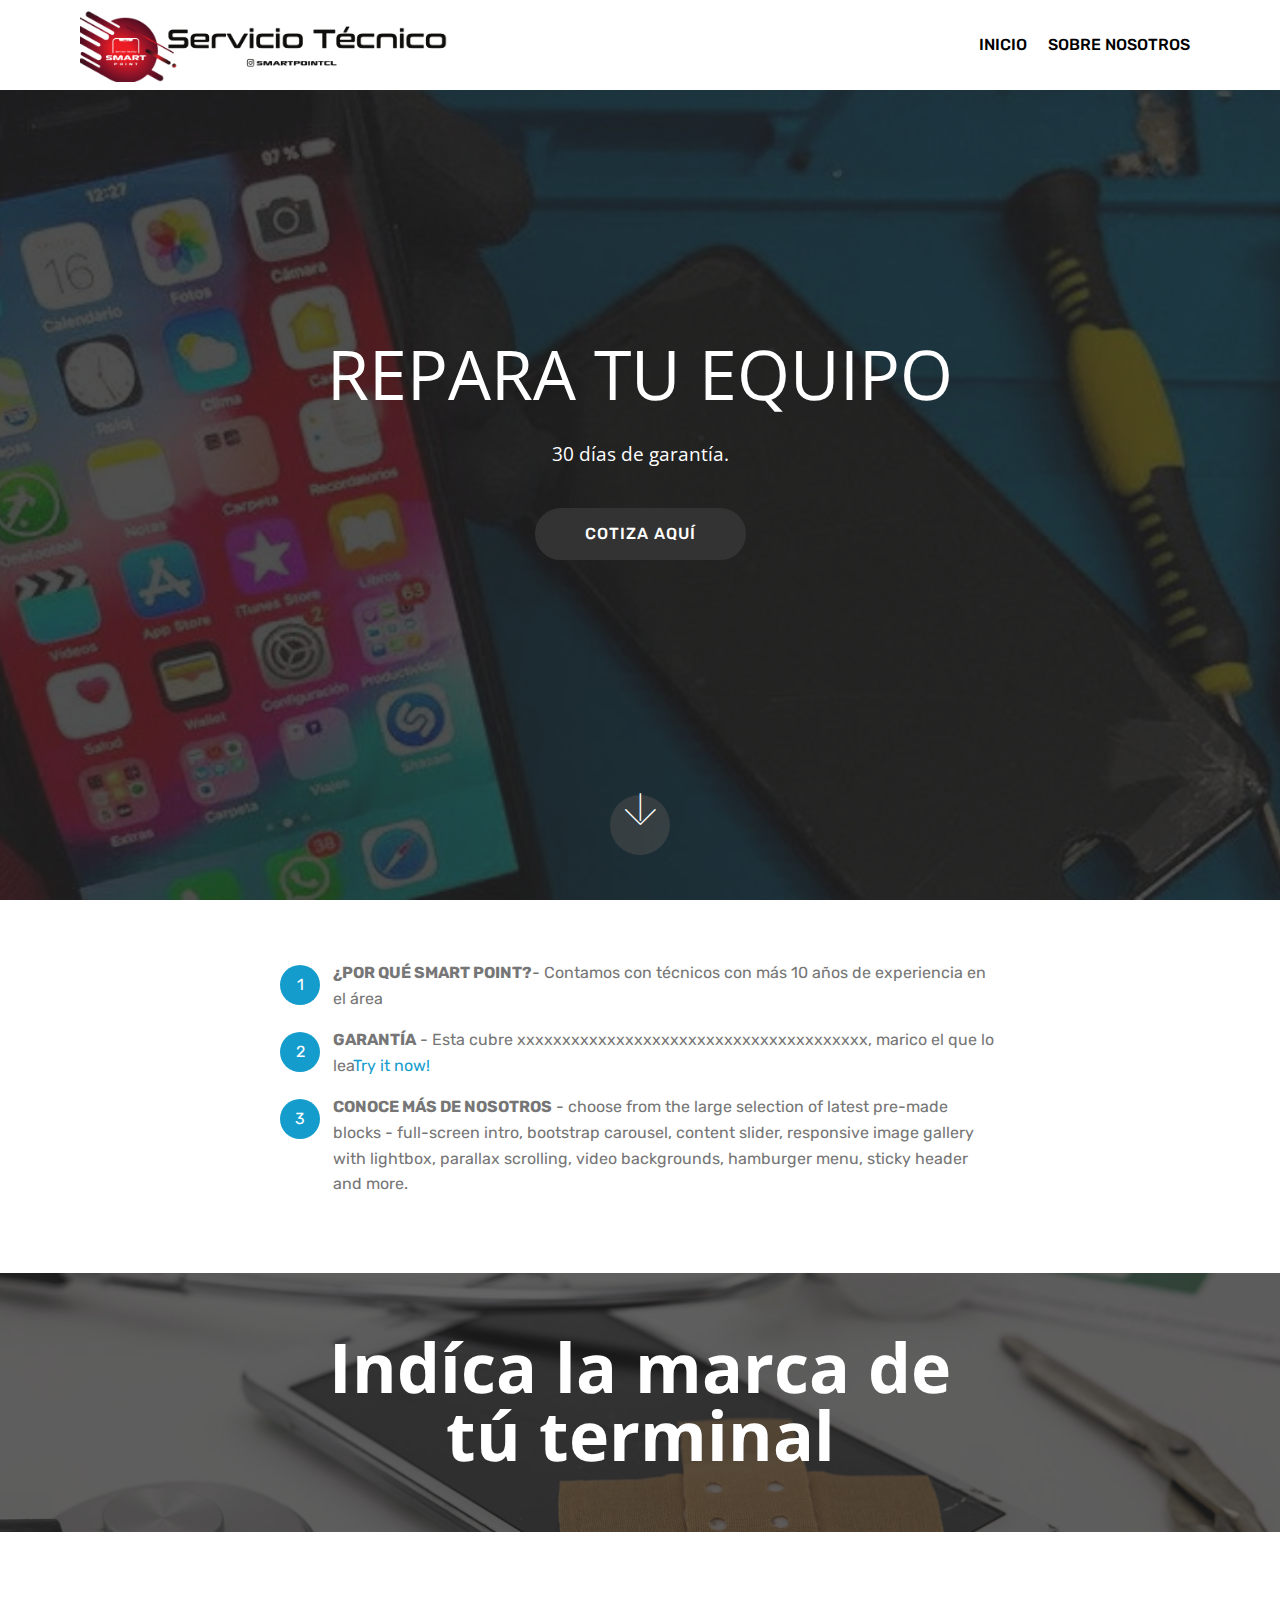
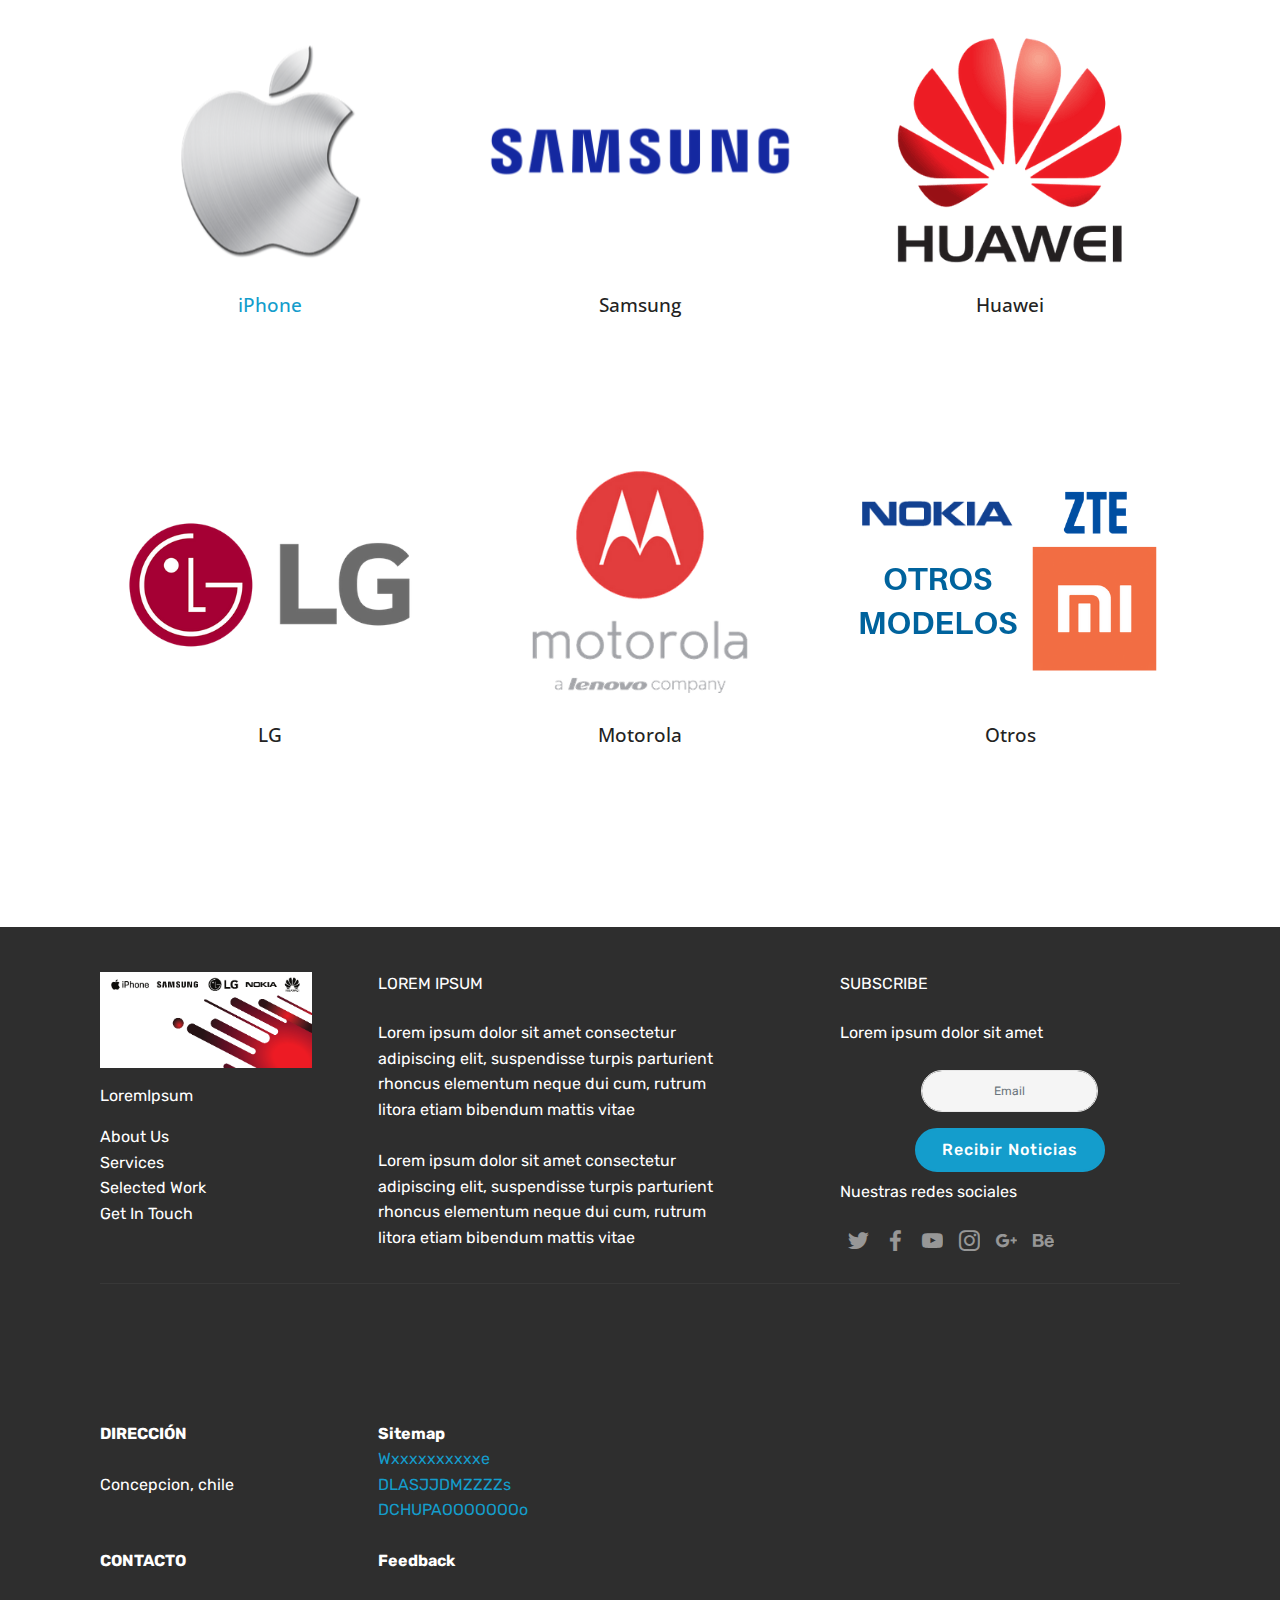
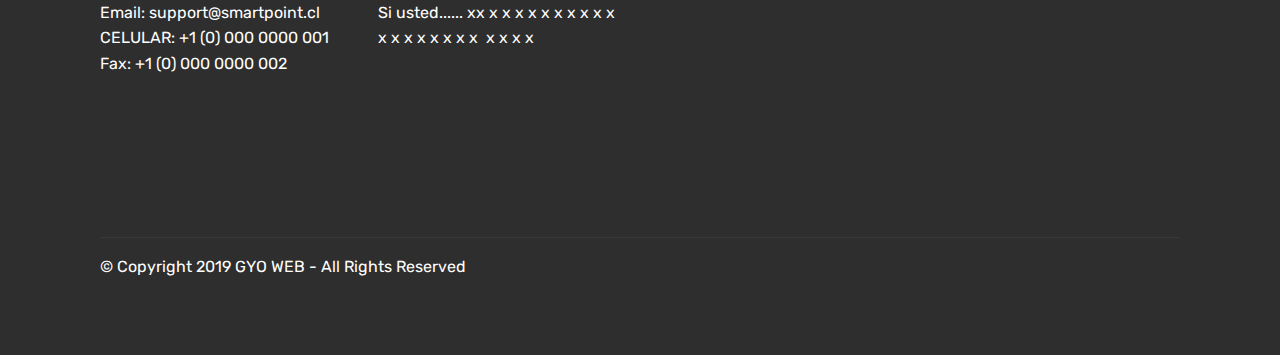
<file: index.html>
<!DOCTYPE html>
<html  >
<head>
  <!-- Site made with Mobirise Website Builder v4.10.7, https://mobirise.com -->
  <meta charset="UTF-8">
  <meta http-equiv="X-UA-Compatible" content="IE=edge">
  <meta name="generator" content="Mobirise v4.10.7, mobirise.com">
  <meta name="viewport" content="width=device-width, initial-scale=1, minimum-scale=1">
  <link rel="shortcut icon" href="assets/images/smartlogo-122x78.jpeg" type="image/x-icon">
  <meta name="description" content="">
  
  <title>Home</title>
  <link rel="stylesheet" href="assets/web/assets/mobirise-icons/mobirise-icons.css">
  <link rel="stylesheet" href="assets/tether/tether.min.css">
  <link rel="stylesheet" href="assets2/bootstrap/css/bootstrap.min.css">
  <link rel="stylesheet" href="assets/bootstrap/css/bootstrap-grid.min.css">
  <link rel="stylesheet" href="assets/bootstrap/css/bootstrap-reboot.min.css">
  <link rel="stylesheet" href="assets/dropdown/css/style.css">
  <link rel="stylesheet" href="assets/socicon/css/styles.css">
  <link rel="stylesheet" href="assets/theme/css/style.css">
  <link rel="stylesheet" href="assets/mobirise/css/mbr-additional.css" type="text/css">
  
  
  
</head>
<body>
  <section class="menu cid-rzJIKwTAzg" once="menu" id="menu2-0">

    

    <nav class="navbar navbar-expand beta-menu navbar-dropdown align-items-center navbar-fixed-top navbar-toggleable-sm">
        <button class="navbar-toggler navbar-toggler-right" type="button" data-toggle="collapse" data-target="#navbarSupportedContent" aria-controls="navbarSupportedContent" aria-expanded="false" aria-label="Toggle navigation">
            <div class="hamburger">
                <span></span>
                <span></span>
                <span></span>
                <span></span>
            </div>
        </button>
        <div class="menu-logo">
            <div class="navbar-brand">
                <span class="navbar-logo">
                    <a href="http://index.html">
                        <img src="assets/images/navbarlogo.png" alt="SmartPoint" title="" style="height: 4.6rem;">
                    </a>
                </span>
                <span class="navbar-caption-wrap"><a class="navbar-caption text-white" href="">
                        </a></span>
            </div>
        </div>
        <div class="collapse navbar-collapse" id="navbarSupportedContent">
            <ul class="navbar-nav nav-dropdown nav-right" data-app-modern-menu="true"><li class="nav-item">
                    <a class="nav-link link text-black display-4" href="">
                        INICIO</a>
                </li><li class="nav-item"><a class="nav-link link text-black display-4" href="index.html#content11-2">
                        SOBRE NOSOTROS</a></li></ul>
            
        </div>
    </nav>
</section>

<section class="engine"><a href="">
    
</a></section><section class="cid-rzJJjTAXMq mbr-fullscreen mbr-parallax-background" id="header2-1">

    

    <div class="mbr-overlay" style="opacity: 0.8; background-color: rgb(35, 35, 35);"></div>

    <div class="container align-center">
        <div class="row justify-content-md-center">
            <div class="mbr-white col-md-10">
                <h1 class="mbr-section-title mbr-bold pb-3 mbr-fonts-style display-1"><span style="font-weight: normal;">REPARA TU EQUIPO</span></h1>
                
                <p class="mbr-text pb-3 mbr-fonts-style display-5">30 días de garantía.</p>
                
                <div class="mbr-section-btn"><a class="btn btn-md btn-black display-4" href="#content5-3">COTIZA AQUÍ</a></div>
            </div>
        </div>
    </div>
    <div class="mbr-arrow hidden-sm-down" aria-hidden="true">
        <a href="#next">
            <i class="mbri-down mbr-iconfont"></i>
        </a>
    </div>
</section>

<section class="mbr-section article content11 cid-rzKgbdrT8L" id="content11-2">
     

    <div class="container">
        <div class="media-container-row">
            <div class="mbr-text counter-container col-12 col-md-8 mbr-fonts-style display-7">
                <ol>
                    <li>
                        <strong>¿POR QUÉ SMART POINT?</strong>- Contamos con técnicos con más 10 años de experiencia en el área<a href="">
                        </a></li>
                    <li> <strong>GARANTÍA</strong> - Esta cubre xxxxxxxxxxxxxxxxxxxxxxxxxxxxxxxxxxxxxxx, marico el que lo lea<a href="/">Try it now!</a></li>
                    <li><strong>CONOCE MÁS DE NOSOTROS</strong> - choose from the large selection of latest pre-made blocks - full-screen intro, bootstrap carousel, content slider, responsive image gallery with lightbox, parallax scrolling, video backgrounds, hamburger menu, sticky header and more. <a href=""></a></li>
                </ol>
            </div>
        </div>  
    </div>
</section>

<section class="mbr-section content5 cid-rzKgg1kh3E mbr-parallax-background" id="content5-3">

    

    <div class="mbr-overlay" style="opacity: 0.7; background-color: rgb(35, 35, 35);">
    </div>

    <div class="container">
        <div class="media-container-row">
            <div class="title col-12 col-md-8">
                <h2 class="align-center mbr-bold mbr-white pb-3 mbr-fonts-style display-1">Indíca la marca de tú terminal<br></h2>
                <h3 class="mbr-section-subtitle align-center mbr-light mbr-white pb-3 mbr-fonts-style display-5"></h3>
                
                
            </div>
        </div>
    </div>
</section>

<section class="features3 cid-rzKgkw76EJ" id="features3-4">

    

    
    <div class="container">
        <div class="media-container-row">
            <div class="card p-3 col-12 col-md-6 col-lg-4">
                <div class="card-wrapper">
                    <div class="card-img">
                       <a href="https://omivalera.github.io/SmartPoint/page1.html" target="_blank"><img src="assets/images/applelogocard-1-338x225.png" alt="Iphone" title="">
                    </div>
                    <div class="card-box">
                        <h4 class="card-title mbr-fonts-style display-5">iPhone</h4>
                        
                    </div>
                    
                </div>
            </div>
        </a> 
    

            <div class="card p-3 col-12 col-md-6 col-lg-4">
                <div class="card-wrapper">
                    <div class="card-img">
                        <img src="assets/images/samsunglogocard-338x225.png" alt="Samsung"title="Samsung">
                    <div class="card-box">
                        <h4 class="card-title mbr-fonts-style display-5">Samsung</h4>
                    </div>
                        
                    </div>
                    
                </div>
            </div>

            <div class="card p-3 col-12 col-md-6 col-lg-4">
                <div class="card-wrapper">
                    <div class="card-img">
                        <a href="index.html" target="_blank"><img src="assets/images/huaweilogocard-338x225.png" alt="Huawei" title="Huawei"></a>
                    </div>
                    <div class="card-box">
                        <h4 class="card-title mbr-fonts-style display-5">Huawei</h4>
                        
                    </div>
                    
                </div>
            </div>

            
        </div>
    </div>
</section>

<section class="features3 cid-rzKwrK8dYn" id="features3-5">

    

    
    <div class="container">
        <div class="media-container-row">
            <div class="card p-3 col-12 col-md-6 col-lg-4">
                <div class="card-wrapper">
                    <div class="card-img">
                        <img src="assets/images/lglogocard-338x225.png" alt="Iphone" title="">
                    </div>
                    <div class="card-box">
                        <h4 class="card-title mbr-fonts-style display-5">LG</h4>
                        
                    </div>
                    
                </div>
            </div>

            <div class="card p-3 col-12 col-md-6 col-lg-4">
                <div class="card-wrapper">
                    <div class="card-img">
                        <img src="assets/images/motorolalogocard-338x225.png" alt="Samsung" title="">
                    </div>
                    <div class="card-box">
                        <h4 class="card-title mbr-fonts-style display-5">Motorola</h4>
                        
                    </div>
                    
                </div>
            </div>

            <div class="card p-3 col-12 col-md-6 col-lg-4">
                <div class="card-wrapper">
                    <div class="card-img">
                        <img src="assets/images/otroslogocard-338x225.png" alt="smartpoint" title="">
                    </div>
                    <div class="card-box">
                        <h4 class="card-title mbr-fonts-style display-5">Otros</h4>
                        
                    </div>
                    
                </div>
            </div>

            
        </div>
    </div>
</section>

<section class="footer4 cid-rzL6qN2YWr" id="footer4-7">

    

    

    <div class="container">
        <div class="media-container-row content mbr-white">
            <div class="col-md-3 col-sm-4">
                <div class="mb-3 img-logo">
                    <a href="">
                        <img src="assets/images/imagefooter.png" alt="smartpoint" title="">
                    </a>
                </div>
                <p class="mb-3 mbr-fonts-style foot-title display-7">
                    LoremIpsum
                </p>
                <p class="mbr-text mbr-fonts-style mbr-links-column display-7">
                    <a href="#" class="text-white">About Us</a>
                    <br><a href="#" class="text-white">Services</a>
                    <br><a href="#" class="text-white">Selected Work</a>
                    <br><a href="#" class="text-white">Get In Touch</a>
                </p>
            </div>
            <div class="col-md-4 col-sm-8">
                <p class="mb-4 foot-title mbr-fonts-style display-7">
                    LOREM IPSUM
                </p>
                <p class="mbr-text mbr-fonts-style foot-text display-7">
                    Lorem ipsum dolor sit amet consectetur adipiscing elit, suspendisse turpis parturient rhoncus elementum neque dui cum, rutrum litora etiam bibendum mattis vitae
                    <br>
                    <br>Lorem ipsum dolor sit amet consectetur adipiscing elit, suspendisse turpis parturient rhoncus elementum neque dui cum, rutrum litora etiam bibendum mattis vitae
                </p>
            </div>
            <div class="col-md-4 offset-md-1 col-sm-12">
                <p class="mb-4 foot-title mbr-fonts-style display-7">
                    SUBSCRIBE
                </p>
                <p class="mbr-text mbr-fonts-style form-text display-7">
                    Lorem ipsum dolor sit amet 
                </p>
                <div class="media-container-column" data-form-type="formoid">
                    <!---Formbuilder Form--->
                    <form action="" method="POST" class="mbr-form form-with-styler" data-form-title="Mobirise Form"><input type="hidden" name="email" data-form-email="true" value="VQS6llK3fjtUjTVbAhDHyKsvlghNGSlGPEDWTY14jsbROD4G5YjgaoigwqztWCLJNBa+Odbi1CoPFTVlue3zRALdgqNFP86fdDF8mb+FxCBImXH7kBndXsgbVUcYnpHt">
                        <div class="row form-inline justify-content-center">
                            <div hidden="hidden" data-form-alert="" class="alert alert-success col-12">Lorem ipsum dolor sit amet consectetur adipiscing elit</div>
                            <div hidden="hidden" data-form-alert-danger="" class="alert alert-danger col-12">
                                                    </div>
                        </div>
                        <div class="dragArea row form-inline justify-content-center">
                            <div class="col-auto  form-group " data-for="email">
                                <input type="email" name="email" placeholder="Email" data-form-field="Email" required="required" class="form-control input-sm input-inverse my-2 display-7" id="email-footer4-7">
                            </div>
                            <div class="col-auto  input-group-btn  m-2">
                                <button type="submit" class="btn btn-primary m-0 display-4">Recibir Noticias</button>
                            </div>
                        </div>
                    </form><!---Formbuilder Form--->
                </div>
                <p class="mb-4 mbr-fonts-style foot-title display-7">
                    Nuestras redes sociales
                </p>
                <div class="social-list pl-0 mb-0">
                        <div class="soc-item">
                            <a href="" target="_blank">
                                <span class="socicon-twitter socicon mbr-iconfont mbr-iconfont-social"></span>
                            </a>
                        </div>
                        <div class="soc-item">
                            <a href="" target="_blank">
                                <span class="socicon-facebook socicon mbr-iconfont mbr-iconfont-social"></span>
                            </a>
                        </div>
                        <div class="soc-item">
                            <a href="" target="_blank">
                                <span class="socicon-youtube socicon mbr-iconfont mbr-iconfont-social"></span>
                            </a>
                        </div>
                        <div class="soc-item">
                            <a href="" target="_blank">
                                <span class="socicon-instagram socicon mbr-iconfont mbr-iconfont-social"></span>
                            </a>
                        </div>
                        <div class="soc-item">
                            <a href="" target="_blank">
                                <span class="socicon-googleplus socicon mbr-iconfont mbr-iconfont-social"></span>
                            </a>
                        </div>
                        <div class="soc-item">
                            <a href="" target="_blank">
                                <span class="socicon-behance socicon mbr-iconfont mbr-iconfont-social"></span>
                            </a>
                        </div>
                </div>
            </div>
        </div>
        <div class="footer-lower">
            <div class="media-container-row">
                <div class="col-sm-12">
                    <hr>
                </div>
            </div>
            <div class="media-container-row mbr-white">
                <div class="col-sm-12 copyright">
                    <p class="mbr-text mbr-fonts-style display-7">
                        
                    </p>
                </div>
            </div>
        </div>
    </div>
</section>

<section class="cid-rzKE70fhpK" id="footer2-6">

    

    

    <div class="container">
        <div class="media-container-row content mbr-white">
            <div class="col-12 col-md-3 mbr-fonts-style display-7">
                <p class="mbr-text"><strong>DIRECCIÓN</strong><br>
                    <br>Concepcion, chile<br>
                    <br>
                    <br><strong>CONTACTO</strong><br>
                    <br>Email: support@smartpoint.cl&nbsp;<br>CELULAR: +1 (0) 000 0000 001
                    <br>Fax: +1 (0) 000 0000 002
                </p>
            </div>
            <div class="col-12 col-md-3 mbr-fonts-style display-7">
                <p class="mbr-text"><strong>Sitemap</strong><br><a class="text-primary" href="">Wxxxxxxxxxxe</a><br><a class="text-primary" href="">DLASJJDMZZZZs</a>
                    <br><a class="text-primary" href="">DCHUPAOOOOOOOo</a><br>
                    <br><strong>Feedback</strong>
                    <br>
                    <br>Si usted...... xx x x x x x x x x x x x x x x x x x x &nbsp;x x x x&nbsp;</p>
            </div>
            <div class="col-12 col-md-6">
                <div class="google-map"><iframe frameborder="0" style="border:0" src="https://www.google.com/maps/embed/v1/place?key=AIzaSyAEIpgj38KyLFELm2bK9Y7krBkz1K-cMq8&amp;q=place_id:ChIJO8a70s21aZYRmCYhUrc3y0Q" allowfullscreen=""></iframe></div>
            </div>
        </div>
        <div class="footer-lower">
            <div class="media-container-row">
                <div class="col-sm-12">
                    <hr>
                </div>
            </div>
            <div class="media-container-row mbr-white">
                <div class="col-sm-6 copyright">
                    <p class="mbr-text mbr-fonts-style display-7">
                        © Copyright 2019 GYO WEB - All Rights Reserved
                    </p>
                </div>
                <div class="col-md-6">
                    
                </div>
            </div>
        </div>
    </div>
</section>


  <script src="assets/web/assets/jquery/jquery.min.js"></script>
  <script src="assets/popper/popper.min.js"></script>
  <script src="assets/tether/tether.min.js"></script>
  <script src="assets/bootstrap/js/bootstrap.min.js"></script>
  <script src="assets/smoothscroll/smooth-scroll.js"></script>
  <script src="assets/dropdown/js/nav-dropdown.js"></script>
  <script src="assets/dropdown/js/navbar-dropdown.js"></script>
  <script src="assets/touchswipe/jquery.touch-swipe.min.js"></script>
  <script src="assets/parallax/jarallax.min.js"></script>
  <script src="assets/theme/js/script.js"></script>
  <script src="assets/formoid/formoid.min.js"></script>
  
  
</body>
</html>
</file>
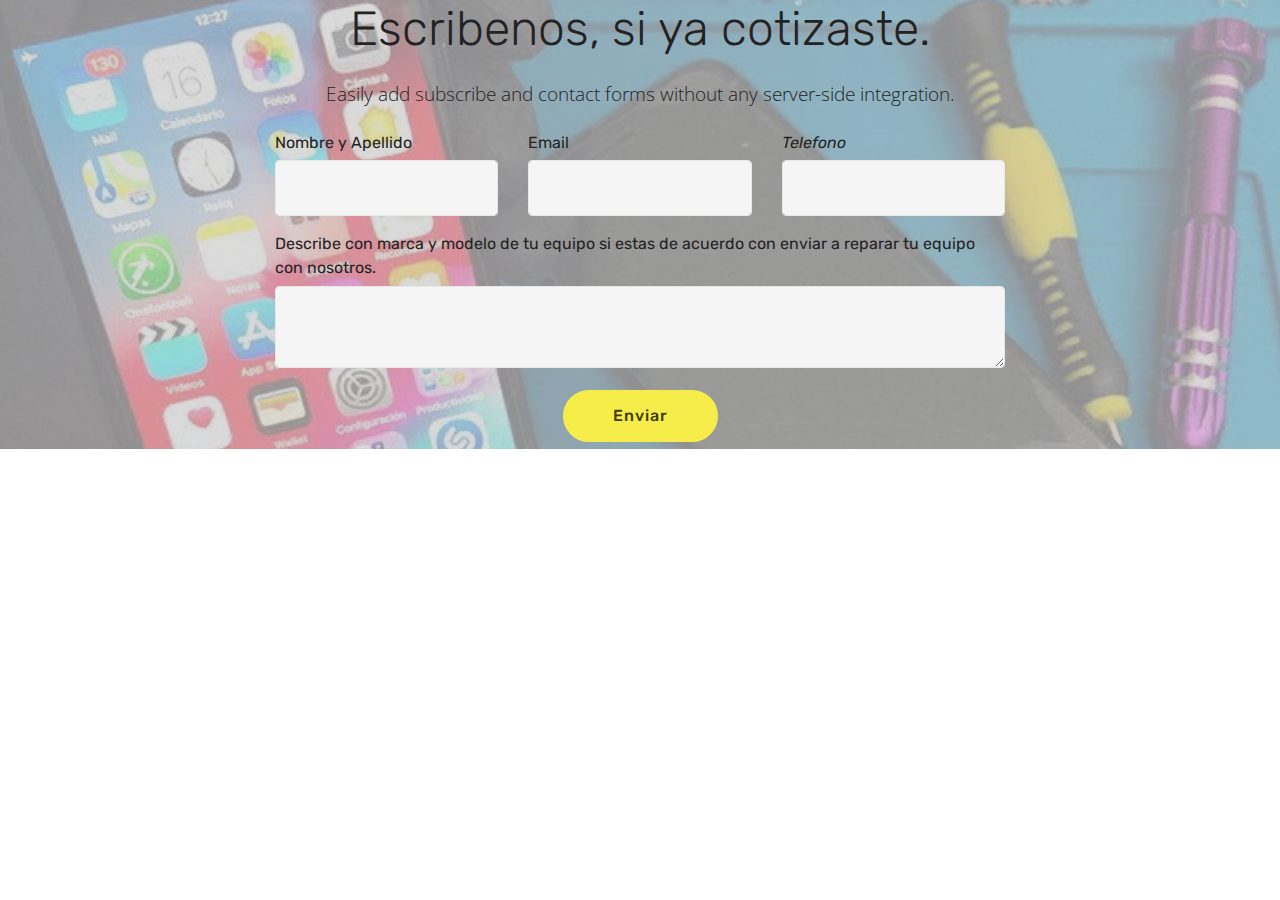
<file: formulario.html>
<!DOCTYPE html>
<html  >
<head>
  <!-- Site made with Mobirise Website Builder v4.10.7, https://mobirise.com -->
  <meta charset="UTF-8">
  <meta http-equiv="X-UA-Compatible" content="IE=edge">
  <meta name="generator" content="Mobirise v4.10.7, mobirise.com">
  <meta name="viewport" content="width=device-width, initial-scale=1, minimum-scale=1">
  <link rel="shortcut icon" href="assets/images/smartlogo-122x78.jpeg" type="image/x-icon">
  <meta name="description" content="Web Creator Description">
  
  <title>Page 5</title>
  <link rel="stylesheet" href="assets3/tether/tether.min.css">
  <link rel="stylesheet" href="assets3/bootstrap/css/bootstrap.min.css">
  <link rel="stylesheet" href="assets3/bootstrap/css/bootstrap-grid.min.css">
  <link rel="stylesheet" href="assets3/bootstrap/css/bootstrap-reboot.min.css">
  <link rel="stylesheet" href="assets3/theme/css/style.css">
  <link rel="stylesheet" href="assets3/mobirise/css/mbr-additional.css" type="text/css">
  
  
  
</head>
<body>
  <section class="mbr-section form1 cid-rByncMi9pz mbr-parallax-background" id="form1-1e" style="z-index: 0; background-image: url(assets/images/fondoheader1-750x750.jpeg); position: relative;"> 




    

    <div class="mbr-overlay" style="opacity: 0.7; background-color: rgb(204, 204, 204);">
    </div>
    <div class="container">
        <div class="row justify-content-center">
            <div class="title col-12 col-lg-8">
                <h2 class="mbr-section-title align-center pb-3 mbr-fonts-style display-2">Escribenos, si ya cotizaste.</h2>
                <h3 class="mbr-section-subtitle align-center mbr-light pb-3 mbr-fonts-style display-5">
                    Easily add subscribe and contact forms without any server-side integration.
                </h3>
            </div>
        </div>
    </div>
    <div class="container">
        <div class="row justify-content-center">
            <div class="media-container-column col-lg-8" data-form-type="formoid">
                <!---Formbuilder Form--->
                <form action="https://mobirise.com/" method="POST" class="mbr-form form-with-styler" data-form-title="Mobirise Form"><input type="hidden" name="email" data-form-email="true" value="5COeQbKXkknsugaCyl/79CX/NkFb2MmM2nIXSiImaEIwfY1BIft2WgLGnRRkWFHZWiIIk5f9dCpfhNDCJ23HqhoE2XOrsxpnxb/bFQQ/99286u8rtgNxsqypGtmDxDG5">
                    <div class="row">
                        <div hidden="hidden" data-form-alert="" class="alert alert-success col-12">Gracias, en las proximas 2 hrs. Nos pondremos en contacto contigo.</div>
                        <div hidden="hidden" data-form-alert-danger="" class="alert alert-danger col-12">
                        </div>
                    </div>
                    <div class="dragArea row">
                        <div class="col-md-4  form-group" data-for="name">
                            <label for="name-form1-1e" class="form-control-label mbr-fonts-style display-7">Nombre y Apellido</label>
                            <input type="text" name="name" data-form-field="Name" required="required" class="form-control display-7" id="name-form1-1e">
                        </div>
                        <div class="col-md-4  form-group" data-for="email">
                            <label for="email-form1-1e" class="form-control-label mbr-fonts-style display-7">Email</label>
                            <input type="email" name="email" data-form-field="Email" required="required" class="form-control display-7" id="email-form1-1e">
                        </div>
                        <div data-for="phone" class="col-md-4  form-group">
                            <label for="phone-form1-1e" class="form-control-label mbr-fonts-style display-7"><em>Telefono</em></label>
                            <input type="tel" name="phone" data-form-field="Phone" class="form-control display-7" id="phone-form1-1e">
                        </div>
                        <div data-for="message" class="col-md-12 form-group">
                            <label for="message-form1-1e" class="form-control-label mbr-fonts-style display-7">Describe con marca y modelo de tu equipo si estas de acuerdo con enviar a reparar tu equipo con nosotros.</label>
                            <textarea name="message" data-form-field="Message" class="form-control display-7" id="message-form1-1e"></textarea>
                        </div>
                        <div class="col-md-12 input-group-btn align-center"><button type="submit" class="btn btn-form btn-success display-4">Enviar</button></div>
                    </div>
                </form><!---Formbuilder Form--->
            </div>
        </div>
    </div>
</section>


  <section class="engine"><a href="https://mobirise.info/u">bootstrap responsive templates</a></section><script src="assets/web/assets/jquery/jquery.min.js"></script>
  <script src="assets/popper/popper.min.js"></script>
  <script src="assets/tether/tether.min.js"></script>
  <script src="assets/bootstrap/js/bootstrap.min.js"></script>
  <script src="assets/smoothscroll/smooth-scroll.js"></script>
  <script src="assets/parallax/jarallax.min.js"></script>
  <script src="assets/theme/js/script.js"></script>
  <script src="assets/formoid/formoid.min.js"></script>
  
  
</body>
</html>
</file>
<file: assets/web/assets/mobirise-icons/mobirise-icons.css>
@font-face {
  font-family: 'MobiriseIcons';
  src:  url('mobirise-icons.eot?spat4u');
  src:  url('mobirise-icons.eot?spat4u#iefix') format('embedded-opentype'),
    url('mobirise-icons.ttf?spat4u') format('truetype'),
    url('mobirise-icons.woff?spat4u') format('woff'),
    url('mobirise-icons.svg?spat4u#MobiriseIcons') format('svg');
  font-weight: normal;
  font-style: normal;
}

[class^="mbri-"], [class*=" mbri-"] {
  /* use !important to prevent issues with browser extensions that change fonts */
  font-family: MobiriseIcons !important;
  speak: none;
  font-style: normal;
  font-weight: normal;
  font-variant: normal;
  text-transform: none;
  line-height: 1;

  /* Better Font Rendering =========== */
  -webkit-font-smoothing: antialiased;
  -moz-osx-font-smoothing: grayscale;
}

.mbri-add-submenu:before {
  content: "\e900";
}
.mbri-alert:before {
  content: "\e901";
}
.mbri-align-center:before {
  content: "\e902";
}
.mbri-align-justify:before {
  content: "\e903";
}
.mbri-align-left:before {
  content: "\e904";
}
.mbri-align-right:before {
  content: "\e905";
}
.mbri-android:before {
  content: "\e906";
}
.mbri-apple:before {
  content: "\e907";
}
.mbri-arrow-down:before {
  content: "\e908";
}
.mbri-arrow-next:before {
  content: "\e909";
}
.mbri-arrow-prev:before {
  content: "\e90a";
}
.mbri-arrow-up:before {
  content: "\e90b";
}
.mbri-bold:before {
  content: "\e90c";
}
.mbri-bookmark:before {
  content: "\e90d";
}
.mbri-bootstrap:before {
  content: "\e90e";
}
.mbri-briefcase:before {
  content: "\e90f";
}
.mbri-browse:before {
  content: "\e910";
}
.mbri-bulleted-list:before {
  content: "\e911";
}
.mbri-calendar:before {
  content: "\e912";
}
.mbri-camera:before {
  content: "\e913";
}
.mbri-cart-add:before {
  content: "\e914";
}
.mbri-cart-full:before {
  content: "\e915";
}
.mbri-cash:before {
  content: "\e916";
}
.mbri-change-style:before {
  content: "\e917";
}
.mbri-chat:before {
  content: "\e918";
}
.mbri-clock:before {
  content: "\e919";
}
.mbri-close:before {
  content: "\e91a";
}
.mbri-cloud:before {
  content: "\e91b";
}
.mbri-code:before {
  content: "\e91c";
}
.mbri-contact-form:before {
  content: "\e91d";
}
.mbri-credit-card:before {
  content: "\e91e";
}
.mbri-cursor-click:before {
  content: "\e91f";
}
.mbri-cust-feedback:before {
  content: "\e920";
}
.mbri-database:before {
  content: "\e921";
}
.mbri-delivery:before {
  content: "\e922";
}
.mbri-desktop:before {
  content: "\e923";
}
.mbri-devices:before {
  content: "\e924";
}
.mbri-down:before {
  content: "\e925";
}
.mbri-download:before {
  content: "\e989";
}
.mbri-drag-n-drop:before {
  content: "\e927";
}
.mbri-drag-n-drop2:before {
  content: "\e928";
}
.mbri-edit:before {
  content: "\e929";
}
.mbri-edit2:before {
  content: "\e92a";
}
.mbri-error:before {
  content: "\e92b";
}
.mbri-extension:before {
  content: "\e92c";
}
.mbri-features:before {
  content: "\e92d";
}
.mbri-file:before {
  content: "\e92e";
}
.mbri-flag:before {
  content: "\e92f";
}
.mbri-folder:before {
  content: "\e930";
}
.mbri-gift:before {
  content: "\e931";
}
.mbri-github:before {
  content: "\e932";
}
.mbri-globe:before {
  content: "\e933";
}
.mbri-globe-2:before {
  content: "\e934";
}
.mbri-growing-chart:before {
  content: "\e935";
}
.mbri-hearth:before {
  content: "\e936";
}
.mbri-help:before {
  content: "\e937";
}
.mbri-home:before {
  content: "\e938";
}
.mbri-hot-cup:before {
  content: "\e939";
}
.mbri-idea:before {
  content: "\e93a";
}
.mbri-image-gallery:before {
  content: "\e93b";
}
.mbri-image-slider:before {
  content: "\e93c";
}
.mbri-info:before {
  content: "\e93d";
}
.mbri-italic:before {
  content: "\e93e";
}
.mbri-key:before {
  content: "\e93f";
}
.mbri-laptop:before {
  content: "\e940";
}
.mbri-layers:before {
  content: "\e941";
}
.mbri-left-right:before {
  content: "\e942";
}
.mbri-left:before {
  content: "\e943";
}
.mbri-letter:before {
  content: "\e944";
}
.mbri-like:before {
  content: "\e945";
}
.mbri-link:before {
  content: "\e946";
}
.mbri-lock:before {
  content: "\e947";
}
.mbri-login:before {
  content: "\e948";
}
.mbri-logout:before {
  content: "\e949";
}
.mbri-magic-stick:before {
  content: "\e94a";
}
.mbri-map-pin:before {
  content: "\e94b";
}
.mbri-menu:before {
  content: "\e94c";
}
.mbri-mobile:before {
  content: "\e94d";
}
.mbri-mobile2:before {
  content: "\e94e";
}
.mbri-mobirise:before {
  content: "\e94f";
}
.mbri-more-horizontal:before {
  content: "\e950";
}
.mbri-more-vertical:before {
  content: "\e951";
}
.mbri-music:before {
  content: "\e952";
}
.mbri-new-file:before {
  content: "\e953";
}
.mbri-numbered-list:before {
  content: "\e954";
}
.mbri-opened-folder:before {
  content: "\e955";
}
.mbri-pages:before {
  content: "\e956";
}
.mbri-paper-plane:before {
  content: "\e957";
}
.mbri-paperclip:before {
  content: "\e958";
}
.mbri-photo:before {
  content: "\e959";
}
.mbri-photos:before {
  content: "\e95a";
}
.mbri-pin:before {
  content: "\e95b";
}
.mbri-play:before {
  content: "\e95c";
}
.mbri-plus:before {
  content: "\e95d";
}
.mbri-preview:before {
  content: "\e95e";
}
.mbri-print:before {
  content: "\e95f";
}
.mbri-protect:before {
  content: "\e960";
}
.mbri-question:before {
  content: "\e961";
}
.mbri-quote-left:before {
  content: "\e962";
}
.mbri-quote-right:before {
  content: "\e963";
}
.mbri-refresh:before {
  content: "\e964";
}
.mbri-responsive:before {
  content: "\e965";
}
.mbri-right:before {
  content: "\e966";
}
.mbri-rocket:before {
  content: "\e967";
}
.mbri-sad-face:before {
  content: "\e968";
}
.mbri-sale:before {
  content: "\e969";
}
.mbri-save:before {
  content: "\e96a";
}
.mbri-search:before {
  content: "\e96b";
}
.mbri-setting:before {
  content: "\e96c";
}
.mbri-setting2:before {
  content: "\e96d";
}
.mbri-setting3:before {
  content: "\e96e";
}
.mbri-share:before {
  content: "\e96f";
}
.mbri-shopping-bag:before {
  content: "\e970";
}
.mbri-shopping-basket:before {
  content: "\e971";
}
.mbri-shopping-cart:before {
  content: "\e972";
}
.mbri-sites:before {
  content: "\e973";
}
.mbri-smile-face:before {
  content: "\e974";
}
.mbri-speed:before {
  content: "\e975";
}
.mbri-star:before {
  content: "\e976";
}
.mbri-success:before {
  content: "\e977";
}
.mbri-sun:before {
  content: "\e978";
}
.mbri-sun2:before {
  content: "\e979";
}
.mbri-tablet:before {
  content: "\e97a";
}
.mbri-tablet-vertical:before {
  content: "\e97b";
}
.mbri-target:before {
  content: "\e97c";
}
.mbri-timer:before {
  content: "\e97d";
}
.mbri-to-ftp:before {
  content: "\e97e";
}
.mbri-to-local-drive:before {
  content: "\e97f";
}
.mbri-touch-swipe:before {
  content: "\e980";
}
.mbri-touch:before {
  content: "\e981";
}
.mbri-trash:before {
  content: "\e982";
}
.mbri-underline:before {
  content: "\e983";
}
.mbri-unlink:before {
  content: "\e984";
}
.mbri-unlock:before {
  content: "\e985";
}
.mbri-up-down:before {
  content: "\e986";
}
.mbri-up:before {
  content: "\e987";
}
.mbri-update:before {
  content: "\e988";
}
.mbri-upload:before {
 content: "\e926"; 
}
.mbri-user:before {
  content: "\e98a";
}
.mbri-user2:before {
  content: "\e98b";
}
.mbri-users:before {
  content: "\e98c";
}
.mbri-video:before {
  content: "\e98d";
}
.mbri-video-play:before {
  content: "\e98e";
}
.mbri-watch:before {
  content: "\e98f";
}
.mbri-website-theme:before {
  content: "\e990";
}
.mbri-wifi:before {
  content: "\e991";
}
.mbri-windows:before {
  content: "\e992";
}
.mbri-zoom-out:before {
  content: "\e993";
}
.mbri-redo:before {
  content: "\e994";
}
.mbri-undo:before {
  content: "\e995";
}
</file>
<file: assets/dropdown/css/style.css>
.navbar-dropdown {
  left: 0;
  padding: 0;
  position: absolute;
  right: 0;
  top: 0;
  transition: all 0.45s ease;
  z-index: 1030;
  background: #282828; }
  .navbar-dropdown .navbar-logo {
    margin-right: 0.8rem;
    transition: margin 0.3s ease-in-out;
    vertical-align: middle; }
    .navbar-dropdown .navbar-logo img {
      height: 3.125rem;
      transition: all 0.3s ease-in-out; }
    .navbar-dropdown .navbar-logo.mbr-iconfont {
      font-size: 3.125rem;
      line-height: 3.125rem; }
  .navbar-dropdown .navbar-caption {
    font-weight: 700;
    white-space: normal;
    vertical-align: -4px;
    line-height: 3.125rem !important; }
    .navbar-dropdown .navbar-caption, .navbar-dropdown .navbar-caption:hover {
      color: inherit;
      text-decoration: none; }
  .navbar-dropdown .mbr-iconfont + .navbar-caption {
    vertical-align: -1px; }
  .navbar-dropdown.navbar-fixed-top {
    position: fixed; }
  .navbar-dropdown .navbar-brand span {
    vertical-align: -4px; }
  .navbar-dropdown.bg-color.transparent {
    background: none; }
  .navbar-dropdown.navbar-short .navbar-brand {
    padding: 0.625rem 0; }
    .navbar-dropdown.navbar-short .navbar-brand span {
      vertical-align: -1px; }
  .navbar-dropdown.navbar-short .navbar-caption {
    line-height: 2.375rem !important;
    vertical-align: -2px; }
  .navbar-dropdown.navbar-short .navbar-logo {
    margin-right: 0.5rem; }
    .navbar-dropdown.navbar-short .navbar-logo img {
      height: 2.375rem; }
    .navbar-dropdown.navbar-short .navbar-logo.mbr-iconfont {
      font-size: 2.375rem;
      line-height: 2.375rem; }
  .navbar-dropdown.navbar-short .mbr-table-cell {
    height: 3.625rem; }
  .navbar-dropdown .navbar-close {
    left: 0.6875rem;
    position: fixed;
    top: 0.75rem;
    z-index: 1000; }
  .navbar-dropdown .hamburger-icon {
    content: "";
    display: inline-block;
    vertical-align: middle;
    width: 16px;
    -webkit-box-shadow: 0 -6px 0 1px #282828,0 0 0 1px #282828,0 6px 0 1px #282828;
    -moz-box-shadow: 0 -6px 0 1px #282828,0 0 0 1px #282828,0 6px 0 1px #282828;
    box-shadow: 0 -6px 0 1px #282828,0 0 0 1px #282828,0 6px 0 1px #282828; }

.dropdown-menu .dropdown-toggle[data-toggle="dropdown-submenu"]::after {
  border-bottom: 0.35em solid transparent;
  border-left: 0.35em solid;
  border-right: 0;
  border-top: 0.35em solid transparent;
  margin-left: 0.3rem; }

.dropdown-menu .dropdown-item:focus {
  outline: 0; }

.nav-dropdown {
  font-size: 0.75rem;
  font-weight: 500;
  height: auto !important; }
  .nav-dropdown .nav-btn {
    padding-left: 1rem; }
  .nav-dropdown .link {
    margin: .667em 1.667em;
    font-weight: 500;
    padding: 0;
    transition: color .2s ease-in-out; }
    .nav-dropdown .link.dropdown-toggle {
      margin-right: 2.583em; }
      .nav-dropdown .link.dropdown-toggle::after {
        margin-left: .25rem;
        border-top: 0.35em solid;
        border-right: 0.35em solid transparent;
        border-left: 0.35em solid transparent;
        border-bottom: 0; }
      .nav-dropdown .link.dropdown-toggle[aria-expanded="true"] {
        margin: 0;
        padding: 0.667em 3.263em  0.667em 1.667em; }
  .nav-dropdown .link::after,
  .nav-dropdown .dropdown-item::after {
    color: inherit; }
  .nav-dropdown .btn {
    font-size: 0.75rem;
    font-weight: 700;
    letter-spacing: 0;
    margin-bottom: 0;
    padding-left: 1.25rem;
    padding-right: 1.25rem; }
  .nav-dropdown .dropdown-menu {
    border-radius: 0;
    border: 0;
    left: 0;
    margin: 0;
    padding-bottom: 1.25rem;
    padding-top: 1.25rem;
    position: relative; }
  .nav-dropdown .dropdown-submenu {
    margin-left: 0.125rem;
    top: 0; }
  .nav-dropdown .dropdown-item {
    font-weight: 500;
    line-height: 2;
    padding: 0.3846em 4.615em 0.3846em 1.5385em;
    position: relative;
    transition: color .2s ease-in-out, background-color .2s ease-in-out; }
    .nav-dropdown .dropdown-item::after {
      margin-top: -0.3077em;
      position: absolute;
      right: 1.1538em;
      top: 50%; }
    .nav-dropdown .dropdown-item:focus, .nav-dropdown .dropdown-item:hover {
      background: none; }

@media (max-width: 767px) {
  .nav-dropdown.navbar-toggleable-sm {
    bottom: 0;
    display: none;
    left: 0;
    overflow-x: hidden;
    position: fixed;
    top: 0;
    transform: translateX(-100%);
    -ms-transform: translateX(-100%);
    -webkit-transform: translateX(-100%);
    width: 18.75rem;
    z-index: 999; } }
.nav-dropdown.navbar-toggleable-xl {
  bottom: 0;
  display: none;
  left: 0;
  overflow-x: hidden;
  position: fixed;
  top: 0;
  transform: translateX(-100%);
  -ms-transform: translateX(-100%);
  -webkit-transform: translateX(-100%);
  width: 18.75rem;
  z-index: 999; }

.nav-dropdown-sm {
  display: block !important;
  overflow-x: hidden;
  overflow: auto;
  padding-top: 3.875rem; }
  .nav-dropdown-sm::after {
    content: "";
    display: block;
    height: 3rem;
    width: 100%; }
  .nav-dropdown-sm.collapse.in ~ .navbar-close {
    display: block !important; }
  .nav-dropdown-sm.collapsing, .nav-dropdown-sm.collapse.in {
    transform: translateX(0);
    -ms-transform: translateX(0);
    -webkit-transform: translateX(0);
    transition: all 0.25s ease-out;
    -webkit-transition: all 0.25s ease-out;
    background: #282828; }
  .nav-dropdown-sm.collapsing[aria-expanded="false"] {
    transform: translateX(-100%);
    -ms-transform: translateX(-100%);
    -webkit-transform: translateX(-100%); }
  .nav-dropdown-sm .nav-item {
    display: block;
    margin-left: 0 !important;
    padding-left: 0; }
  .nav-dropdown-sm .link,
  .nav-dropdown-sm .dropdown-item {
    border-top: 1px dotted rgba(255, 255, 255, 0.1);
    font-size: 0.8125rem;
    line-height: 1.6;
    margin: 0 !important;
    padding: 0.875rem 2.4rem 0.875rem 1.5625rem !important;
    position: relative;
    white-space: normal; }
    .nav-dropdown-sm .link:focus, .nav-dropdown-sm .link:hover,
    .nav-dropdown-sm .dropdown-item:focus,
    .nav-dropdown-sm .dropdown-item:hover {
      background: rgba(0, 0, 0, 0.2) !important;
      color: #c0a375; }
  .nav-dropdown-sm .nav-btn {
    position: relative;
    padding: 1.5625rem 1.5625rem 0 1.5625rem; }
    .nav-dropdown-sm .nav-btn::before {
      border-top: 1px dotted rgba(255, 255, 255, 0.1);
      content: "";
      left: 0;
      position: absolute;
      top: 0;
      width: 100%; }
    .nav-dropdown-sm .nav-btn + .nav-btn {
      padding-top: 0.625rem; }
      .nav-dropdown-sm .nav-btn + .nav-btn::before {
        display: none; }
  .nav-dropdown-sm .btn {
    padding: 0.625rem 0; }
  .nav-dropdown-sm .dropdown-toggle[data-toggle="dropdown-submenu"]::after {
    margin-left: .25rem;
    border-top: 0.35em solid;
    border-right: 0.35em solid transparent;
    border-left: 0.35em solid transparent;
    border-bottom: 0; }
  .nav-dropdown-sm .dropdown-toggle[data-toggle="dropdown-submenu"][aria-expanded="true"]::after {
    border-top: 0;
    border-right: 0.35em solid transparent;
    border-left: 0.35em solid transparent;
    border-bottom: 0.35em solid; }
  .nav-dropdown-sm .dropdown-menu {
    margin: 0;
    padding: 0;
    position: relative;
    top: 0;
    left: 0;
    width: 100%;
    border: 0;
    float: none;
    border-radius: 0;
    background: none; }
  .nav-dropdown-sm .dropdown-submenu {
    left: 100%;
    margin-left: 0.125rem;
    margin-top: -1.25rem;
    top: 0; }

.navbar-toggleable-sm .nav-dropdown .dropdown-menu {
  position: absolute; }

.navbar-toggleable-sm .nav-dropdown .dropdown-submenu {
  left: 100%;
  margin-left: 0.125rem;
  margin-top: -1.25rem;
  top: 0; }

.navbar-toggleable-sm.opened .nav-dropdown .dropdown-menu {
  position: relative; }

.navbar-toggleable-sm.opened .nav-dropdown .dropdown-submenu {
  left: 0;
  margin-left: 00rem;
  margin-top: 0rem;
  top: 0; }

.is-builder .nav-dropdown.collapsing {
  transition: none !important; }

/*# sourceMappingURL=style.css.map */
</file>
<file: assets/socicon/css/styles.css>
@charset "UTF-8";

@font-face {
  font-family: "socicon";
  src:url("../fonts/socicon.eot");
  src:url("../fonts/socicon.eot?#iefix") format("embedded-opentype"),
    url("../fonts/socicon.woff") format("woff"),
    url("../fonts/socicon.ttf") format("truetype"),
    url("../fonts/socicon.svg#socicon") format("svg");
  font-weight: normal;
  font-style: normal;

}

[data-icon]:before {
  font-family: "socicon" !important;
  content: attr(data-icon);
  font-style: normal !important;
  font-weight: normal !important;
  font-variant: normal !important;
  text-transform: none !important;
  speak: none;
  line-height: 1;
  -webkit-font-smoothing: antialiased;
  -moz-osx-font-smoothing: grayscale;
}

[class^="socicon-"]:before,
[class*=" socicon-"]:before {
  font-family: "socicon" !important;
  font-style: normal !important;
  font-weight: normal !important;
  font-variant: normal !important;
  text-transform: none !important;
  speak: none;
  line-height: 1;
  -webkit-font-smoothing: antialiased;
  -moz-osx-font-smoothing: grayscale;
}

.socicon-modelmayhem:before {
  content: "\e000";
}
.socicon-mixcloud:before {
  content: "\e001";
}
.socicon-drupal:before {
  content: "\e002";
}
.socicon-swarm:before {
  content: "\e003";
}
.socicon-istock:before {
  content: "\e004";
}
.socicon-yammer:before {
  content: "\e005";
}
.socicon-ello:before {
  content: "\e006";
}
.socicon-stackoverflow:before {
  content: "\e007";
}
.socicon-persona:before {
  content: "\e008";
}
.socicon-triplej:before {
  content: "\e009";
}
.socicon-houzz:before {
  content: "\e00a";
}
.socicon-rss:before {
  content: "\e00b";
}
.socicon-paypal:before {
  content: "\e00c";
}
.socicon-odnoklassniki:before {
  content: "\e00d";
}
.socicon-airbnb:before {
  content: "\e00e";
}
.socicon-periscope:before {
  content: "\e00f";
}
.socicon-outlook:before {
  content: "\e010";
}
.socicon-coderwall:before {
  content: "\e011";
}
.socicon-tripadvisor:before {
  content: "\e012";
}
.socicon-appnet:before {
  content: "\e013";
}
.socicon-goodreads:before {
  content: "\e014";
}
.socicon-tripit:before {
  content: "\e015";
}
.socicon-lanyrd:before {
  content: "\e016";
}
.socicon-slideshare:before {
  content: "\e017";
}
.socicon-buffer:before {
  content: "\e018";
}
.socicon-disqus:before {
  content: "\e019";
}
.socicon-vkontakte:before {
  content: "\e01a";
}
.socicon-whatsapp:before {
  content: "\e01b";
}
.socicon-patreon:before {
  content: "\e01c";
}
.socicon-storehouse:before {
  content: "\e01d";
}
.socicon-pocket:before {
  content: "\e01e";
}
.socicon-mail:before {
  content: "\e01f";
}
.socicon-blogger:before {
  content: "\e020";
}
.socicon-technorati:before {
  content: "\e021";
}
.socicon-reddit:before {
  content: "\e022";
}
.socicon-dribbble:before {
  content: "\e023";
}
.socicon-stumbleupon:before {
  content: "\e024";
}
.socicon-digg:before {
  content: "\e025";
}
.socicon-envato:before {
  content: "\e026";
}
.socicon-behance:before {
  content: "\e027";
}
.socicon-delicious:before {
  content: "\e028";
}
.socicon-deviantart:before {
  content: "\e029";
}
.socicon-forrst:before {
  content: "\e02a";
}
.socicon-play:before {
  content: "\e02b";
}
.socicon-zerply:before {
  content: "\e02c";
}
.socicon-wikipedia:before {
  content: "\e02d";
}
.socicon-apple:before {
  content: "\e02e";
}
.socicon-flattr:before {
  content: "\e02f";
}
.socicon-github:before {
  content: "\e030";
}
.socicon-renren:before {
  content: "\e031";
}
.socicon-friendfeed:before {
  content: "\e032";
}
.socicon-newsvine:before {
  content: "\e033";
}
.socicon-identica:before {
  content: "\e034";
}
.socicon-bebo:before {
  content: "\e035";
}
.socicon-zynga:before {
  content: "\e036";
}
.socicon-steam:before {
  content: "\e037";
}
.socicon-xbox:before {
  content: "\e038";
}
.socicon-windows:before {
  content: "\e039";
}
.socicon-qq:before {
  content: "\e03a";
}
.socicon-douban:before {
  content: "\e03b";
}
.socicon-meetup:before {
  content: "\e03c";
}
.socicon-playstation:before {
  content: "\e03d";
}
.socicon-android:before {
  content: "\e03e";
}
.socicon-snapchat:before {
  content: "\e03f";
}
.socicon-twitter:before {
  content: "\e040";
}
.socicon-facebook:before {
  content: "\e041";
}
.socicon-googleplus:before {
  content: "\e042";
}
.socicon-pinterest:before {
  content: "\e043";
}
.socicon-foursquare:before {
  content: "\e044";
}
.socicon-yahoo:before {
  content: "\e045";
}
.socicon-skype:before {
  content: "\e046";
}
.socicon-yelp:before {
  content: "\e047";
}
.socicon-feedburner:before {
  content: "\e048";
}
.socicon-linkedin:before {
  content: "\e049";
}
.socicon-viadeo:before {
  content: "\e04a";
}
.socicon-xing:before {
  content: "\e04b";
}
.socicon-myspace:before {
  content: "\e04c";
}
.socicon-soundcloud:before {
  content: "\e04d";
}
.socicon-spotify:before {
  content: "\e04e";
}
.socicon-grooveshark:before {
  content: "\e04f";
}
.socicon-lastfm:before {
  content: "\e050";
}
.socicon-youtube:before {
  content: "\e051";
}
.socicon-vimeo:before {
  content: "\e052";
}
.socicon-dailymotion:before {
  content: "\e053";
}
.socicon-vine:before {
  content: "\e054";
}
.socicon-flickr:before {
  content: "\e055";
}
.socicon-500px:before {
  content: "\e056";
}
.socicon-wordpress:before {
  content: "\e058";
}
.socicon-tumblr:before {
  content: "\e059";
}
.socicon-twitch:before {
  content: "\e05a";
}
.socicon-8tracks:before {
  content: "\e05b";
}
.socicon-amazon:before {
  content: "\e05c";
}
.socicon-icq:before {
  content: "\e05d";
}
.socicon-smugmug:before {
  content: "\e05e";
}
.socicon-ravelry:before {
  content: "\e05f";
}
.socicon-weibo:before {
  content: "\e060";
}
.socicon-baidu:before {
  content: "\e061";
}
.socicon-angellist:before {
  content: "\e062";
}
.socicon-ebay:before {
  content: "\e063";
}
.socicon-imdb:before {
  content: "\e064";
}
.socicon-stayfriends:before {
  content: "\e065";
}
.socicon-residentadvisor:before {
  content: "\e066";
}
.socicon-google:before {
  content: "\e067";
}
.socicon-yandex:before {
  content: "\e068";
}
.socicon-sharethis:before {
  content: "\e069";
}
.socicon-bandcamp:before {
  content: "\e06a";
}
.socicon-itunes:before {
  content: "\e06b";
}
.socicon-deezer:before {
  content: "\e06c";
}
.socicon-telegram:before {
  content: "\e06e";
}
.socicon-openid:before {
  content: "\e06f";
}
.socicon-amplement:before {
  content: "\e070";
}
.socicon-viber:before {
  content: "\e071";
}
.socicon-zomato:before {
  content: "\e072";
}
.socicon-draugiem:before {
  content: "\e074";
}
.socicon-endomodo:before {
  content: "\e075";
}
.socicon-filmweb:before {
  content: "\e076";
}
.socicon-stackexchange:before {
  content: "\e077";
}
.socicon-wykop:before {
  content: "\e078";
}
.socicon-teamspeak:before {
  content: "\e079";
}
.socicon-teamviewer:before {
  content: "\e07a";
}
.socicon-ventrilo:before {
  content: "\e07b";
}
.socicon-younow:before {
  content: "\e07c";
}
.socicon-raidcall:before {
  content: "\e07d";
}
.socicon-mumble:before {
  content: "\e07e";
}
.socicon-medium:before {
  content: "\e06d";
}
.socicon-bebee:before {
  content: "\e07f";
}
.socicon-hitbox:before {
  content: "\e080";
}
.socicon-reverbnation:before {
  content: "\e081";
}
.socicon-formulr:before {
  content: "\e082";
}
.socicon-instagram:before {
  content: "\e057";
}
.socicon-battlenet:before {
  content: "\e083";
}
.socicon-chrome:before {
  content: "\e084";
}
.socicon-discord:before {
  content: "\e086";
}
.socicon-issuu:before {
  content: "\e087";
}
.socicon-macos:before {
  content: "\e088";
}
.socicon-firefox:before {
  content: "\e089";
}
.socicon-opera:before {
  content: "\e08d";
}
.socicon-keybase:before {
  content: "\e090";
}
.socicon-alliance:before {
  content: "\e091";
}
.socicon-livejournal:before {
  content: "\e092";
}
.socicon-googlephotos:before {
  content: "\e093";
}
.socicon-horde:before {
  content: "\e094";
}
.socicon-etsy:before {
  content: "\e095";
}
.socicon-zapier:before {
  content: "\e096";
}
.socicon-google-scholar:before {
  content: "\e097";
}
.socicon-researchgate:before {
  content: "\e098";
}
.socicon-wechat:before {
  content: "\e099";
}
.socicon-strava:before {
  content: "\e09a";
}
.socicon-line:before {
  content: "\e09b";
}
.socicon-lyft:before {
  content: "\e09c";
}
.socicon-uber:before {
  content: "\e09d";
}
.socicon-songkick:before {
  content: "\e09e";
}
.socicon-viewbug:before {
  content: "\e09f";
}
.socicon-googlegroups:before {
  content: "\e0a0";
}
.socicon-quora:before {
  content: "\e073";
}
.socicon-diablo:before {
  content: "\e085";
}
.socicon-blizzard:before {
  content: "\e0a1";
}
.socicon-hearthstone:before {
  content: "\e08b";
}
.socicon-heroes:before {
  content: "\e08a";
}
.socicon-overwatch:before {
  content: "\e08c";
}
.socicon-warcraft:before {
  content: "\e08e";
}
.socicon-starcraft:before {
  content: "\e08f";
}
.socicon-beam:before {
  content: "\e0a2";
}
.socicon-curse:before {
  content: "\e0a3";
}
.socicon-player:before {
  content: "\e0a4";
}
.socicon-streamjar:before {
  content: "\e0a5";
}
.socicon-nintendo:before {
  content: "\e0a6";
}
.socicon-hellocoton:before {
  content: "\e0a7";
}
</file>
<file: assets/theme/css/style.css>
/*!
 * Mobirise v4 theme (https://mobirise.com/)
 * Copyright 2017 Mobirise
 */
section {
  background-color: #eeeeee;
}

section,
.container,
.container-fluid {
  position: relative;
  word-wrap: break-word;
}

a.mbr-iconfont:hover {
  text-decoration: none;
}

.article .lead p, .article .lead ul, .article .lead ol, .article .lead pre, .article .lead blockquote {
  margin-bottom: 0;
}

a {
  font-style: normal;
  font-weight: 400;
  cursor: pointer;
}

a, a:hover {
  text-decoration: none;
}

figure {
  margin-bottom: 0;
}

body {
  color: #232323;
}

h1, h2, h3, h4, h5, h6,
.h1, .h2, .h3, .h4, .h5, .h6,
.display-1, .display-2, .display-3, .display-4 {
  line-height: 1;
  word-break: break-word;
  word-wrap: break-word;
}

b, strong {
  font-weight: bold;
}

blockquote {
  padding: 10px 0 10px 20px;
  position: relative;
  border-left: 2px solid;
  border-color: #ff3366;
}

input:-webkit-autofill, input:-webkit-autofill:hover, input:-webkit-autofill:focus, input:-webkit-autofill:active {
  transition-delay: 9999s;
  transition-property: background-color, color;
}

textarea[type="hidden"] {
  display: none;
}

body {
  position: relative;
}

section {
  background-position: 50% 50%;
  background-repeat: no-repeat;
  background-size: cover;
}

section .mbr-background-video,
section .mbr-background-video-preview {
  position: absolute;
  bottom: 0;
  left: 0;
  right: 0;
  top: 0;
}

.hidden {
  visibility: hidden;
}

.mbr-z-index20 {
  z-index: 20;
}

/*! Base colors */
.mbr-white {
  color: #ffffff;
}

.mbr-black {
  color: #000000;
}

.mbr-bg-white {
  background-color: blue;
}

.mbr-bg-black {
  background-color: #000000;
}

/*! Text-aligns */
.align-left {
  text-align: left;
}

.align-center {
  text-align: center;
}

.align-right {
  text-align: right;
}

@media (max-width: 767px) {
  .align-left, .align-center, .align-right, .mbr-section-btn, .mbr-section-title {
    text-align: center;
  }
}

/*! Font-weight  */
.mbr-light {
  font-weight: 300;
}

.mbr-regular {
  font-weight: 400;
}

.mbr-semibold {
  font-weight: 500;
}

.mbr-bold {
  font-weight: 700;
}

/*! Media  */
.media-size-item {
  -webkit-flex: 1 1 auto;
  -moz-flex: 1 1 auto;
  -ms-flex: 1 1 auto;
  -o-flex: 1 1 auto;
  flex: 1 1 auto;
}

.media-content {
  -webkit-flex-basis: 100%;
  flex-basis: 100%;
}

.media-container-row {
  display: -ms-flexbox;
  display: -webkit-flex;
  display: flex;
  -webkit-flex-direction: row;
  -ms-flex-direction: row;
  flex-direction: row;
  -webkit-flex-wrap: wrap;
  -ms-flex-wrap: wrap;
  flex-wrap: wrap;
  -webkit-justify-content: center;
  -ms-flex-pack: center;
  justify-content: center;
  -webkit-align-content: center;
  -ms-flex-line-pack: center;
  align-content: center;
  -webkit-align-items: start;
  -ms-flex-align: start;
  align-items: start;
}

.media-container-row .media-size-item {
  width: 400px;
}

.media-container-column {
  display: -ms-flexbox;
  display: -webkit-flex;
  display: flex;
  -webkit-flex-direction: column;
  -ms-flex-direction: column;
  flex-direction: column;
  -webkit-flex-wrap: wrap;
  -ms-flex-wrap: wrap;
  flex-wrap: wrap;
  -webkit-justify-content: center;
  -ms-flex-pack: center;
  justify-content: center;
  -webkit-align-content: center;
  -ms-flex-line-pack: center;
  align-content: center;
  -webkit-align-items: stretch;
  -ms-flex-align: stretch;
  align-items: stretch;
}

.media-container-column > * {
  width: 100%;
}

@media (min-width: 992px) {
  .media-container-row {
    -webkit-flex-wrap: nowrap;
    -ms-flex-wrap: nowrap;
    flex-wrap: nowrap;
  }
}

figure {
  overflow: hidden;
}

figure[mbr-media-size] {
  transition: width 0.1s;
}

.mbr-figure img, .mbr-figure iframe {
  display: block;
  width: 100%;
}

.card {
  background-color: transparent;
  border: none;
}

.card-box {
  width: 100%;
}

.card-img {
  text-align: center;
  flex-shrink: 0;
  -webkit-flex-shrink: 0;
}

.media {
  max-width: 100%;
  margin: 0 auto;
}

.mbr-figure {
  -ms-flex-item-align: center;
  -ms-grid-row-align: center;
  -webkit-align-self: center;
  align-self: center;
}

.media-container > div {
  max-width: 100%;
}

.mbr-figure img, .card-img img {
  width: 100%;
}

@media (max-width: 991px) {
  .media-size-item {
    width: auto !important;
  }
  .media {
    width: auto;
  }
  .mbr-figure {
    width: 100% !important;
  }
}

/*! Buttons */
.mbr-section-btn {
  margin-left: -.25rem;
  margin-right: -.25rem;
  font-size: 0;
}

.mbr-section-btn2 {
  margin-left: 17rem;
  margin-right: -.25rem;
  font-size: 0;
  box-sizing: border-box;
  border-radius: 100px;
}

nav .mbr-section-btn {
  margin-left: 0rem;
  margin-right: 0rem;
}

/*! Btn icon margin */
.btn .mbr-iconfont, .btn.btn-sm .mbr-iconfont {
  cursor: pointer;
  margin-right: 0.5rem;
}

.btn.btn-md .mbr-iconfont, .btn.btn-md .mbr-iconfont {
  margin-right: 0.8rem;
}

.mbr-regular {
  font-weight: 400;
}

.mbr-semibold {
  font-weight: 500;
}

.mbr-bold {
  font-weight: 700;
}

[type="submit"] {
  -webkit-appearance: none;
}

/*! Full-screen */
.mbr-fullscreen .mbr-overlay {
  min-height: 100vh;
}

.mbr-fullscreen {
  display: flex;
  display: -webkit-flex;
  display: -moz-flex;
  display: -ms-flex;
  display: -o-flex;
  align-items: center;
  -webkit-align-items: center;
  min-height: 100vh;
  padding-top: 3rem;
  padding-bottom: 3rem;
}

/*! Map */
.map {
  height: 25rem;
  position: relative;
}

.map iframe {
  width: 100%;
  height: 100%;
}

/* Form */
.form-asterisk {
  font-family: initial;
  position: absolute;
  top: -2px;
  font-weight: normal;
}

/*! Scroll to top arrow */
.mbr-arrow-up {
  bottom: 25px;
  right: 90px;
  position: fixed;
  text-align: right;
  z-index: 5000;
  color: #ffffff;
  font-size: 32px;
  transform: rotate(180deg);
  -webkit-transform: rotate(180deg);
}

.mbr-arrow-up a {
  background: rgba(0, 0, 0, 0.2);
  border-radius: 3px;
  color: #fff;
  display: inline-block;
  height: 60px;
  width: 60px;
  outline-style: none !important;
  position: relative;
  text-decoration: none;
  transition: all .3s ease-in-out;
  cursor: pointer;
  text-align: center;
}

.mbr-arrow-up a:hover {
  background-color: rgba(0, 0, 0, 0.4);
}

.mbr-arrow-up a i {
  line-height: 60px;
}

.mbr-arrow-up-icon {
  display: block;
  color: #fff;
}

.mbr-arrow-up-icon::before {
  content: "\203a";
  display: inline-block;
  font-family: serif;
  font-size: 32px;
  line-height: 1;
  font-style: normal;
  position: relative;
  top: 6px;
  left: -4px;
  -webkit-transform: rotate(-90deg);
  transform: rotate(-90deg);
}

/*! Arrow Down */
.mbr-arrow {
  position: absolute;
  bottom: 45px;
  left: 50%;
  width: 60px;
  height: 60px;
  cursor: pointer;
  background-color: rgba(80, 80, 80, 0.5);
  border-radius: 50%;
  -webkit-transform: translateX(-50%);
  transform: translateX(-50%);
}

.mbr-arrow > a {
  display: inline-block;
  text-decoration: none;
  outline-style: none;
  -webkit-animation: arrowdown 1.7s ease-in-out infinite;
  animation: arrowdown 1.7s ease-in-out infinite;
}

.mbr-arrow > a > i {
  position: absolute;
  top: -2px;
  left: 15px;
  font-size: 2rem;
}

@keyframes arrowdown {
  0% {
    transform: translateY(0px);
    -webkit-transform: translateY(0px);
  }
  50% {
    transform: translateY(-5px);
    -webkit-transform: translateY(-5px);
  }
  100% {
    transform: translateY(0px);
    -webkit-transform: translateY(0px);
  }
}

@-webkit-keyframes arrowdown {
  0% {
    transform: translateY(0px);
    -webkit-transform: translateY(0px);
  }
  50% {
    transform: translateY(-5px);
    -webkit-transform: translateY(-5px);
  }
  100% {
    transform: translateY(0px);
    -webkit-transform: translateY(0px);
  }
}

@media (max-width: 500px) {
  .mbr-arrow-up {
    left: 50%;
    right: auto;
    transform: translateX(-50%) rotate(180deg);
    -webkit-transform: translateX(-50%) rotate(180deg);
  }
}

/*Gradients animation*/
@keyframes gradient-animation {
  from {
    background-position: 0% 100%;
    animation-timing-function: ease-in-out;
  }
  to {
    background-position: 100% 0%;
    animation-timing-function: ease-in-out;
  }
}

@-webkit-keyframes gradient-animation {
  from {
    background-position: 0% 100%;
    animation-timing-function: ease-in-out;
  }
  to {
    background-position: 100% 0%;
    animation-timing-function: ease-in-out;
  }
}

.bg-gradient {
  background-size: 200% 200%;
  animation: gradient-animation 5s infinite alternate;
  -webkit-animation: gradient-animation 5s infinite alternate;
}

.menu .navbar-brand {
  display: -webkit-flex;
}

.menu .navbar-brand span {
  display: flex;
  display: -webkit-flex;
}

.menu .navbar-brand .navbar-caption-wrap {
  display: -webkit-flex;
}

.menu .navbar-brand .navbar-logo img {
  display: -webkit-flex;
}

@media (min-width: 768px) and (max-width: 1023px) {
  .menu .navbar-toggleable-sm .navbar-nav {
    display: -webkit-box;
    display: -webkit-flex;
    display: -ms-flexbox;
  }
}

@media (max-width: 1023px) {
  .menu .navbar-collapse {
    max-height: 93.5vh;
  }
  .menu .navbar-collapse.show {
    overflow: auto;
  }
}

@media (min-width: 1024px) {
  .menu .navbar-nav.nav-dropdown {
    display: -webkit-flex;
  }
  .menu .navbar-toggleable-sm .navbar-collapse {
    display: -webkit-flex !important;
  }
  .menu .collapsed .navbar-collapse {
    max-height: 93.5vh;
  }
  .menu .collapsed .navbar-collapse.show {
    overflow: auto;
  }
}

@media (max-width: 767px) {
  .menu .navbar-collapse {
    max-height: 80vh;
  }
}

.navbar {
  display: -webkit-flex;
  -webkit-flex-wrap: wrap;
  -webkit-align-items: center;
  -webkit-justify-content: space-between;
}

.navbar-collapse {
  -webkit-flex-basis: 100%;
  -webkit-flex-grow: 1;
  -webkit-align-items: center;
}

.nav-dropdown .link {
  padding: .667em 1.667em !important;
  margin: 0 !important;
}

.nav {
  display: -webkit-flex;
  -webkit-flex-wrap: wrap;
}

.row {
  display: -webkit-flex;
  -webkit-flex-wrap: wrap;
}

.justify-content-center {
  -webkit-justify-content: center;
}

.form-inline {
  display: -webkit-flex;
  -webkit-flex-flow: row wrap;
  -webkit-align-items: center;
}

.card-wrapper {
  -webkit-flex: 1;
}

.carousel-control {
  z-index: 10;
  display: -webkit-flex;
  -webkit-align-items: center;
  -webkit-justify-content: center;
}

.carousel-controls {
  display: -webkit-flex;
}

.media {
  display: -webkit-flex;
}

.form-group:focus {
  outline: none;
}

.jq-selectbox__select {
  padding: 1.07em .5em;
  position: absolute;
  top: 0;
  left: 0;
  width: 100%;
}

.jq-selectbox__dropdown {
  position: absolute;
  top: 100% !important;
  left: 0 !important;
  width: 100% !important;
}

.jq-selectbox__trigger-arrow {
  transform: translateY(-50%);
}

.jq-selectbox li {
  padding: 1.07em .5em;
}

input[type="range"] {
  padding-left: 0 !important;
  padding-right: 0 !important;
}

.modal-dialog, .modal-content {
  height: 100%;
}

.modal-dialog .carousel-inner {
  height: 100%;
  height: -webkit-fill-available;
  height: fill-available;
}

.carousel-item {
  text-align: center;
}

.carousel-item img {
  margin: auto;
}
.engine {
	position: absolute;
	text-indent: -2400px;
	text-align: center;
	padding: 0;
	top: 0;
	left: -2400px;
}


/**/
</file>
<file: assets/mobirise/css/mbr-additional.css>
@import url(https://fonts.googleapis.com/css?family=Open+Sans:300,300i,400,400i,600,600i,700,700i,800,800i);
@import url(https://fonts.googleapis.com/css?family=Rubik:300,300i,400,400i,500,500i,700,700i,900,900i);





body {
  font-style: normal;
  line-height: 1.5;
}
.mbr-section-title {
  font-style: normal;
  line-height: 1.2;
}
.mbr-section-subtitle {
  line-height: 1.3;
}
.mbr-text {
  font-style: normal;
  line-height: 1.6;
}
.display-1 {
  font-family: 'Open Sans', sans-serif;
  font-size: 4.25rem;
}
.display-1 > .mbr-iconfont {
  font-size: 6.8rem;
}
.display-2 {
  font-family: 'Rubik', sans-serif;
  font-size: 3rem;
}
.display-2 > .mbr-iconfont {
  font-size: 4.8rem;
}
.display-4 {
  font-family: 'Rubik', sans-serif;
  font-size: 1rem;
}
.display-4 > .mbr-iconfont {
  font-size: 1.6rem;
}
.display-5 {
  font-family: 'Open Sans', sans-serif;
  font-size: 1.2rem;
}
.display-5 > .mbr-iconfont {
  font-size: 1.92rem;
}
.display-7 {
  font-family: 'Rubik', sans-serif;
  font-size: 1rem;
}
.display-7 > .mbr-iconfont {
  font-size: 0.96rem;
}
/* ---- Fluid typography for mobile devices ---- */
/* 1.4 - font scale ratio ( bootstrap == 1.42857 ) */
/* 100vw - current viewport width */
/* (48 - 20)  48 == 48rem == 768px, 20 == 20rem == 320px(minimal supported viewport) */
/* 0.65 - min scale variable, may vary */
@media (max-width: 768px) {
  .display-1 {
    font-size: 3.4rem;
    font-size: calc( 2.1374999999999997rem + (4.25 - 2.1374999999999997) * ((100vw - 20rem) / (48 - 20)));
    line-height: calc( 1.4 * (2.1374999999999997rem + (4.25 - 2.1374999999999997) * ((100vw - 20rem) / (48 - 20))));
  }
  .display-2 {
    font-size: 2.4rem;
    font-size: calc( 1.7rem + (3 - 1.7) * ((100vw - 20rem) / (48 - 20)));
    line-height: calc( 1.4 * (1.7rem + (3 - 1.7) * ((100vw - 20rem) / (48 - 20))));
  }
  .display-4 {
    font-size: 0.8rem;
    font-size: calc( 1rem + (1 - 1) * ((100vw - 20rem) / (48 - 20)));
    line-height: calc( 1.4 * (1rem + (1 - 1) * ((100vw - 20rem) / (48 - 20))));
  }
  .display-5 {
    font-size: 0.96rem;
    font-size: calc( 1.07rem + (1.2 - 1.07) * ((100vw - 20rem) / (48 - 20)));
    line-height: calc( 1.4 * (1.07rem + (1.2 - 1.07) * ((100vw - 20rem) / (48 - 20))));
  }
}
/* Buttons */
.btn {
  font-weight: 500;
  border-width: 2px;
  font-style: normal;
  letter-spacing: 1px;
  margin: .4rem .8rem;
  white-space: normal;
  -webkit-transition: all 0.3s ease-in-out;
  -moz-transition: all 0.3s ease-in-out;
  transition: all 0.3s ease-in-out;
  display: inline-flex;
  align-items: center;
  justify-content: center;
  word-break: break-word;
  -webkit-align-items: center;
  -webkit-justify-content: center;
  display: -webkit-inline-flex;
  padding: 1rem 3rem;
  border-radius: 3px;
}
.btn-sm {
  font-weight: 500;
  letter-spacing: 1px;
  -webkit-transition: all 0.3s ease-in-out;
  -moz-transition: all 0.3s ease-in-out;
  transition: all 0.3s ease-in-out;
  padding: 0.6rem 1.5rem;
  border-radius: 3px;
}
.btn-md {
  font-weight: 500;
  letter-spacing: 1px;
  margin: .4rem .8rem !important;
  -webkit-transition: all 0.3s ease-in-out;
  -moz-transition: all 0.3s ease-in-out;
  transition: all 0.3s ease-in-out;
  padding: 1rem 3rem;
  border-radius: 3px;
}
.btn-lg {
  font-weight: 500;
  letter-spacing: 1px;
  margin: .4rem .8rem !important;
  -webkit-transition: all 0.3s ease-in-out;
  -moz-transition: all 0.3s ease-in-out;
  transition: all 0.3s ease-in-out;
  padding: 1.2rem 3.2rem;
  border-radius: 3px;
}
.bg-primary {
  background-color: #149dcc !important;
}
.bg-success {
  background-color: #f7ed4a !important;
}
.bg-info {
  background-color: #232323 !important;
}
.bg-warning {
  background-color: #149dcc !important;
}
.bg-danger {
  background-color: #b1a374 !important;
}
.btn-primary,
.btn-primary:active {
  background-color: #149dcc !important;
  border-color: #149dcc !important;
  color: #ffffff !important;
}
.btn-primary:hover,
.btn-primary:focus,
.btn-primary.focus,
.btn-primary.active {
  color: #ffffff !important;
  background-color: #0d6786 !important;
  border-color: #0d6786 !important;
}
.btn-primary.disabled,
.btn-primary:disabled {
  color: #ffffff !important;
  background-color: #0d6786 !important;
  border-color: #0d6786 !important;
}
.btn-secondary,
.btn-secondary:active {
  background-color: #ff3366 !important;
  border-color: #ff3366 !important;
  color: #ffffff !important;
}
.btn-secondary:hover,
.btn-secondary:focus,
.btn-secondary.focus,
.btn-secondary.active {
  color: #ffffff !important;
  background-color: #e50039 !important;
  border-color: #e50039 !important;
}
.btn-secondary.disabled,
.btn-secondary:disabled {
  color: #ffffff !important;
  background-color: #e50039 !important;
  border-color: #e50039 !important;
}
.btn-info,
.btn-info:active {
  background-color: #232323 !important;
  border-color: #232323 !important;
  color: #ffffff !important;
}
.btn-info:hover,
.btn-info:focus,
.btn-info.focus,
.btn-info.active {
  color: #ffffff !important;
  background-color: #000000 !important;
  border-color: #000000 !important;
}
.btn-info.disabled,
.btn-info:disabled {
  color: #ffffff !important;
  background-color: #000000 !important;
  border-color: #000000 !important;
}
.btn-success,
.btn-success:active {
  background-color: #f7ed4a !important;
  border-color: #f7ed4a !important;
  color: #3f3c03 !important;
}
.btn-success:hover,
.btn-success:focus,
.btn-success.focus,
.btn-success.active {
  color: #3f3c03 !important;
  background-color: #eadd0a !important;
  border-color: #eadd0a !important;
}
.btn-success.disabled,
.btn-success:disabled {
  color: #3f3c03 !important;
  background-color: #eadd0a !important;
  border-color: #eadd0a !important;
}
.btn-warning,
.btn-warning:active {
  background-color: #149dcc !important;
  border-color: #149dcc !important;
  color: #ffffff !important;
}
.btn-warning:hover,
.btn-warning:focus,
.btn-warning.focus,
.btn-warning.active {
  color: #ffffff !important;
  background-color: #0d6786 !important;
  border-color: #0d6786 !important;
}
.btn-warning.disabled,
.btn-warning:disabled {
  color: #ffffff !important;
  background-color: #0d6786 !important;
  border-color: #0d6786 !important;
}
.btn-danger,
.btn-danger:active {
  background-color: #b1a374 !important;
  border-color: #b1a374 !important;
  color: #ffffff !important;
}
.btn-danger:hover,
.btn-danger:focus,
.btn-danger.focus,
.btn-danger.active {
  color: #ffffff !important;
  background-color: #8b7d4e !important;
  border-color: #8b7d4e !important;
}
.btn-danger.disabled,
.btn-danger:disabled {
  color: #ffffff !important;
  background-color: #8b7d4e !important;
  border-color: #8b7d4e !important;
}
.btn-white {
  color: #333333 !important;
}
.btn-white,
.btn-white:active {
  background-color: #ffffff !important;
  border-color: #ffffff !important;
  color: #808080 !important;
}
.btn-white:hover,
.btn-white:focus,
.btn-white.focus,
.btn-white.active {
  color: #808080 !important;
  background-color: #d9d9d9 !important;
  border-color: #d9d9d9 !important;
}
.btn-white.disabled,
.btn-white:disabled {
  color: #808080 !important;
  background-color: #d9d9d9 !important;
  border-color: #d9d9d9 !important;
}
.btn-black,
.btn-black:active {
  background-color: #333333 !important;
  border-color: #333333 !important;
  color: #ffffff !important;
}
.btn-black:hover,
.btn-black:focus,
.btn-black.focus,
.btn-black.active {
  color: #ffffff !important;
  background-color: #0d0d0d !important;
  border-color: #0d0d0d !important;
}
.btn-black.disabled,
.btn-black:disabled {
  color: #ffffff !important;
  background-color: #0d0d0d !important;
  border-color: #0d0d0d !important;
}
.btn-primary-outline,
.btn-primary-outline:active {
  background: none;
  border-color: #0b566f;
  color: #0b566f;
}
.btn-primary-outline:hover,
.btn-primary-outline:focus,
.btn-primary-outline.focus,
.btn-primary-outline.active {
  color: #ffffff;
  background-color: #149dcc;
  border-color: #149dcc;
}
.btn-primary-outline.disabled,
.btn-primary-outline:disabled {
  color: #ffffff !important;
  background-color: #149dcc !important;
  border-color: #149dcc !important;
}
.btn-secondary-outline,
.btn-secondary-outline:active {
  background: none;
  border-color: #cc0033;
  color: #cc0033;
}
.btn-secondary-outline:hover,
.btn-secondary-outline:focus,
.btn-secondary-outline.focus,
.btn-secondary-outline.active {
  color: #ffffff;
  background-color: #ff3366;
  border-color: #ff3366;
}
.btn-secondary-outline.disabled,
.btn-secondary-outline:disabled {
  color: #ffffff !important;
  background-color: #ff3366 !important;
  border-color: #ff3366 !important;
}
.btn-info-outline,
.btn-info-outline:active {
  background: none;
  border-color: #000000;
  color: #000000;
}
.btn-info-outline:hover,
.btn-info-outline:focus,
.btn-info-outline.focus,
.btn-info-outline.active {
  color: #ffffff;
  background-color: #232323;
  border-color: #232323;
}
.btn-info-outline.disabled,
.btn-info-outline:disabled {
  color: #ffffff !important;
  background-color: #232323 !important;
  border-color: #232323 !important;
}
.btn-success-outline,
.btn-success-outline:active {
  background: none;
  border-color: #d2c609;
  color: #d2c609;
}
.btn-success-outline:hover,
.btn-success-outline:focus,
.btn-success-outline.focus,
.btn-success-outline.active {
  color: #3f3c03;
  background-color: #f7ed4a;
  border-color: #f7ed4a;
}
.btn-success-outline.disabled,
.btn-success-outline:disabled {
  color: #3f3c03 !important;
  background-color: #f7ed4a !important;
  border-color: #f7ed4a !important;
}
.btn-warning-outline,
.btn-warning-outline:active {
  background: none;
  border-color: #0b566f;
  color: #0b566f;
}
.btn-warning-outline:hover,
.btn-warning-outline:focus,
.btn-warning-outline.focus,
.btn-warning-outline.active {
  color: #ffffff;
  background-color: #149dcc;
  border-color: #149dcc;
}
.btn-warning-outline.disabled,
.btn-warning-outline:disabled {
  color: #ffffff !important;
  background-color: #149dcc !important;
  border-color: #149dcc !important;
}
.btn-danger-outline,
.btn-danger-outline:active {
  background: none;
  border-color: #7a6e45;
  color: #7a6e45;
}
.btn-danger-outline:hover,
.btn-danger-outline:focus,
.btn-danger-outline.focus,
.btn-danger-outline.active {
  color: #ffffff;
  background-color: #b1a374;
  border-color: #b1a374;
}
.btn-danger-outline.disabled,
.btn-danger-outline:disabled {
  color: #ffffff !important;
  background-color: #b1a374 !important;
  border-color: #b1a374 !important;
}
.btn-black-outline,
.btn-black-outline:active {
  background: none;
  border-color: #000000;
  color: #000000;
}
.btn-black-outline:hover,
.btn-black-outline:focus,
.btn-black-outline.focus,
.btn-black-outline.active {
  color: #ffffff;
  background-color: #333333;
  border-color: #333333;
}
.btn-black-outline.disabled,
.btn-black-outline:disabled {
  color: #ffffff !important;
  background-color: #333333 !important;
  border-color: #333333 !important;
}
.btn-white-outline,
.btn-white-outline:active,
.btn-white-outline.active {
  background: none;
  border-color: #ffffff;
  color: #ffffff;
}
.btn-white-outline:hover,
.btn-white-outline:focus,
.btn-white-outline.focus {
  color: #333333;
  background-color: #ffffff;
  border-color: #ffffff;
}

/*clase por cada color de los textos*/
.text-primary {
  color: #149dcc !important;
}
.text-secondary {
  color: #ff3366 !important;
}
.text-success {
  color: #f7ed4a !important;
}
.text-info {
  color: #232323 !important;
}
.text-warning {
  color: #149dcc !important;
}
.text-danger {
  color: #b1a374 !important;
}
.text-white {
  color: #ffffff !important;
}
.text-black {
  color: #000000 !important;
}
a.text-primary:hover,
a.text-primary:focus {
  color: #0b566f !important;
}
a.text-secondary:hover,
a.text-secondary:focus {
  color: #cc0033 !important;
}
a.text-success:hover,
a.text-success:focus {
  color: #d2c609 !important;
}
a.text-info:hover,
a.text-info:focus {
  color: #000000 !important;
}
a.text-warning:hover,
a.text-warning:focus {
  color: #0b566f !important;
}
a.text-danger:hover,
a.text-danger:focus {
  color: #7a6e45 !important;
}
a.text-white:hover,
a.text-white:focus {
  color: #b3b3b3 !important;
}
a.text-black:hover,
a.text-black:focus {
  color: #4d4d4d !important;
}
.alert-success {
  background-color: #70c770;
}
.alert-info {
  background-color: #232323;
}
.alert-warning {
  background-color: #149dcc;
}
.alert-danger {
  background-color: #b1a374;
}
.mbr-section-btn a.btn:not(.btn-form) {
  border-radius: 100px;
}
.mbr-section-btn a.btn:not(.btn-form):hover,
.mbr-section-btn a.btn:not(.btn-form):focus {
  box-shadow: none !important;
}
.mbr-section-btn a.btn:not(.btn-form):hover,
.mbr-section-btn a.btn:not(.btn-form):focus {
  box-shadow: 0 10px 40px 0 rgba(0, 0, 0, 0.2) !important;
  -webkit-box-shadow: 0 10px 40px 0 rgba(0, 0, 0, 0.2) !important;
}
.mbr-gallery-filter li a {
  border-radius: 100px !important;
}
.mbr-gallery-filter li.active .btn {
  background-color: #149dcc;
  border-color: #149dcc;
  color: #ffffff;
}
.mbr-gallery-filter li.active .btn:focus {
  box-shadow: none;
}
.nav-tabs .nav-link {
  border-radius: 100px !important;
}
.btn-form {
  border-radius: 0;
}
.btn-form:hover {
  cursor: pointer;
}
a,
a:hover {
  color: #149dcc;
}
.mbr-plan-header.bg-primary .mbr-plan-subtitle,
.mbr-plan-header.bg-primary .mbr-plan-price-desc {
  color: #b4e6f8;
}
.mbr-plan-header.bg-success .mbr-plan-subtitle,
.mbr-plan-header.bg-success .mbr-plan-price-desc {
  color: #ffffff;
}
.mbr-plan-header.bg-info .mbr-plan-subtitle,
.mbr-plan-header.bg-info .mbr-plan-price-desc {
  color: #d5d5d5;
}
.mbr-plan-header.bg-warning .mbr-plan-subtitle,
.mbr-plan-header.bg-warning .mbr-plan-price-desc {
  color: #b4e6f8;
}
.mbr-plan-header.bg-danger .mbr-plan-subtitle,
.mbr-plan-header.bg-danger .mbr-plan-price-desc {
  color: #dfd9c6;
}
/* Scroll to top button*/
.scrollToTop_wraper {
  display: none;
}
#scrollToTop a i:before {
  content: '';
  position: absolute;
  height: 40%;
  top: 25%;
  background: #fff;
  width: 2px;
  left: calc(50% - 1px);
}
#scrollToTop a i:after {
  content: '';
  position: absolute;
  display: block;
  border-top: 2px solid #fff;
  border-right: 2px solid #fff;
  width: 40%;
  height: 40%;
  left: 30%;
  bottom: 30%;
  transform: rotate(135deg);
  -webkit-transform: rotate(135deg);
  /*Final de Scroll*/
}
/* Others*/
.note-check a[data-value=Rubik] {
  font-style: normal;
}
.mbr-arrow a {
  color: #ffffff;
}
@media (max-width: 767px) {
  .mbr-arrow {
    display: none;
  }
}
.form-control-label {
  position: relative;
  cursor: pointer;
  margin-bottom: .357em;
  padding: 0;
}
.alert {
  color: #ffffff;
  border-radius: 0;
  border: 0;
  font-size: .875rem;
  line-height: 1.5;
  margin-bottom: 1.875rem;
  padding: 1.25rem;
  position: relative;
}
.alert.alert-form::after {
  background-color: inherit;
  bottom: -7px;
  content: "";
  display: block;
  height: 14px;
  left: 50%;
  margin-left: -7px;
  position: absolute;
  transform: rotate(45deg);
  width: 14px;
  -webkit-transform: rotate(45deg);
}
.form-control {
  background-color: #f5f5f5;
  box-shadow: none;
  color: #565656;
  font-family: 'Rubik', sans-serif;
  font-size: 0.6rem;
  line-height: 1.43;
  min-height: 3.5em;
  padding: 1.07em .5em;
}
.form-control > .mbr-iconfont {
  font-size: 0.96rem;
}
.form-control,
.form-control:focus {
  border: 1px solid #e8e8e8;
}
.form-active .form-control:invalid {
  border-color: red;
}
.mbr-overlay {
  background-color: #000;
  bottom: 0;
  left: 0;
  opacity: .5;
  position: absolute;
  right: 0;
  top: 0;
  z-index: 0;
  pointer-events: none;
}
blockquote {
  font-style: italic;
  padding: 10px 0 10px 20px;
  font-size: 1.09rem;
  position: relative;
  border-color: #149dcc;
  border-width: 3px;
}
ul,
ol,
pre,
blockquote {
  margin-bottom: 2.3125rem;
}
pre {
  background: #f4f4f4;
  padding: 10px 24px;
  white-space: pre-wrap;
}
.inactive {
  -webkit-user-select: none;
  -moz-user-select: none;
  -ms-user-select: none;
  user-select: none;
  pointer-events: none;
  -webkit-user-drag: none;
  user-drag: none;
}
.mbr-section__comments .row {
  justify-content: center;
  -webkit-justify-content: center;
}
/* Forms */
.mbr-form .btn {
  margin: .4rem 0;
}
.mbr-form .input-group-btn a.btn {
  border-radius: 100px !important;
}
.mbr-form .input-group-btn a.btn:hover {
  box-shadow: 0 10px 40px 0 rgba(0, 0, 0, 0.2);
}
.mbr-form .input-group-btn button[type="submit"] {
  border-radius: 100px !important;
  padding: 1rem 3rem;
}
.mbr-form .input-group-btn button[type="submit"]:hover {
  box-shadow: 0 10px 40px 0 rgba(0, 0, 0, 0.2);
}
.form2 .form-control {
  border-top-left-radius: 100px;
  border-bottom-left-radius: 100px;
}
.form2 .input-group-btn a.btn {
  border-top-left-radius: 0 !important;
  border-bottom-left-radius: 0 !important;
}
.form2 .input-group-btn button[type="submit"] {
  border-top-left-radius: 0 !important;
  border-bottom-left-radius: 0 !important;
}
.form3 input[type="email"] {
  border-radius: 100px !important;
}
@media (max-width: 349px) {
  .form2 input[type="email"] {
    border-radius: 100px !important;
  }
  .form2 .input-group-btn a.btn {
    border-radius: 100px !important;
  }
  .form2 .input-group-btn button[type="submit"] {
    border-radius: 100px !important;
  }
}
@media (max-width: 767px) {
  .btn {
    font-size: .75rem !important;
  }
  .btn .mbr-iconfont {
    font-size: 1rem !important;
  }
}
/* Social block */
.btn-social {
  font-size: 20px;
  border-radius: 50%;
  padding: 0;
  width: 44px;
  height: 44px;
  line-height: 44px;
  text-align: center;
  position: relative;
  border: 2px solid #c0a375;
  border-color: #149dcc;
  color: #232323;
  cursor: pointer;
}
.btn-social i {
  top: 0;
  line-height: 44px;
  width: 44px;
}
.btn-social:hover {
  color: #fff;
  background: #149dcc;
}
.btn-social + .btn {
  margin-left: .1rem;
}
/* Footer */
.mbr-footer-content li::before,
.mbr-footer .mbr-contacts li::before {
  background: #149dcc;
}
.mbr-footer-content li a:hover,
.mbr-footer .mbr-contacts li a:hover {
  color: #149dcc;
}
.footer3 input[type="email"],
.footer4 input[type="email"] {
  border-radius: 100px !important;
}
.footer3 .input-group-btn a.btn,
.footer4 .input-group-btn a.btn {
  border-radius: 100px !important;
}
.footer3 .input-group-btn button[type="submit"],
.footer4 .input-group-btn button[type="submit"] {
  border-radius: 100px !important;
}
/* Headers*/
.header13 .form-inline input[type="email"],
.header14 .form-inline input[type="email"] {
  border-radius: 100px;
}
.header13 .form-inline input[type="text"],
.header14 .form-inline input[type="text"] {
  border-radius: 100px;
}
.header13 .form-inline input[type="tel"],
.header14 .form-inline input[type="tel"] {
  border-radius: 100px;
}
.header13 .form-inline a.btn,
.header14 .form-inline a.btn {
  border-radius: 100px;
}
.header13 .form-inline button,
.header14 .form-inline button {
  border-radius: 100px !important;
}
.offset-1 {
  margin-left: 8.33333%;
}
.offset-2 {
  margin-left: 16.66667%;
}
.offset-3 {
  margin-left: 25%;
}
.offset-4 {
  margin-left: 33.33333%;
}
.offset-5 {
  margin-left: 41.66667%;
}
.offset-6 {
  margin-left: 50%;
}
.offset-7 {
  margin-left: 58.33333%;
}
.offset-8 {
  margin-left: 66.66667%;
}
.offset-9 {
  margin-left: 75%;
}
.offset-10 {
  margin-left: 83.33333%;
}
.offset-11 {
  margin-left: 91.66667%;
}
@media (min-width: 576px) {
  .offset-sm-0 {
    margin-left: 0%;
  }
  .offset-sm-1 {
    margin-left: 8.33333%;
  }
  .offset-sm-2 {
    margin-left: 16.66667%;
  }
  .offset-sm-3 {
    margin-left: 25%;
  }
  .offset-sm-4 {
    margin-left: 33.33333%;
  }
  .offset-sm-5 {
    margin-left: 41.66667%;
  }
  .offset-sm-6 {
    margin-left: 50%;
  }
  .offset-sm-7 {
    margin-left: 58.33333%;
  }
  .offset-sm-8 {
    margin-left: 66.66667%;
  }
  .offset-sm-9 {
    margin-left: 75%;
  }
  .offset-sm-10 {
    margin-left: 83.33333%;
  }
  .offset-sm-11 {
    margin-left: 91.66667%;
  }
}
@media (min-width: 768px) {
  .offset-md-0 {
    margin-left: 0%;
  }
  .offset-md-1 {
    margin-left: 8.33333%;
  }
  .offset-md-2 {
    margin-left: 16.66667%;
  }
  .offset-md-3 {
    margin-left: 25%;
  }
  .offset-md-4 {
    margin-left: 33.33333%;
  }
  .offset-md-5 {
    margin-left: 41.66667%;
  }
  .offset-md-6 {
    margin-left: 50%;
  }
  .offset-md-7 {
    margin-left: 58.33333%;
  }
  .offset-md-8 {
    margin-left: 66.66667%;
  }
  .offset-md-9 {
    margin-left: 75%;
  }
  .offset-md-10 {
    margin-left: 83.33333%;
  }
  .offset-md-11 {
    margin-left: 91.66667%;
  }
}
@media (min-width: 992px) {
  .offset-lg-0 {
    margin-left: 0%;
  }
  .offset-lg-1 {
    margin-left: 8.33333%;
  }
  .offset-lg-2 {
    margin-left: 16.66667%;
  }
  .offset-lg-3 {
    margin-left: 25%;
  }
  .offset-lg-4 {
    margin-left: 33.33333%;
  }
  .offset-lg-5 {
    margin-left: 41.66667%;
  }
  .offset-lg-6 {
    margin-left: 50%;
  }
  .offset-lg-7 {
    margin-left: 58.33333%;
  }
  .offset-lg-8 {
    margin-left: 66.66667%;
  }
  .offset-lg-9 {
    margin-left: 75%;
  }
  .offset-lg-10 {
    margin-left: 83.33333%;
  }
  .offset-lg-11 {
    margin-left: 91.66667%;
  }
}
@media (min-width: 1200px) {
  .offset-xl-0 {
    margin-left: 0%;
  }
  .offset-xl-1 {
    margin-left: 8.33333%;
  }
  .offset-xl-2 {
    margin-left: 16.66667%;
  }
  .offset-xl-3 {
    margin-left: 25%;
  }
  .offset-xl-4 {
    margin-left: 33.33333%;
  }
  .offset-xl-5 {
    margin-left: 41.66667%;
  }
  .offset-xl-6 {
    margin-left: 50%;
  }
  .offset-xl-7 {
    margin-left: 58.33333%;
  }
  .offset-xl-8 {
    margin-left: 66.66667%;
  }
  .offset-xl-9 {
    margin-left: 75%;
  }
  .offset-xl-10 {
    margin-left: 83.33333%;
  }
  .offset-xl-11 {
    margin-left: 91.66667%;
  }
}
.navbar-toggler {
  -webkit-align-self: flex-start;
  -ms-flex-item-align: start;
  align-self: flex-start;
  padding: 0.25rem 0.75rem;
  font-size: 1.25rem;
  line-height: 1;
  background: transparent;
  border: 1px solid transparent;
  -webkit-border-radius: 0.25rem;
  border-radius: 0.25rem;
}
.navbar-toggler:focus,
.navbar-toggler:hover {
  text-decoration: none;
}
.navbar-toggler-icon {
  display: inline-block;
  width: 1.5em;
  height: 1.5em;
  vertical-align: middle;
  content: "";
  background: no-repeat center center;
  -webkit-background-size: 100% 100%;
  -o-background-size: 100% 100%;
  background-size: 100% 100%;
}
.navbar-toggler-left {
  position: absolute;
  left: 1rem;
}
.navbar-toggler-right {
  position: absolute;
  right: 1rem;
}
@media (max-width: 575px) {
  .navbar-toggleable .navbar-nav .dropdown-menu {
    position: static;
    float: none;
  }
  .navbar-toggleable > .container {
    padding-right: 0;
    padding-left: 0;
  }
}
@media (min-width: 576px) {
  .navbar-toggleable {
    -webkit-box-orient: horizontal;
    -webkit-box-direction: normal;
    -webkit-flex-direction: row;
    -ms-flex-direction: row;
    flex-direction: row;
    -webkit-flex-wrap: nowrap;
    -ms-flex-wrap: nowrap;
    flex-wrap: nowrap;
    -webkit-box-align: center;
    -webkit-align-items: center;
    -ms-flex-align: center;
    align-items: center;
  }
  .navbar-toggleable .navbar-nav {
    -webkit-box-orient: horizontal;
    -webkit-box-direction: normal;
    -webkit-flex-direction: row;
    -ms-flex-direction: row;
    flex-direction: row;
  }
  .navbar-toggleable .navbar-nav .nav-link {
    padding-right: .5rem;
    padding-left: .5rem;
  }
  .navbar-toggleable > .container {
    display: -webkit-box;
    display: -webkit-flex;
    display: -ms-flexbox;
    display: flex;
    -webkit-flex-wrap: nowrap;
    -ms-flex-wrap: nowrap;
    flex-wrap: nowrap;
    -webkit-box-align: center;
    -webkit-align-items: center;
    -ms-flex-align: center;
    align-items: center;
  }
  .navbar-toggleable .navbar-collapse {
    display: -webkit-box !important;
    display: -webkit-flex !important;
    display: -ms-flexbox !important;
    display: flex !important;
    width: 100%;
  }
  .navbar-toggleable .navbar-toggler {
    display: none;
  }
}
@media (max-width: 767px) {
  .navbar-toggleable-sm .navbar-nav .dropdown-menu {
    position: static;
    float: none;
  }
  .navbar-toggleable-sm > .container {
    padding-right: 0;
    padding-left: 0;
  }
}
@media (min-width: 768px) {
  .navbar-toggleable-sm {
    -webkit-box-orient: horizontal;
    -webkit-box-direction: normal;
    -webkit-flex-direction: row;
    -ms-flex-direction: row;
    flex-direction: row;
    -webkit-flex-wrap: nowrap;
    -ms-flex-wrap: nowrap;
    flex-wrap: nowrap;
    -webkit-box-align: center;
    -webkit-align-items: center;
    -ms-flex-align: center;
    align-items: center;
  }
  .navbar-toggleable-sm .navbar-nav {
    -webkit-box-orient: horizontal;
    -webkit-box-direction: normal;
    -webkit-flex-direction: row;
    -ms-flex-direction: row;
    flex-direction: row;
  }
  .navbar-toggleable-sm .navbar-nav .nav-link {
    padding-right: .5rem;
    padding-left: .5rem;
  }
  .navbar-toggleable-sm > .container {
    display: -webkit-box;
    display: -webkit-flex;
    display: -ms-flexbox;
    display: flex;
    -webkit-flex-wrap: nowrap;
    -ms-flex-wrap: nowrap;
    flex-wrap: nowrap;
    -webkit-box-align: center;
    -webkit-align-items: center;
    -ms-flex-align: center;
    align-items: center;
  }
  .navbar-toggleable-sm .navbar-collapse {
    display: none;
    width: 100%;
  }
  .navbar-toggleable-sm .navbar-toggler {
    display: none;
  }
}
@media (max-width: 1023px) {
  .navbar-toggleable-md .navbar-nav .dropdown-menu {
    position: static;
    float: none;
  }
  .navbar-toggleable-md > .container {
    padding-right: 0;
    padding-left: 0;
  }
}
@media (min-width: 1024px) {
  .navbar-toggleable-md {
    -webkit-box-orient: horizontal;
    -webkit-box-direction: normal;
    -webkit-flex-direction: row;
    -ms-flex-direction: row;
    flex-direction: row;
    -webkit-flex-wrap: nowrap;
    -ms-flex-wrap: nowrap;
    flex-wrap: nowrap;
    -webkit-box-align: center;
    -webkit-align-items: center;
    -ms-flex-align: center;
    align-items: center;
  }
  .navbar-toggleable-md .navbar-nav {
    -webkit-box-orient: horizontal;
    -webkit-box-direction: normal;
    -webkit-flex-direction: row;
    -ms-flex-direction: row;
    flex-direction: row;
  }
  .navbar-toggleable-md .navbar-nav .nav-link {
    padding-right: .5rem;
    padding-left: .5rem;
  }
  .navbar-toggleable-md > .container {
    display: -webkit-box;
    display: -webkit-flex;
    display: -ms-flexbox;
    display: flex;
    -webkit-flex-wrap: nowrap;
    -ms-flex-wrap: nowrap;
    flex-wrap: nowrap;
    -webkit-box-align: center;
    -webkit-align-items: center;
    -ms-flex-align: center;
    align-items: center;
  }
  .navbar-toggleable-md .navbar-collapse {
    display: -webkit-box !important;
    display: -webkit-flex !important;
    display: -ms-flexbox !important;
    display: flex !important;
    width: 100%;
  }
  .navbar-toggleable-md .navbar-toggler {
    display: none;
  }
}
@media (max-width: 1199px) {
  .navbar-toggleable-lg .navbar-nav .dropdown-menu {
    position: static;
    float: none;
  }
  .navbar-toggleable-lg > .container {
    padding-right: 0;
    padding-left: 0;
  }
}
@media (min-width: 1200px) {
  .navbar-toggleable-lg {
    -webkit-box-orient: horizontal;
    -webkit-box-direction: normal;
    -webkit-flex-direction: row;
    -ms-flex-direction: row;
    flex-direction: row;
    -webkit-flex-wrap: nowrap;
    -ms-flex-wrap: nowrap;
    flex-wrap: nowrap;
    -webkit-box-align: center;
    -webkit-align-items: center;
    -ms-flex-align: center;
    align-items: center;
  }
  .navbar-toggleable-lg .navbar-nav {
    -webkit-box-orient: horizontal;
    -webkit-box-direction: normal;
    -webkit-flex-direction: row;
    -ms-flex-direction: row;
    flex-direction: row;
  }
  .navbar-toggleable-lg .navbar-nav .nav-link {
    padding-right: .5rem;
    padding-left: .5rem;
  }
  .navbar-toggleable-lg > .container {
    display: -webkit-box;
    display: -webkit-flex;
    display: -ms-flexbox;
    display: flex;
    -webkit-flex-wrap: nowrap;
    -ms-flex-wrap: nowrap;
    flex-wrap: nowrap;
    -webkit-box-align: center;
    -webkit-align-items: center;
    -ms-flex-align: center;
    align-items: center;
  }
  .navbar-toggleable-lg .navbar-collapse {
    display: -webkit-box !important;
    display: -webkit-flex !important;
    display: -ms-flexbox !important;
    display: flex !important;
    width: 100%;
  }
  .navbar-toggleable-lg .navbar-toggler {
    display: none;
  }
}
.navbar-toggleable-xl {
  -webkit-box-orient: horizontal;
  -webkit-box-direction: normal;
  -webkit-flex-direction: row;
  -ms-flex-direction: row;
  flex-direction: row;
  -webkit-flex-wrap: nowrap;
  -ms-flex-wrap: nowrap;
  flex-wrap: nowrap;
  -webkit-box-align: center;
  -webkit-align-items: center;
  -ms-flex-align: center;
  align-items: center;
}
.navbar-toggleable-xl .navbar-nav .dropdown-menu {
  position: static;
  float: none;
}
.navbar-toggleable-xl > .container {
  padding-right: 0;
  padding-left: 0;
}
.navbar-toggleable-xl .navbar-nav {
  -webkit-box-orient: horizontal;
  -webkit-box-direction: normal;
  -webkit-flex-direction: row;
  -ms-flex-direction: row;
  flex-direction: row;
}
.navbar-toggleable-xl .navbar-nav .nav-link {
  padding-right: .5rem;
  padding-left: .5rem;
}
.navbar-toggleable-xl > .container {
  display: -webkit-box;
  display: -webkit-flex;
  display: -ms-flexbox;
  display: flex;
  -webkit-flex-wrap: nowrap;
  -ms-flex-wrap: nowrap;
  flex-wrap: nowrap;
  -webkit-box-align: center;
  -webkit-align-items: center;
  -ms-flex-align: center;
  align-items: center;
}
.navbar-toggleable-xl .navbar-collapse {
  display: -webkit-box !important;
  display: -webkit-flex !important;
  display: -ms-flexbox !important;
  display: flex !important;
  width: 100%;
}
.navbar-toggleable-xl .navbar-toggler {
  display: none;
}
.card-img {
  width: auto;
}
.menu .navbar.collapsed:not(.beta-menu) {
  flex-direction: column;
  -webkit-flex-direction: column;
}
.carousel-item.active,
.carousel-item-next,
.carousel-item-prev {
  display: -webkit-box;
  display: -webkit-flex;
  display: -ms-flexbox;
  display: flex;
}
.note-air-layout .dropup .dropdown-menu,
.note-air-layout .navbar-fixed-bottom .dropdown .dropdown-menu {
  bottom: initial !important;
}
html,
body {
  height: auto;
  min-height: 100vh;
}
.dropup .dropdown-toggle::after {
  display: none;
}
@media screen and (-ms-high-contrast: active), (-ms-high-contrast: none) {
  .card-wrapper {
    flex: auto!important;
  }
}
.jq-selectbox li:hover,
.jq-selectbox li.selected {
  background-color: #149dcc;
  color: #ffffff;
}
.jq-selectbox .jq-selectbox__trigger-arrow,
.jq-number__spin.minus:after,
.jq-number__spin.plus:after {
  transition: 0.4s;
  border-top-color: currentColor;
  border-bottom-color: currentColor;
}
.jq-selectbox:hover .jq-selectbox__trigger-arrow,
.jq-number__spin.minus:hover:after,
.jq-number__spin.plus:hover:after {
  border-top-color: #149dcc;
  border-bottom-color: #149dcc;
}
.xdsoft_datetimepicker .xdsoft_calendar td.xdsoft_default,
.xdsoft_datetimepicker .xdsoft_calendar td.xdsoft_current,
.xdsoft_datetimepicker .xdsoft_timepicker .xdsoft_time_box > div > div.xdsoft_current {
  color: #ffffff !important;
  background-color: #149dcc !important;
  box-shadow: none!important;
}
.xdsoft_datetimepicker .xdsoft_calendar td:hover,
.xdsoft_datetimepicker .xdsoft_timepicker .xdsoft_time_box > div > div:hover {
  color: #ffffff !important;
  background: #ff3366 !important;
  box-shadow: none !important;
}
.cid-rzJIKwTAzg .navbar {
  background: #ffffff;
  transition: none;
  min-height: 77px;
  padding: .5rem 0;
}
.cid-rzJIKwTAzg .navbar-dropdown.bg-color.transparent.opened {
  background: #ffffff;
}
.cid-rzJIKwTAzg a {
  font-style: normal;
}
.cid-rzJIKwTAzg .nav-item span {
  padding-right: 0.4em;
  line-height: 0.5em;
  vertical-align: text-bottom;
  position: relative;
  text-decoration: none;
}
.cid-rzJIKwTAzg .nav-item a {
  display: -webkit-flex;
  align-items: center;
  justify-content: center;
  padding: 0.7rem 0 !important;
  margin: 0rem .65rem !important;
  -webkit-align-items: center;
  -webkit-justify-content: center;
}
.cid-rzJIKwTAzg .nav-item:focus,
.cid-rzJIKwTAzg .nav-link:focus {
  outline: none;
}
.cid-rzJIKwTAzg .btn {
  padding: 0.4rem 1.5rem;
  display: -webkit-inline-flex;
  align-items: center;
  -webkit-align-items: center;
}
.cid-rzJIKwTAzg .btn .mbr-iconfont {
  font-size: 1.6rem;
}
.cid-rzJIKwTAzg .menu-logo {
  margin-right: auto;
}
.cid-rzJIKwTAzg .menu-logo .navbar-brand {
  display: flex;
  margin-left: 5rem;
  padding: 0;
  transition: padding .2s;
  min-height: 3.8rem;
  -webkit-align-items: center;
  align-items: center;
}
.cid-rzJIKwTAzg .menu-logo .navbar-brand .navbar-caption-wrap {
  display: flex;
  -webkit-align-items: center;
  align-items: center;
  word-break: break-word;
  min-width: 7rem;
  margin: .3rem 0;
}
.cid-rzJIKwTAzg .menu-logo .navbar-brand .navbar-caption-wrap .navbar-caption {
  line-height: 1.2rem !important;
  padding-right: 2rem;
}
.cid-rzJIKwTAzg .menu-logo .navbar-brand .navbar-logo {
  font-size: 4rem;
  transition: font-size 0.25s;
}
.cid-rzJIKwTAzg .menu-logo .navbar-brand .navbar-logo img {
  display: flex;
}
.cid-rzJIKwTAzg .menu-logo .navbar-brand .navbar-logo .mbr-iconfont {
  transition: font-size 0.25s;
}
.cid-rzJIKwTAzg .menu-logo .navbar-brand .navbar-logo a {
  display: inline-flex;
}
.cid-rzJIKwTAzg .navbar-toggleable-sm .navbar-collapse {
  justify-content: flex-end;
  -webkit-justify-content: flex-end;
  padding-right: 5rem;
  width: auto;
}
.cid-rzJIKwTAzg .navbar-toggleable-sm .navbar-collapse .navbar-nav {
  flex-wrap: wrap;
  -webkit-flex-wrap: wrap;
  padding-left: 0;
}
.cid-rzJIKwTAzg .navbar-toggleable-sm .navbar-collapse .navbar-nav .nav-item {
  -webkit-align-self: center;
  align-self: center;
}
.cid-rzJIKwTAzg .navbar-toggleable-sm .navbar-collapse .navbar-buttons {
  padding-left: 0;
  padding-bottom: 0;
}
.cid-rzJIKwTAzg .dropdown .dropdown-menu {
  background: #ffffff;
  display: none;
  position: absolute;
  min-width: 5rem;
  padding-top: 1.4rem;
  padding-bottom: 1.4rem;
  text-align: left;
}
.cid-rzJIKwTAzg .dropdown .dropdown-menu .dropdown-item {
  width: auto;
  padding: 0.235em 1.5385em 0.235em 1.5385em !important;
}
.cid-rzJIKwTAzg .dropdown .dropdown-menu .dropdown-item::after {
  right: 0.5rem;
}
.cid-rzJIKwTAzg .dropdown .dropdown-menu .dropdown-submenu {
  margin: 0;
}
.cid-rzJIKwTAzg .dropdown.open > .dropdown-menu {
  display: block;
}
.cid-rzJIKwTAzg .navbar-toggleable-sm.opened:after {
  position: absolute;
  width: 100vw;
  height: 100vh;
  content: '';
  background-color: rgba(0, 0, 0, 0.1);
  left: 0;
  bottom: 0;
  transform: translateY(100%);
  -webkit-transform: translateY(100%);
  z-index: 1000;
}
.cid-rzJIKwTAzg .navbar.navbar-short {
  min-height: 60px;
  transition: all .2s;
}
.cid-rzJIKwTAzg .navbar.navbar-short .navbar-toggler-right {
  top: 20px;
}
.cid-rzJIKwTAzg .navbar.navbar-short .navbar-logo a {
  font-size: 2.5rem !important;
  line-height: 2.5rem;
  transition: font-size 0.25s;
}
.cid-rzJIKwTAzg .navbar.navbar-short .navbar-logo a .mbr-iconfont {
  font-size: 2.5rem !important;
}
.cid-rzJIKwTAzg .navbar.navbar-short .navbar-logo a img {
  height: 3rem !important;
}
.cid-rzJIKwTAzg .navbar.navbar-short .navbar-brand {
  min-height: 3rem;
}
.cid-rzJIKwTAzg button.navbar-toggler {
  width: 31px;
  height: 18px;
  cursor: pointer;
  transition: all .2s;
  top: 1.5rem;
  right: 1rem;
}
.cid-rzJIKwTAzg button.navbar-toggler:focus {
  outline: none;
}
.cid-rzJIKwTAzg button.navbar-toggler .hamburger span {
  position: absolute;
  right: 0;
  width: 30px;
  height: 2px;
  border-right: 5px;
  background-color: #333333;
}
.cid-rzJIKwTAzg button.navbar-toggler .hamburger span:nth-child(1) {
  top: 0;
  transition: all .2s;
}
.cid-rzJIKwTAzg button.navbar-toggler .hamburger span:nth-child(2) {
  top: 8px;
  transition: all .15s;
}
.cid-rzJIKwTAzg button.navbar-toggler .hamburger span:nth-child(3) {
  top: 8px;
  transition: all .15s;
}
.cid-rzJIKwTAzg button.navbar-toggler .hamburger span:nth-child(4) {
  top: 16px;
  transition: all .2s;
}
.cid-rzJIKwTAzg nav.opened .hamburger span:nth-child(1) {
  top: 8px;
  width: 0;
  opacity: 0;
  right: 50%;
  transition: all .2s;
}
.cid-rzJIKwTAzg nav.opened .hamburger span:nth-child(2) {
  -webkit-transform: rotate(45deg);
  transform: rotate(45deg);
  transition: all .25s;
}
.cid-rzJIKwTAzg nav.opened .hamburger span:nth-child(3) {
  -webkit-transform: rotate(-45deg);
  transform: rotate(-45deg);
  transition: all .25s;
}
.cid-rzJIKwTAzg nav.opened .hamburger span:nth-child(4) {
  top: 8px;
  width: 0;
  opacity: 0;
  right: 50%;
  transition: all .2s;
}
.cid-rzJIKwTAzg .collapsed.navbar-expand {
  flex-direction: column;
  -webkit-flex-direction: column;
}
.cid-rzJIKwTAzg .collapsed .btn {
  display: -webkit-flex;
}
.cid-rzJIKwTAzg .collapsed .navbar-collapse {
  display: none !important;
  padding-right: 0 !important;
}
.cid-rzJIKwTAzg .collapsed .navbar-collapse.collapsing,
.cid-rzJIKwTAzg .collapsed .navbar-collapse.show {
  display: block !important;
}
.cid-rzJIKwTAzg .collapsed .navbar-collapse.collapsing .navbar-nav,
.cid-rzJIKwTAzg .collapsed .navbar-collapse.show .navbar-nav {
  display: block;
  text-align: center;
}
.cid-rzJIKwTAzg .collapsed .navbar-collapse.collapsing .navbar-nav .nav-item,
.cid-rzJIKwTAzg .collapsed .navbar-collapse.show .navbar-nav .nav-item {
  clear: both;
}
.cid-rzJIKwTAzg .collapsed .navbar-collapse.collapsing .navbar-nav .nav-item:last-child,
.cid-rzJIKwTAzg .collapsed .navbar-collapse.show .navbar-nav .nav-item:last-child {
  margin-bottom: 1rem;
}
.cid-rzJIKwTAzg .collapsed .navbar-collapse.collapsing .navbar-buttons,
.cid-rzJIKwTAzg .collapsed .navbar-collapse.show .navbar-buttons {
  text-align: center;
}
.cid-rzJIKwTAzg .collapsed .navbar-collapse.collapsing .navbar-buttons:last-child,
.cid-rzJIKwTAzg .collapsed .navbar-collapse.show .navbar-buttons:last-child {
  margin-bottom: 1rem;
}
@media (min-width: 1024px) {
  .cid-rzJIKwTAzg .collapsed:not(.navbar-short) .navbar-collapse {
    max-height: calc(98.5vh - 6rem);
  }
}
.cid-rzJIKwTAzg .collapsed button.navbar-toggler {
  display: block;
}
.cid-rzJIKwTAzg .collapsed .navbar-brand {
  margin-left: 1rem !important;
}
.cid-rzJIKwTAzg .collapsed .navbar-toggleable-sm {
  flex-direction: column;
  -webkit-flex-direction: column;
}
.cid-rzJIKwTAzg .collapsed .dropdown .dropdown-menu {
  width: 100%;
  text-align: center;
  position: relative;
  opacity: 0;
  overflow: hidden;
  display: block;
  height: 0;
  visibility: hidden;
  padding: 0;
  transition-duration: .5s;
  transition-property: opacity,padding,height;
}
.cid-rzJIKwTAzg .collapsed .dropdown.open > .dropdown-menu {
  position: relative;
  opacity: 1;
  height: auto;
  padding: 1.4rem 0;
  visibility: visible;
}
.cid-rzJIKwTAzg .collapsed .dropdown .dropdown-submenu {
  left: 0;
  text-align: center;
  width: 100%;
}
.cid-rzJIKwTAzg .collapsed .dropdown .dropdown-toggle[data-toggle="dropdown-submenu"]::after {
  margin-top: 0;
  position: inherit;
  right: 0;
  top: 50%;
  display: inline-block;
  width: 0;
  height: 0;
  margin-left: .3em;
  vertical-align: middle;
  content: "";
  border-top: .30em solid;
  border-right: .30em solid transparent;
  border-left: .30em solid transparent;
}
@media (max-width: 1023px) {
  .cid-rzJIKwTAzg.navbar-expand {
    flex-direction: column;
    -webkit-flex-direction: column;
  }
  .cid-rzJIKwTAzg img {
    height: 3.8rem !important;
  }
  .cid-rzJIKwTAzg .btn {
    display: -webkit-flex;
  }
  .cid-rzJIKwTAzg button.navbar-toggler {
    display: block;
  }
  .cid-rzJIKwTAzg .navbar-brand {
    margin-left: 1rem !important;
  }
  .cid-rzJIKwTAzg .navbar-toggleable-sm {
    flex-direction: column;
    -webkit-flex-direction: column;
  }
  .cid-rzJIKwTAzg .navbar-collapse {
    display: none !important;
    padding-right: 0 !important;
  }
  .cid-rzJIKwTAzg .navbar-collapse.collapsing,
  .cid-rzJIKwTAzg .navbar-collapse.show {
    display: block !important;
  }
  .cid-rzJIKwTAzg .navbar-collapse.collapsing .navbar-nav,
  .cid-rzJIKwTAzg .navbar-collapse.show .navbar-nav {
    display: block;
    text-align: center;
  }
  .cid-rzJIKwTAzg .navbar-collapse.collapsing .navbar-nav .nav-item,
  .cid-rzJIKwTAzg .navbar-collapse.show .navbar-nav .nav-item {
    clear: both;
  }
  .cid-rzJIKwTAzg .navbar-collapse.collapsing .navbar-nav .nav-item:last-child,
  .cid-rzJIKwTAzg .navbar-collapse.show .navbar-nav .nav-item:last-child {
    margin-bottom: 1rem;
  }
  .cid-rzJIKwTAzg .navbar-collapse.collapsing .navbar-buttons,
  .cid-rzJIKwTAzg .navbar-collapse.show .navbar-buttons {
    text-align: center;
  }
  .cid-rzJIKwTAzg .navbar-collapse.collapsing .navbar-buttons:last-child,
  .cid-rzJIKwTAzg .navbar-collapse.show .navbar-buttons:last-child {
    margin-bottom: 1rem;
  }
  .cid-rzJIKwTAzg .dropdown .dropdown-menu {
    width: 100%;
    text-align: center;
    position: relative;
    opacity: 0;
    overflow: hidden;
    display: block;
    height: 0;
    visibility: hidden;
    padding: 0;
    transition-duration: .5s;
    transition-property: opacity,padding,height;
  }
  .cid-rzJIKwTAzg .dropdown.open > .dropdown-menu {
    position: relative;
    opacity: 1;
    height: auto;
    padding: 1.4rem 0;
    visibility: visible;
  }
  .cid-rzJIKwTAzg .dropdown .dropdown-submenu {
    left: 0;
    text-align: center;
    width: 100%;
  }
  .cid-rzJIKwTAzg .dropdown .dropdown-toggle[data-toggle="dropdown-submenu"]::after {
    margin-top: 0;
    position: inherit;
    right: 0;
    top: 50%;
    display: inline-block;
    width: 0;
    height: 0;
    margin-left: .3em;
    vertical-align: middle;
    content: "";
    border-top: .30em solid;
    border-right: .30em solid transparent;
    border-left: .30em solid transparent;
  }
}
@media (min-width: 767px) {
  .cid-rzJIKwTAzg .menu-logo {
    flex-shrink: 0;
    -webkit-flex-shrink: 0;
  }
}
.cid-rzJIKwTAzg .navbar-collapse {
  flex-basis: auto;
  -webkit-flex-basis: auto;
}
.cid-rzJIKwTAzg .nav-link:hover,
.cid-rzJIKwTAzg .dropdown-item:hover {
  color: #767676 !important;
}
.cid-rzJJjTAXMq {
  background-image: url("../../../assets/images/fondoheader1-750x750.jpeg");
}
.cid-rzKgbdrT8L {
  padding-top: 60px;
  padding-bottom: 60px;
  background-color: #ffffff;
}
.cid-rzKgbdrT8L .counter-container {
  color: #767676;
}
.cid-rzKgbdrT8L .counter-container ol {
  margin-bottom: 0;
  counter-reset: myCounter;
}
.cid-rzKgbdrT8L .counter-container ol li {
  margin-bottom: 1rem;
}
.cid-rzKgbdrT8L .counter-container ol li {
  list-style: none;
  padding-left: .5rem;
}
.cid-rzKgbdrT8L .counter-container ol li:before {
  position: absolute;
  left: 0px;
  margin-top: -10px;
  counter-increment: myCounter;
  content: counter(myCounter);
  display: inline-block;
  text-align: center;
  margin: 5px 10px;
  line-height: 40px;
  transition: all .2s;
  color: #ffffff;
  background: #149dcc;
  width: 40px;
  height: 40px;
  border-radius: 50%;
}
.cid-rzKgg1kh3E {
  padding-top: 60px;
  padding-bottom: 15px;
  background-image: url("../../../assets/images/mbr-1920x1280.jpg");
}
.cid-rzKgg1kh3E H2 {
  color: #ffffff;
}
.cid-rzKgkw76EJ {
  padding-top: 90px;
  padding-bottom: 0px;
  background-color: #ffffff;
}
.cid-rzKgkw76EJ .card-box {
  padding: 0 2rem;
}
.cid-rzKgkw76EJ .mbr-section-btn {
  padding-top: 1rem;
}
.cid-rzKgkw76EJ .mbr-section-btn a {
  margin-top: 1rem;
  margin-bottom: 0;
}
.cid-rzKgkw76EJ h4 {
  font-weight: 500;
  margin-bottom: 0;
  text-align: left;
  padding-top: 2rem;
}
.cid-rzKgkw76EJ p {
  margin-bottom: 0;
  text-align: left;
  padding-top: 1.5rem;
}
.cid-rzKgkw76EJ .mbr-text {
  color: #767676;
}
.cid-rzKgkw76EJ .card-wrapper {
  height: 100%;
  padding-bottom: 2rem;
  background: #ffffff;
  box-shadow: 0px 0px 0px 0px rgba(0, 0, 0, 0);
  transition: box-shadow 0.3s;
}
.cid-rzKgkw76EJ .card-wrapper:hover {
  box-shadow: 0px 0px 30px 0px rgba(0, 0, 0, 0.05);
  transition: box-shadow 0.3s;
}
.cid-rzKgkw76EJ .card-title {
  text-align: center;
}
.cid-rzKwrK8dYn {
  padding-top: 90px;
  padding-bottom: 135px;
  background-color: #ffffff;
}
.cid-rzKwrK8dYn .card-box {
  padding: 0 2rem;
}
.cid-rzKwrK8dYn .mbr-section-btn {
  padding-top: 1rem;
}
.cid-rzKwrK8dYn .mbr-section-btn a {
  margin-top: 1rem;
  margin-bottom: 0;
}
.cid-rzKwrK8dYn h4 {
  font-weight: 500;
  margin-bottom: 0;
  text-align: left;
  padding-top: 2rem;
}
.cid-rzKwrK8dYn p {
  margin-bottom: 0;
  text-align: left;
  padding-top: 1.5rem;
}
.cid-rzKwrK8dYn .mbr-text {
  color: #767676;
}
.cid-rzKwrK8dYn .card-wrapper {
  height: 100%;
  padding-bottom: 2rem;
  background: #ffffff;
  box-shadow: 0px 0px 0px 0px rgba(0, 0, 0, 0);
  transition: box-shadow 0.3s;
}
.cid-rzKwrK8dYn .card-wrapper:hover {
  box-shadow: 0px 0px 30px 0px rgba(0, 0, 0, 0.05);
  transition: box-shadow 0.3s;
}
.cid-rzKwrK8dYn .card-title {
  text-align: center;
}
.cid-rzL6qN2YWr {
  padding-top: 45px;
  padding-bottom: 45px;
  background-color: #2e2e2e;
}
@media (max-width: 767px) {
  .cid-rzL6qN2YWr .content {
    text-align: center;
  }
  .cid-rzL6qN2YWr .content > div:not(:last-child) {
    margin-bottom: 2rem;
  }
}
.cid-rzL6qN2YWr .img-logo img {
  height: 6rem;
}
.cid-rzL6qN2YWr .form-group,
.cid-rzL6qN2YWr .input-group-btn {
  padding: 0;
}
.cid-rzL6qN2YWr .form-control {
  font-size: .75rem;
  text-align: center;
  min-width: 150px;
}
.cid-rzL6qN2YWr .input-group-btn .btn {
  padding: .75rem 1.5625rem !important;
  margin-left: .625rem;
  text-transform: none;
  color: #fff;
  text-align: center;
}
.cid-rzL6qN2YWr .social-list {
  padding-left: 0;
  margin-bottom: 0;
  list-style: none;
  display: flex;
  -webkit-flex-wrap: wrap;
  flex-wrap: wrap;
}
.cid-rzL6qN2YWr .social-list .mbr-iconfont-social {
  font-size: 1.3rem;
  color: #fff;
}
.cid-rzL6qN2YWr .social-list .soc-item {
  margin: 0 .5rem;
}
.cid-rzL6qN2YWr .social-list a {
  margin: 0;
  opacity: .5;
  -webkit-transition: .2s linear;
  transition: .2s linear;
}
.cid-rzL6qN2YWr .social-list a:hover {
  opacity: 1;
}
@media (max-width: 767px) {
  .cid-rzL6qN2YWr .social-list {
    -webkit-justify-content: center;
    justify-content: center;
  }
}
@media (max-width: 767px) {
  .cid-rzL6qN2YWr .footer-lower .copyright {
    margin-bottom: 1rem;
    text-align: center;
  }
}
.cid-rzL6qN2YWr .footer-lower hr {
  margin: 1rem 0;
  border-color: #fff;
  opacity: .05;
}
.cid-rzL6qN2YWr .form-group {
  margin: 0;
}
@media (max-width: 767px) {
  .cid-rzL6qN2YWr .foot-logo {
    text-align: center !important;
  }
  .cid-rzL6qN2YWr .foot-title {
    text-align: center !important;
  }
  .cid-rzL6qN2YWr .mbr-text {
    text-align: center !important;
  }
  .cid-rzL6qN2YWr .form-group {
    margin: 0;
  }
}
.cid-rzKE70fhpK {
  padding-top: 60px;
  padding-bottom: 60px;
  background-color: #2e2e2e;
}
@media (max-width: 767px) {
  .cid-rzKE70fhpK .content {
    text-align: center;
  }
  .cid-rzKE70fhpK .content > div:not(:last-child) {
    margin-bottom: 2rem;
  }
}
.cid-rzKE70fhpK .map {
  height: 18.75rem;
}
@media (max-width: 767px) {
  .cid-rzKE70fhpK .footer-lower .copyright {
    margin-bottom: 1rem;
    text-align: center;
  }
}
.cid-rzKE70fhpK .footer-lower hr {
  margin: 1rem 0;
  border-color: #fff;
  opacity: .05;
}
.cid-rzKE70fhpK .footer-lower .social-list {
  padding-left: 0;
  margin-bottom: 0;
  list-style: none;
  display: flex;
  -webkit-justify-content: flex-end;
  justify-content: flex-end;
  -webkit-flex-wrap: wrap;
  flex-wrap: wrap;
}
.cid-rzKE70fhpK .footer-lower .social-list .mbr-iconfont-social {
  font-size: 1.3rem;
  color: #fff;
}
.cid-rzKE70fhpK .footer-lower .social-list .soc-item {
  margin: 0 .5rem;
}
.cid-rzKE70fhpK .footer-lower .social-list a {
  margin: 0;
  opacity: .5;
  -webkit-transition: .2s linear;
  transition: .2s linear;
}
.cid-rzKE70fhpK .footer-lower .social-list a:hover {
  opacity: 1;
}
@media (max-width: 767px) {
  .cid-rzKE70fhpK .footer-lower .social-list {
    -webkit-justify-content: center;
    justify-content: center;
  }
}
.cid-rzKE70fhpK .google-map {
  height: 25rem;
  position: relative;
}
.cid-rzKE70fhpK .google-map iframe {
  height: 100%;
  width: 100%;
}
.cid-rzKE70fhpK .google-map [data-state-details] {
  color: #6b6763;
  font-family: Montserrat;
  height: 1.5em;
  margin-top: -0.75em;
  padding-left: 1.25rem;
  padding-right: 1.25rem;
  position: absolute;
  text-align: center;
  top: 50%;
  width: 100%;
}
.cid-rzKE70fhpK .google-map[data-state] {
  background: #e9e5dc;
}
.cid-rzKE70fhpK .google-map[data-state="loading"] [data-state-details] {
  display: none;
}

/*Transparencia antes del scroll*/
.cid-rzJIKwTAzg .navbar {
  background: #ffffff;
  transition: none;
  min-height: 77px;
  padding: .5rem 0;
}
.cid-rzJIKwTAzg .navbar-dropdown.bg-color.transparent.opened {
  background: #ffffff;
}
.cid-rzJIKwTAzg a {
  font-style: normal;
}
.cid-rzJIKwTAzg .nav-item span {
  padding-right: 0.4em;
  line-height: 0.5em;
  vertical-align: text-bottom;
  position: relative;
  text-decoration: none;
}
.cid-rzJIKwTAzg .nav-item a {
  display: -webkit-flex;
  align-items: center;
  justify-content: center;
  padding: 0.7rem 0 !important;
  margin: 0rem .65rem !important;
  -webkit-align-items: center;
  -webkit-justify-content: center;
}
.cid-rzJIKwTAzg .nav-item:focus,
.cid-rzJIKwTAzg .nav-link:focus {
  outline: none;
}
.cid-rzJIKwTAzg .btn {
  padding: 0.4rem 1.5rem;
  display: -webkit-inline-flex;
  align-items: center;
  -webkit-align-items: center;
}
.cid-rzJIKwTAzg .btn .mbr-iconfont {
  font-size: 1.6rem;
}
.cid-rzJIKwTAzg .menu-logo {
  margin-right: auto;
}
.cid-rzJIKwTAzg .menu-logo .navbar-brand {
  display: flex;
  margin-left: 5rem;
  padding: 0;
  transition: padding .2s;
  min-height: 3.8rem;
  -webkit-align-items: center;
  align-items: center;
}
.cid-rzJIKwTAzg .menu-logo .navbar-brand .navbar-caption-wrap {
  display: flex;
  -webkit-align-items: center;
  align-items: center;
  word-break: break-word;
  min-width: 7rem;
  margin: .3rem 0;
}
.cid-rzJIKwTAzg .menu-logo .navbar-brand .navbar-caption-wrap .navbar-caption {
  line-height: 1.2rem !important;
  padding-right: 2rem;
}
.cid-rzJIKwTAzg .menu-logo .navbar-brand .navbar-logo {
  font-size: 4rem;
  transition: font-size 0.25s;
}
.cid-rzJIKwTAzg .menu-logo .navbar-brand .navbar-logo img {
  display: flex;
}
.cid-rzJIKwTAzg .menu-logo .navbar-brand .navbar-logo .mbr-iconfont {
  transition: font-size 0.25s;
}
.cid-rzJIKwTAzg .menu-logo .navbar-brand .navbar-logo a {
  display: inline-flex;
}
.cid-rzJIKwTAzg .navbar-toggleable-sm .navbar-collapse {
  justify-content: flex-end;
  -webkit-justify-content: flex-end;
  padding-right: 5rem;
  width: auto;
}
.cid-rzJIKwTAzg .navbar-toggleable-sm .navbar-collapse .navbar-nav {
  flex-wrap: wrap;
  -webkit-flex-wrap: wrap;
  padding-left: 0;
}
.cid-rzJIKwTAzg .navbar-toggleable-sm .navbar-collapse .navbar-nav .nav-item {
  -webkit-align-self: center;
  align-self: center;
}
.cid-rzJIKwTAzg .navbar-toggleable-sm .navbar-collapse .navbar-buttons {
  padding-left: 0;
  padding-bottom: 0;
}
.cid-rzJIKwTAzg .dropdown .dropdown-menu {
  background: #ffffff;
  display: none;
  position: absolute;
  min-width: 5rem;
  padding-top: 1.4rem;
  padding-bottom: 1.4rem;
  text-align: left;
}
.cid-rzJIKwTAzg .dropdown .dropdown-menu .dropdown-item {
  width: auto;
  padding: 0.235em 1.5385em 0.235em 1.5385em !important;
}
.cid-rzJIKwTAzg .dropdown .dropdown-menu .dropdown-item::after {
  right: 0.5rem;
}
.cid-rzJIKwTAzg .dropdown .dropdown-menu .dropdown-submenu {
  margin: 0;
}
.cid-rzJIKwTAzg .dropdown.open > .dropdown-menu {
  display: block;
}
.cid-rzJIKwTAzg .navbar-toggleable-sm.opened:after {
  position: absolute;
  width: 100vw;
  height: 100vh;
  content: '';
  background-color: rgba(0, 0, 0, 0.1);
  left: 0;
  bottom: 0;
  transform: translateY(100%);
  -webkit-transform: translateY(100%);
  z-index: 1000;
}

/* color del menu despues del scrol.... Marico el que lo lea XDDD*/
.cid-rzJIKwTAzg .navbar.navbar-short{
  min-height: 60px;
  transition: all .2s;
  background: white;
}
.cid-rzJIKwTAzg .navbar.navbar-short .navbar-toggler-right {
  top: 20px;
}
.cid-rzJIKwTAzg .navbar.navbar-short .navbar-logo a {
  font-size: 2.5rem !important;
  line-height: 2.5rem;
  transition: font-size 0.25s;
}
.cid-rzJIKwTAzg .navbar.navbar-short .navbar-logo a .mbr-iconfont {
  font-size: 2.5rem !important;
}
.cid-rzJIKwTAzg .navbar.navbar-short .navbar-logo a img {
  height: 3rem !important;
}
.cid-rzJIKwTAzg .navbar.navbar-short .navbar-brand {
  min-height: 3rem;
}
.cid-rzJIKwTAzg button.navbar-toggler {
  width: 31px;
  height: 18px;
  cursor: pointer;
  transition: all .2s;
  top: 1.5rem;
  right: 1rem;
}
.cid-rzJIKwTAzg button.navbar-toggler:focus {
  outline: none;
}
.cid-rzJIKwTAzg button.navbar-toggler .hamburger span {
  position: absolute;
  right: 0;
  width: 30px;
  height: 2px;
  border-right: 5px;
  background-color: #333333;
}
.cid-rzJIKwTAzg button.navbar-toggler .hamburger span:nth-child(1) {
  top: 0;
  transition: all .2s;
}
.cid-rzJIKwTAzg button.navbar-toggler .hamburger span:nth-child(2) {
  top: 8px;
  transition: all .15s;
}
.cid-rzJIKwTAzg button.navbar-toggler .hamburger span:nth-child(3) {
  top: 8px;
  transition: all .15s;
}
.cid-rzJIKwTAzg button.navbar-toggler .hamburger span:nth-child(4) {
  top: 16px;
  transition: all .2s;
}
.cid-rzJIKwTAzg nav.opened .hamburger span:nth-child(1) {
  top: 8px;
  width: 0;
  opacity: 0;
  right: 50%;
  transition: all .2s;
}
.cid-rzJIKwTAzg nav.opened .hamburger span:nth-child(2) {
  -webkit-transform: rotate(45deg);
  transform: rotate(45deg);
  transition: all .25s;
}
.cid-rzJIKwTAzg nav.opened .hamburger span:nth-child(3) {
  -webkit-transform: rotate(-45deg);
  transform: rotate(-45deg);
  transition: all .25s;
}
.cid-rzJIKwTAzg nav.opened .hamburger span:nth-child(4) {
  top: 8px;
  width: 0;
  opacity: 0;
  right: 50%;
  transition: all .2s;
}
.cid-rzJIKwTAzg .collapsed.navbar-expand {
  flex-direction: column;
  -webkit-flex-direction: column;
}
.cid-rzJIKwTAzg .collapsed .btn {
  display: -webkit-flex;
}
.cid-rzJIKwTAzg .collapsed .navbar-collapse {
  display: none !important;
  padding-right: 0 !important;
}
.cid-rzJIKwTAzg .collapsed .navbar-collapse.collapsing,
.cid-rzJIKwTAzg .collapsed .navbar-collapse.show {
  display: block !important;
}
.cid-rzJIKwTAzg .collapsed .navbar-collapse.collapsing .navbar-nav,
.cid-rzJIKwTAzg .collapsed .navbar-collapse.show .navbar-nav {
  display: block;
  text-align: center;
}
.cid-rzJIKwTAzg .collapsed .navbar-collapse.collapsing .navbar-nav .nav-item,
.cid-rzJIKwTAzg .collapsed .navbar-collapse.show .navbar-nav .nav-item {
  clear: both;
}
.cid-rzJIKwTAzg .collapsed .navbar-collapse.collapsing .navbar-nav .nav-item:last-child,
.cid-rzJIKwTAzg .collapsed .navbar-collapse.show .navbar-nav .nav-item:last-child {
  margin-bottom: 1rem;
}
.cid-rzJIKwTAzg .collapsed .navbar-collapse.collapsing .navbar-buttons,
.cid-rzJIKwTAzg .collapsed .navbar-collapse.show .navbar-buttons {
  text-align: center;
}
.cid-rzJIKwTAzg .collapsed .navbar-collapse.collapsing .navbar-buttons:last-child,
.cid-rzJIKwTAzg .collapsed .navbar-collapse.show .navbar-buttons:last-child {
  margin-bottom: 1rem;
}
@media (min-width: 1024px) {
  .cid-rzJIKwTAzg .collapsed:not(.navbar-short) .navbar-collapse {
    max-height: calc(98.5vh - 6rem);
  }
}
.cid-rzJIKwTAzg .collapsed button.navbar-toggler {
  display: block;
}
.cid-rzJIKwTAzg .collapsed .navbar-brand {
  margin-left: 1rem !important;
}
.cid-rzJIKwTAzg .collapsed .navbar-toggleable-sm {
  flex-direction: column;
  -webkit-flex-direction: column;
}
.cid-rzJIKwTAzg .collapsed .dropdown .dropdown-menu {
  width: 100%;
  text-align: center;
  position: relative;
  opacity: 0;
  overflow: hidden;
  display: block;
  height: 0;
  visibility: hidden;
  padding: 0;
  transition-duration: .5s;
  transition-property: opacity,padding,height;
}
.cid-rzJIKwTAzg .collapsed .dropdown.open > .dropdown-menu {
  position: relative;
  opacity: 1;
  height: auto;
  padding: 1.4rem 0;
  visibility: visible;
}
.cid-rzJIKwTAzg .collapsed .dropdown .dropdown-submenu {
  left: 0;
  text-align: center;
  width: 100%;
}
.cid-rzJIKwTAzg .collapsed .dropdown .dropdown-toggle[data-toggle="dropdown-submenu"]::after {
  margin-top: 0;
  position: inherit;
  right: 0;
  top: 50%;
  display: inline-block;
  width: 0;
  height: 0;
  margin-left: .3em;
  vertical-align: middle;
  content: "";
  border-top: .30em solid;
  border-right: .30em solid transparent;
  border-left: .30em solid transparent;
}
@media (max-width: 1023px) {
  .cid-rzJIKwTAzg.navbar-expand {
    flex-direction: column;
    -webkit-flex-direction: column;
  }
  .cid-rzJIKwTAzg img {
    height: 3.8rem !important;
  }
  .cid-rzJIKwTAzg .btn {
    display: -webkit-flex;
  }
  .cid-rzJIKwTAzg button.navbar-toggler {
    display: block;
  }
  .cid-rzJIKwTAzg .navbar-brand {
    margin-left: 1rem !important;
  }
  .cid-rzJIKwTAzg .navbar-toggleable-sm {
    flex-direction: column;
    -webkit-flex-direction: column;
  }
  .cid-rzJIKwTAzg .navbar-collapse {
    display: none !important;
    padding-right: 0 !important;
  }
  .cid-rzJIKwTAzg .navbar-collapse.collapsing,
  .cid-rzJIKwTAzg .navbar-collapse.show {
    display: block !important;
  }
  .cid-rzJIKwTAzg .navbar-collapse.collapsing .navbar-nav,
  .cid-rzJIKwTAzg .navbar-collapse.show .navbar-nav {
    display: block;
    text-align: center;
  }
  .cid-rzJIKwTAzg .navbar-collapse.collapsing .navbar-nav .nav-item,
  .cid-rzJIKwTAzg .navbar-collapse.show .navbar-nav .nav-item {
    clear: both;
  }
  .cid-rzJIKwTAzg .navbar-collapse.collapsing .navbar-nav .nav-item:last-child,
  .cid-rzJIKwTAzg .navbar-collapse.show .navbar-nav .nav-item:last-child {
    margin-bottom: 1rem;
  }
  .cid-rzJIKwTAzg .navbar-collapse.collapsing .navbar-buttons,
  .cid-rzJIKwTAzg .navbar-collapse.show .navbar-buttons {
    text-align: center;
  }
  .cid-rzJIKwTAzg .navbar-collapse.collapsing .navbar-buttons:last-child,
  .cid-rzJIKwTAzg .navbar-collapse.show .navbar-buttons:last-child {
    margin-bottom: 1rem;
  }
  .cid-rzJIKwTAzg .dropdown .dropdown-menu {
    width: 100%;
    text-align: center;
    position: relative;
    opacity: 0;
    overflow: hidden;
    display: block;
    height: 0;
    visibility: hidden;
    padding: 0;
    transition-duration: .5s;
    transition-property: opacity,padding,height;
  }
  .cid-rzJIKwTAzg .dropdown.open > .dropdown-menu {
    position: relative;
    opacity: 1;
    height: auto;
    padding: 1.4rem 0;
    visibility: visible;
  }
  .cid-rzJIKwTAzg .dropdown .dropdown-submenu {
    left: 0;
    text-align: center;
    width: 100%;
  }
  .cid-rzJIKwTAzg .dropdown .dropdown-toggle[data-toggle="dropdown-submenu"]::after {
    margin-top: 0;
    position: inherit;
    right: 0;
    top: 50%;
    display: inline-block;
    width: 0;
    height: 0;
    margin-left: .3em;
    vertical-align: middle;
    content: "";
    border-top: .30em solid;
    border-right: .30em solid transparent;
    border-left: .30em solid transparent;
  }
}
@media (min-width: 767px) {
  .cid-rzJIKwTAzg .menu-logo {
    flex-shrink: 0;
    -webkit-flex-shrink: 0;
  }
}
.cid-rzJIKwTAzg .navbar-collapse {
  flex-basis: auto;
  -webkit-flex-basis: auto;
}
.cid-rzJIKwTAzg .nav-link:hover,
.cid-rzJIKwTAzg .dropdown-item:hover {
  color: #767676 !important;
}
.cid-rzL9fCScMp {
  padding-top: 90px;
  padding-bottom: 0px;
  background-color: #ffffff;
}
.cid-rzL9fCScMp .mbr-section-subtitle {
  color: #767676;
}
.cid-rzL9fCScMp H2 {
  text-align: left;
}
.cid-rzLa9hImVZ {
  padding-top: 0px;
  padding-bottom: 0px;
  background-color: #ffffff;
}
.cid-rzLa9hImVZ .mbr-text {
  color: #232323;
}
.cid-rzLa9hImVZ .mbr-text P {
  text-align: left;
}
.cid-rzLe6bNh1i {
  padding-top: 120px;
  padding-bottom: 120px;
  background-color: #ffffff;
}
.cid-rzLe6bNh1i .mbr-text {
  color: #232323;
  text-align: center;
}
.cid-rzLe6bNh1i .mbr-text P {
  text-align: center;
}
.cid-rzRevz7SLI {
  padding-top: 15px;
  padding-bottom: 15px;
  background-color: #ffffff;
}
.cid-rzRevz7SLI .mbr-section-subtitle,
.cid-rzRevz7SLI .mbr-text {
  color: #767676;
}
.cid-rzRevz7SLI .card {
  display: -webkit-flex;
  position: relative;
  justify-content: center;
  -webkit-justify-content: center;
}
.cid-rzRevz7SLI .card-wrapper {
  height: 100%;
  box-shadow: 0px 0px 0px 0px rgba(0, 0, 0, 0);
  transition: box-shadow 0.3s;
}
.cid-rzRevz7SLI .card-wrapper .card-img {
  display: -webkit-flex;
  flex-direction: column;
  align-items: center;
  justify-content: center;
  position: relative;
  overflow: hidden;
  border-bottom-right-radius: 0;
  border-bottom-left-radius: 0;
  -webkit-flex-direction: column;
  -webkit-align-items: center;
  -webkit-justify-content: center;
}
.cid-rzRevz7SLI .card-wrapper .card-img .mbr-overlay {
  background-color: #ffffff;
  display: none;
  transition: opacity .3s;
}
.cid-rzRevz7SLI .card-wrapper .card-img img {
  width: 100%;
}
.cid-rzRevz7SLI .card-wrapper .card-box {
  background-color: #ffffff;
  padding: 0 2rem 2rem 2rem;
  border-bottom-left-radius: 0;
  border-bottom-right-radius: 0;
}
.cid-rzRevz7SLI .card-wrapper .card-box h4 {
  font-weight: 500;
  margin-bottom: 0;
  padding-top: 2rem;
}
.cid-rzRevz7SLI .card-wrapper .card-box p {
  margin-bottom: 0;
  padding-top: 1.5rem;
}
.cid-rzRevz7SLI .card-wrapper:hover {
  box-shadow: 0px 0px 30px 0px rgba(0, 0, 0, 0.05);
}
.cid-rzRevz7SLI .card-img .mbr-overlay {
  display: block !important;
  opacity: 0;
}
.cid-rzRevz7SLI .card-img:hover .mbr-overlay {
  opacity: .5;
}
.cid-rA8ipzzY60 {
  padding-top: 15px;
  padding-bottom: 15px;
  background-color: #ffffff;
}
.cid-rA8ipzzY60 .mbr-section-subtitle,
.cid-rA8ipzzY60 .mbr-text {
  color: #767676;
}
.cid-rA8ipzzY60 .card {
  display: -webkit-flex;
  position: relative;
  justify-content: center;
  -webkit-justify-content: center;
}
.cid-rA8ipzzY60 .card-wrapper {
  height: 100%;
  box-shadow: 0px 0px 0px 0px rgba(0, 0, 0, 0);
  transition: box-shadow 0.3s;
}
.cid-rA8ipzzY60 .card-wrapper .card-img {
  display: -webkit-flex;
  flex-direction: column;
  align-items: center;
  justify-content: center;
  position: relative;
  overflow: hidden;
  border-bottom-right-radius: 0;
  border-bottom-left-radius: 0;
  -webkit-flex-direction: column;
  -webkit-align-items: center;
  -webkit-justify-content: center;
}
.cid-rA8ipzzY60 .card-wrapper .card-img .mbr-overlay {
  background-color: #ffffff;
  display: none;
  transition: opacity .3s;
}
.cid-rA8ipzzY60 .card-wrapper .card-img img {
  width: 100%;
}
.cid-rA8ipzzY60 .card-wrapper .card-box {
  background-color: #ffffff;
  padding: 0 2rem 2rem 2rem;
  border-bottom-left-radius: 0;
  border-bottom-right-radius: 0;
}
.cid-rA8ipzzY60 .card-wrapper .card-box h4 {
  font-weight: 500;
  margin-bottom: 0;
  padding-top: 2rem;
}
.cid-rA8ipzzY60 .card-wrapper .card-box p {
  margin-bottom: 0;
  padding-top: 1.5rem;
}
.cid-rA8ipzzY60 .card-wrapper:hover {
  box-shadow: 0px 0px 30px 0px rgba(0, 0, 0, 0.05);
}
.cid-rA8ipzzY60 .card-img .mbr-overlay {
  display: block !important;
  opacity: 0;
}
.cid-rA8ipzzY60 .card-img:hover .mbr-overlay {
  opacity: .5;
}
.cid-rAciHe5DFG {
  padding-top: 15px;
  padding-bottom: 15px;
  background-color: #ffffff;
}
.cid-rAciHe5DFG .mbr-section-subtitle,
.cid-rAciHe5DFG .mbr-text {
  color: #767676;
}
.cid-rAciHe5DFG .card {
  display: -webkit-flex;
  position: relative;
  justify-content: center;
  -webkit-justify-content: center;
}
.cid-rAciHe5DFG .card-wrapper {
  height: 100%;
  box-shadow: 0px 0px 0px 0px rgba(0, 0, 0, 0);
  transition: box-shadow 0.3s;
}
.cid-rAciHe5DFG .card-wrapper .card-img {
  display: -webkit-flex;
  flex-direction: column;
  align-items: center;
  justify-content: center;
  position: relative;
  overflow: hidden;
  border-bottom-right-radius: 0;
  border-bottom-left-radius: 0;
  -webkit-flex-direction: column;
  -webkit-align-items: center;
  -webkit-justify-content: center;
}
.cid-rAciHe5DFG .card-wrapper .card-img .mbr-overlay {
  background-color: #ffffff;
  display: none;
  transition: opacity .3s;
}
.cid-rAciHe5DFG .card-wrapper .card-img img {
  width: 100%;
}
.cid-rAciHe5DFG .card-wrapper .card-box {
  background-color: #ffffff;
  padding: 0 2rem 2rem 2rem;
  border-bottom-left-radius: 0;
  border-bottom-right-radius: 0;
}
.cid-rAciHe5DFG .card-wrapper .card-box h4 {
  font-weight: 500;
  margin-bottom: 0;
  padding-top: 2rem;
}
.cid-rAciHe5DFG .card-wrapper .card-box p {
  margin-bottom: 0;
  padding-top: 1.5rem;
}
.cid-rAciHe5DFG .card-wrapper:hover {
  box-shadow: 0px 0px 30px 0px rgba(0, 0, 0, 0.05);
}
.cid-rAciHe5DFG .card-img .mbr-overlay {
  display: block !important;
  opacity: 0;
}
.cid-rAciHe5DFG .card-img:hover .mbr-overlay {
  opacity: .5;
}
</file>
<file: assets3/theme/css/style.css>
/*!
 * Mobirise v4 theme (https://mobirise.com/)
 * Copyright 2017 Mobirise
 */
section {
  background-color: #eeeeee;
}

section,
.container,
.container-fluid {
  position: relative;
  word-wrap: break-word;
}

a.mbr-iconfont:hover {
  text-decoration: none;
}

.article .lead p, .article .lead ul, .article .lead ol, .article .lead pre, .article .lead blockquote {
  margin-bottom: 0;
}

a {
  font-style: normal;
  font-weight: 400;
  cursor: pointer;
}

a, a:hover {
  text-decoration: none;
}

figure {
  margin-bottom: 0;
}

body {
  color: #232323;
}

h1, h2, h3, h4, h5, h6,
.h1, .h2, .h3, .h4, .h5, .h6,
.display-1, .display-2, .display-3, .display-4 {
  line-height: 1;
  word-break: break-word;
  word-wrap: break-word;
}

b, strong {
  font-weight: bold;
}

blockquote {
  padding: 10px 0 10px 20px;
  position: relative;
  border-left: 2px solid;
  border-color: #ff3366;
}

input:-webkit-autofill, input:-webkit-autofill:hover, input:-webkit-autofill:focus, input:-webkit-autofill:active {
  transition-delay: 9999s;
  transition-property: background-color, color;
}

textarea[type="hidden"] {
  display: none;
}

body {
  position: relative;
}

section {
  background-position: 50% 50%;
  background-repeat: no-repeat;
  background-size: cover;
}

section .mbr-background-video,
section .mbr-background-video-preview {
  position: absolute;
  bottom: 0;
  left: 0;
  right: 0;
  top: 0;
}

.hidden {
  visibility: hidden;
}

.mbr-z-index20 {
  z-index: 20;
}

/*! Base colors */
.mbr-white {
  color: #ffffff;
}

.mbr-black {
  color: #000000;
}

.mbr-bg-white {
  background-color: #ffffff;
}

.mbr-bg-black {
  background-color: #000000;
}

/*! Text-aligns */
.align-left {
  text-align: left;
}

.align-center {
  text-align: center;
}

.align-right {
  text-align: right;
}

@media (max-width: 767px) {
  .align-left, .align-center, .align-right, .mbr-section-btn, .mbr-section-title {
    text-align: center;
  }
}

/*! Font-weight  */
.mbr-light {
  font-weight: 300;
}

.mbr-regular {
  font-weight: 400;
}

.mbr-semibold {
  font-weight: 500;
}

.mbr-bold {
  font-weight: 700;
}

/*! Media  */
.media-size-item {
  -webkit-flex: 1 1 auto;
  -moz-flex: 1 1 auto;
  -ms-flex: 1 1 auto;
  -o-flex: 1 1 auto;
  flex: 1 1 auto;
}

.media-content {
  -webkit-flex-basis: 100%;
  flex-basis: 100%;
}

.media-container-row {
  display: -ms-flexbox;
  display: -webkit-flex;
  display: flex;
  -webkit-flex-direction: row;
  -ms-flex-direction: row;
  flex-direction: row;
  -webkit-flex-wrap: wrap;
  -ms-flex-wrap: wrap;
  flex-wrap: wrap;
  -webkit-justify-content: center;
  -ms-flex-pack: center;
  justify-content: center;
  -webkit-align-content: center;
  -ms-flex-line-pack: center;
  align-content: center;
  -webkit-align-items: start;
  -ms-flex-align: start;
  align-items: start;
}

.media-container-row .media-size-item {
  width: 400px;
}

.media-container-column {
  display: -ms-flexbox;
  display: -webkit-flex;
  display: flex;
  -webkit-flex-direction: column;
  -ms-flex-direction: column;
  flex-direction: column;
  -webkit-flex-wrap: wrap;
  -ms-flex-wrap: wrap;
  flex-wrap: wrap;
  -webkit-justify-content: center;
  -ms-flex-pack: center;
  justify-content: center;
  -webkit-align-content: center;
  -ms-flex-line-pack: center;
  align-content: center;
  -webkit-align-items: stretch;
  -ms-flex-align: stretch;
  align-items: stretch;
}

.media-container-column > * {
  width: 100%;
}

@media (min-width: 992px) {
  .media-container-row {
    -webkit-flex-wrap: nowrap;
    -ms-flex-wrap: nowrap;
    flex-wrap: nowrap;
  }
}

figure {
  overflow: hidden;
}

figure[mbr-media-size] {
  transition: width 0.1s;
}

.mbr-figure img, .mbr-figure iframe {
  display: block;
  width: 100%;
}

.card {
  background-color: transparent;
  border: none;
}

.card-box {
  width: 100%;
}

.card-img {
  text-align: center;
  flex-shrink: 0;
  -webkit-flex-shrink: 0;
}

.media {
  max-width: 100%;
  margin: 0 auto;
}

.mbr-figure {
  -ms-flex-item-align: center;
  -ms-grid-row-align: center;
  -webkit-align-self: center;
  align-self: center;
}

.media-container > div {
  max-width: 100%;
}

.mbr-figure img, .card-img img {
  width: 100%;
}

@media (max-width: 991px) {
  .media-size-item {
    width: auto !important;
  }
  .media {
    width: auto;
  }
  .mbr-figure {
    width: 100% !important;
  }
}

/*! Buttons */
.mbr-section-btn {
  margin-left: -.25rem;
  margin-right: -.25rem;
  font-size: 0;
}

nav .mbr-section-btn {
  margin-left: 0rem;
  margin-right: 0rem;
}

/*! Btn icon margin */
.btn .mbr-iconfont, .btn.btn-sm .mbr-iconfont {
  cursor: pointer;
  margin-right: 0.5rem;
}

.btn.btn-md .mbr-iconfont, .btn.btn-md .mbr-iconfont {
  margin-right: 0.8rem;
}

.mbr-regular {
  font-weight: 400;
}

.mbr-semibold {
  font-weight: 500;
}

.mbr-bold {
  font-weight: 700;
}

[type="submit"] {
  -webkit-appearance: none;
}

/*! Full-screen */
.mbr-fullscreen .mbr-overlay {
  min-height: 100vh;
}

.mbr-fullscreen {
  display: flex;
  display: -webkit-flex;
  display: -moz-flex;
  display: -ms-flex;
  display: -o-flex;
  align-items: center;
  -webkit-align-items: center;
  min-height: 100vh;
  padding-top: 3rem;
  padding-bottom: 3rem;
}

/*! Map */
.map {
  height: 25rem;
  position: relative;
}

.map iframe {
  width: 100%;
  height: 100%;
}

/* Form */
.form-asterisk {
  font-family: initial;
  position: absolute;
  top: -2px;
  font-weight: normal;
}

/*! Scroll to top arrow */
.mbr-arrow-up {
  bottom: 25px;
  right: 90px;
  position: fixed;
  text-align: right;
  z-index: 5000;
  color: #ffffff;
  font-size: 32px;
  transform: rotate(180deg);
  -webkit-transform: rotate(180deg);
}

.mbr-arrow-up a {
  background: rgba(0, 0, 0, 0.2);
  border-radius: 3px;
  color: #fff;
  display: inline-block;
  height: 60px;
  width: 60px;
  outline-style: none !important;
  position: relative;
  text-decoration: none;
  transition: all .3s ease-in-out;
  cursor: pointer;
  text-align: center;
}

.mbr-arrow-up a:hover {
  background-color: rgba(0, 0, 0, 0.4);
}

.mbr-arrow-up a i {
  line-height: 60px;
}

.mbr-arrow-up-icon {
  display: block;
  color: #fff;
}

.mbr-arrow-up-icon::before {
  content: "\203a";
  display: inline-block;
  font-family: serif;
  font-size: 32px;
  line-height: 1;
  font-style: normal;
  position: relative;
  top: 6px;
  left: -4px;
  -webkit-transform: rotate(-90deg);
  transform: rotate(-90deg);
}

/*! Arrow Down */
.mbr-arrow {
  position: absolute;
  bottom: 45px;
  left: 50%;
  width: 60px;
  height: 60px;
  cursor: pointer;
  background-color: rgba(80, 80, 80, 0.5);
  border-radius: 50%;
  -webkit-transform: translateX(-50%);
  transform: translateX(-50%);
}

.mbr-arrow > a {
  display: inline-block;
  text-decoration: none;
  outline-style: none;
  -webkit-animation: arrowdown 1.7s ease-in-out infinite;
  animation: arrowdown 1.7s ease-in-out infinite;
}

.mbr-arrow > a > i {
  position: absolute;
  top: -2px;
  left: 15px;
  font-size: 2rem;
}

@keyframes arrowdown {
  0% {
    transform: translateY(0px);
    -webkit-transform: translateY(0px);
  }
  50% {
    transform: translateY(-5px);
    -webkit-transform: translateY(-5px);
  }
  100% {
    transform: translateY(0px);
    -webkit-transform: translateY(0px);
  }
}

@-webkit-keyframes arrowdown {
  0% {
    transform: translateY(0px);
    -webkit-transform: translateY(0px);
  }
  50% {
    transform: translateY(-5px);
    -webkit-transform: translateY(-5px);
  }
  100% {
    transform: translateY(0px);
    -webkit-transform: translateY(0px);
  }
}

@media (max-width: 500px) {
  .mbr-arrow-up {
    left: 50%;
    right: auto;
    transform: translateX(-50%) rotate(180deg);
    -webkit-transform: translateX(-50%) rotate(180deg);
  }
}

/*Gradients animation*/
@keyframes gradient-animation {
  from {
    background-position: 0% 100%;
    animation-timing-function: ease-in-out;
  }
  to {
    background-position: 100% 0%;
    animation-timing-function: ease-in-out;
  }
}

@-webkit-keyframes gradient-animation {
  from {
    background-position: 0% 100%;
    animation-timing-function: ease-in-out;
  }
  to {
    background-position: 100% 0%;
    animation-timing-function: ease-in-out;
  }
}

.bg-gradient {
  background-size: 200% 200%;
  animation: gradient-animation 5s infinite alternate;
  -webkit-animation: gradient-animation 5s infinite alternate;
}

.menu .navbar-brand {
  display: -webkit-flex;
}

.menu .navbar-brand span {
  display: flex;
  display: -webkit-flex;
}

.menu .navbar-brand .navbar-caption-wrap {
  display: -webkit-flex;
}

.menu .navbar-brand .navbar-logo img {
  display: -webkit-flex;
}

@media (min-width: 768px) and (max-width: 1023px) {
  .menu .navbar-toggleable-sm .navbar-nav {
    display: -webkit-box;
    display: -webkit-flex;
    display: -ms-flexbox;
  }
}

@media (max-width: 1023px) {
  .menu .navbar-collapse {
    max-height: 93.5vh;
  }
  .menu .navbar-collapse.show {
    overflow: auto;
  }
}

@media (min-width: 1024px) {
  .menu .navbar-nav.nav-dropdown {
    display: -webkit-flex;
  }
  .menu .navbar-toggleable-sm .navbar-collapse {
    display: -webkit-flex !important;
  }
  .menu .collapsed .navbar-collapse {
    max-height: 93.5vh;
  }
  .menu .collapsed .navbar-collapse.show {
    overflow: auto;
  }
}

@media (max-width: 767px) {
  .menu .navbar-collapse {
    max-height: 80vh;
  }
}

.navbar {
  display: -webkit-flex;
  -webkit-flex-wrap: wrap;
  -webkit-align-items: center;
  -webkit-justify-content: space-between;
}

.navbar-collapse {
  -webkit-flex-basis: 100%;
  -webkit-flex-grow: 1;
  -webkit-align-items: center;
}

.nav-dropdown .link {
  padding: .667em 1.667em !important;
  margin: 0 !important;
}

.nav {
  display: -webkit-flex;
  -webkit-flex-wrap: wrap;
}

.row {
  display: -webkit-flex;
  -webkit-flex-wrap: wrap;
}

.justify-content-center {
  -webkit-justify-content: center;
}

.form-inline {
  display: -webkit-flex;
  -webkit-flex-flow: row wrap;
  -webkit-align-items: center;
}

.card-wrapper {
  -webkit-flex: 1;
}

.carousel-control {
  z-index: 10;
  display: -webkit-flex;
  -webkit-align-items: center;
  -webkit-justify-content: center;
}

.carousel-controls {
  display: -webkit-flex;
}

.media {
  display: -webkit-flex;
}

.form-group:focus {
  outline: none;
}

.jq-selectbox__select {
  padding: 1.07em .5em;
  position: absolute;
  top: 0;
  left: 0;
  width: 100%;
}

.jq-selectbox__dropdown {
  position: absolute;
  top: 100% !important;
  left: 0 !important;
  width: 100% !important;
}

.jq-selectbox__trigger-arrow {
  transform: translateY(-50%);
}

.jq-selectbox li {
  padding: 1.07em .5em;
}

input[type="range"] {
  padding-left: 0 !important;
  padding-right: 0 !important;
}

.modal-dialog, .modal-content {
  height: 100%;
}

.modal-dialog .carousel-inner {
  height: 100%;
  height: -webkit-fill-available;
  height: fill-available;
}

.carousel-item {
  text-align: center;
}

.carousel-item img {
  margin: auto;
}
.engine {
	position: absolute;
	text-indent: -2400px;
	text-align: center;
	padding: 0;
	top: 0;
	left: -2400px;
}
</file>
<file: assets3/mobirise/css/mbr-additional.css>
@import url(https://fonts.googleapis.com/css?family=Open+Sans:300,300i,400,400i,600,600i,700,700i,800,800i);
@import url(https://fonts.googleapis.com/css?family=Rubik:300,300i,400,400i,500,500i,700,700i,900,900i);





body {
  font-style: normal;
  line-height: 1.5;
}
.mbr-section-title {
  font-style: normal;
  line-height: 1.2;
}
.mbr-section-subtitle {
  line-height: 1.3;
}
.mbr-text {
  font-style: normal;
  line-height: 1.6;
}
.display-1 {
  font-family: 'Open Sans', sans-serif;
  font-size: 4.25rem;
}
.display-1 > .mbr-iconfont {
  font-size: 6.8rem;
}
.display-2 {
  font-family: 'Rubik', sans-serif;
  font-size: 3rem;
}
.display-2 > .mbr-iconfont {
  font-size: 4.8rem;
}
.display-4 {
  font-family: 'Rubik', sans-serif;
  font-size: 1rem;
}
.display-4 > .mbr-iconfont {
  font-size: 1.6rem;
}
.display-5 {
  font-family: 'Open Sans', sans-serif;
  font-size: 1.2rem;
}
.display-5 > .mbr-iconfont {
  font-size: 1.92rem;
}
.display-7 {
  font-family: 'Rubik', sans-serif;
  font-size: 1rem;
}
.display-7 > .mbr-iconfont {
  font-size: 1.6rem;
}
/* ---- Fluid typography for mobile devices ---- */
/* 1.4 - font scale ratio ( bootstrap == 1.42857 ) */
/* 100vw - current viewport width */
/* (48 - 20)  48 == 48rem == 768px, 20 == 20rem == 320px(minimal supported viewport) */
/* 0.65 - min scale variable, may vary */
@media (max-width: 768px) {
  .display-1 {
    font-size: 3.4rem;
    font-size: calc( 2.1374999999999997rem + (4.25 - 2.1374999999999997) * ((100vw - 20rem) / (48 - 20)));
    line-height: calc( 1.4 * (2.1374999999999997rem + (4.25 - 2.1374999999999997) * ((100vw - 20rem) / (48 - 20))));
  }
  .display-2 {
    font-size: 2.4rem;
    font-size: calc( 1.7rem + (3 - 1.7) * ((100vw - 20rem) / (48 - 20)));
    line-height: calc( 1.4 * (1.7rem + (3 - 1.7) * ((100vw - 20rem) / (48 - 20))));
  }
  .display-4 {
    font-size: 0.8rem;
    font-size: calc( 1rem + (1 - 1) * ((100vw - 20rem) / (48 - 20)));
    line-height: calc( 1.4 * (1rem + (1 - 1) * ((100vw - 20rem) / (48 - 20))));
  }
  .display-5 {
    font-size: 0.96rem;
    font-size: calc( 1.07rem + (1.2 - 1.07) * ((100vw - 20rem) / (48 - 20)));
    line-height: calc( 1.4 * (1.07rem + (1.2 - 1.07) * ((100vw - 20rem) / (48 - 20))));
  }
}
/* Buttons */
.btn {
  font-weight: 500;
  border-width: 2px;
  font-style: normal;
  letter-spacing: 1px;
  margin: .4rem .8rem;
  white-space: normal;
  -webkit-transition: all 0.3s ease-in-out;
  -moz-transition: all 0.3s ease-in-out;
  transition: all 0.3s ease-in-out;
  display: inline-flex;
  align-items: center;
  justify-content: center;
  word-break: break-word;
  -webkit-align-items: center;
  -webkit-justify-content: center;
  display: -webkit-inline-flex;
  padding: 1rem 3rem;
  border-radius: 3px;
}
.btn-sm {
  font-weight: 500;
  letter-spacing: 1px;
  -webkit-transition: all 0.3s ease-in-out;
  -moz-transition: all 0.3s ease-in-out;
  transition: all 0.3s ease-in-out;
  padding: 0.6rem 1.5rem;
  border-radius: 3px;
}
.btn-md {
  font-weight: 500;
  letter-spacing: 1px;
  margin: .4rem .8rem !important;
  -webkit-transition: all 0.3s ease-in-out;
  -moz-transition: all 0.3s ease-in-out;
  transition: all 0.3s ease-in-out;
  padding: 1rem 3rem;
  border-radius: 3px;
}
.btn-lg {
  font-weight: 500;
  letter-spacing: 1px;
  margin: .4rem .8rem !important;
  -webkit-transition: all 0.3s ease-in-out;
  -moz-transition: all 0.3s ease-in-out;
  transition: all 0.3s ease-in-out;
  padding: 1.2rem 3.2rem;
  border-radius: 3px;
}
.bg-primary {
  background-color: #cccccc !important;
}
.bg-success {
  background-color: #f7ed4a !important;
}
.bg-info {
  background-color: #232323 !important;
}
.bg-warning {
  background-color: #c1c1c1 !important;
}
.bg-danger {
  background-color: #b1a374 !important;
}
.btn-primary,
.btn-primary:active {
  background-color: #cccccc !important;
  border-color: #cccccc !important;
  color: #4d4d4d !important;
}
.btn-primary:hover,
.btn-primary:focus,
.btn-primary.focus,
.btn-primary.active {
  color: #4d4d4d !important;
  background-color: #a6a6a6 !important;
  border-color: #a6a6a6 !important;
}
.btn-primary.disabled,
.btn-primary:disabled {
  color: #4d4d4d !important;
  background-color: #a6a6a6 !important;
  border-color: #a6a6a6 !important;
}
.btn-secondary,
.btn-secondary:active {
  background-color: #ff3366 !important;
  border-color: #ff3366 !important;
  color: #ffffff !important;
}
.btn-secondary:hover,
.btn-secondary:focus,
.btn-secondary.focus,
.btn-secondary.active {
  color: #ffffff !important;
  background-color: #e50039 !important;
  border-color: #e50039 !important;
}
.btn-secondary.disabled,
.btn-secondary:disabled {
  color: #ffffff !important;
  background-color: #e50039 !important;
  border-color: #e50039 !important;
}
.btn-info,
.btn-info:active {
  background-color: #232323 !important;
  border-color: #232323 !important;
  color: #ffffff !important;
}
.btn-info:hover,
.btn-info:focus,
.btn-info.focus,
.btn-info.active {
  color: #ffffff !important;
  background-color: #000000 !important;
  border-color: #000000 !important;
}
.btn-info.disabled,
.btn-info:disabled {
  color: #ffffff !important;
  background-color: #000000 !important;
  border-color: #000000 !important;
}
.btn-success,
.btn-success:active {
  background-color: #f7ed4a !important;
  border-color: #f7ed4a !important;
  color: #3f3c03 !important;
}
.btn-success:hover,
.btn-success:focus,
.btn-success.focus,
.btn-success.active {
  color: #3f3c03 !important;
  background-color: #eadd0a !important;
  border-color: #eadd0a !important;
}
.btn-success.disabled,
.btn-success:disabled {
  color: #3f3c03 !important;
  background-color: #eadd0a !important;
  border-color: #eadd0a !important;
}
.btn-warning,
.btn-warning:active {
  background-color: #c1c1c1 !important;
  border-color: #c1c1c1 !important;
  color: #ffffff !important;
}
.btn-warning:hover,
.btn-warning:focus,
.btn-warning.focus,
.btn-warning.active {
  color: #ffffff !important;
  background-color: #9b9b9b !important;
  border-color: #9b9b9b !important;
}
.btn-warning.disabled,
.btn-warning:disabled {
  color: #ffffff !important;
  background-color: #9b9b9b !important;
  border-color: #9b9b9b !important;
}
.btn-danger,
.btn-danger:active {
  background-color: #b1a374 !important;
  border-color: #b1a374 !important;
  color: #ffffff !important;
}
.btn-danger:hover,
.btn-danger:focus,
.btn-danger.focus,
.btn-danger.active {
  color: #ffffff !important;
  background-color: #8b7d4e !important;
  border-color: #8b7d4e !important;
}
.btn-danger.disabled,
.btn-danger:disabled {
  color: #ffffff !important;
  background-color: #8b7d4e !important;
  border-color: #8b7d4e !important;
}
.btn-white {
  color: #333333 !important;
}
.btn-white,
.btn-white:active {
  background-color: #ffffff !important;
  border-color: #ffffff !important;
  color: #808080 !important;
}
.btn-white:hover,
.btn-white:focus,
.btn-white.focus,
.btn-white.active {
  color: #808080 !important;
  background-color: #d9d9d9 !important;
  border-color: #d9d9d9 !important;
}
.btn-white.disabled,
.btn-white:disabled {
  color: #808080 !important;
  background-color: #d9d9d9 !important;
  border-color: #d9d9d9 !important;
}
.btn-black,
.btn-black:active {
  background-color: #333333 !important;
  border-color: #333333 !important;
  color: #ffffff !important;
}
.btn-black:hover,
.btn-black:focus,
.btn-black.focus,
.btn-black.active {
  color: #ffffff !important;
  background-color: #0d0d0d !important;
  border-color: #0d0d0d !important;
}
.btn-black.disabled,
.btn-black:disabled {
  color: #ffffff !important;
  background-color: #0d0d0d !important;
  border-color: #0d0d0d !important;
}
.btn-primary-outline,
.btn-primary-outline:active {
  background: none;
  border-color: #999999;
  color: #999999;
}
.btn-primary-outline:hover,
.btn-primary-outline:focus,
.btn-primary-outline.focus,
.btn-primary-outline.active {
  color: #4d4d4d;
  background-color: #cccccc;
  border-color: #cccccc;
}
.btn-primary-outline.disabled,
.btn-primary-outline:disabled {
  color: #4d4d4d !important;
  background-color: #cccccc !important;
  border-color: #cccccc !important;
}
.btn-secondary-outline,
.btn-secondary-outline:active {
  background: none;
  border-color: #cc0033;
  color: #cc0033;
}
.btn-secondary-outline:hover,
.btn-secondary-outline:focus,
.btn-secondary-outline.focus,
.btn-secondary-outline.active {
  color: #ffffff;
  background-color: #ff3366;
  border-color: #ff3366;
}
.btn-secondary-outline.disabled,
.btn-secondary-outline:disabled {
  color: #ffffff !important;
  background-color: #ff3366 !important;
  border-color: #ff3366 !important;
}
.btn-info-outline,
.btn-info-outline:active {
  background: none;
  border-color: #000000;
  color: #000000;
}
.btn-info-outline:hover,
.btn-info-outline:focus,
.btn-info-outline.focus,
.btn-info-outline.active {
  color: #ffffff;
  background-color: #232323;
  border-color: #232323;
}
.btn-info-outline.disabled,
.btn-info-outline:disabled {
  color: #ffffff !important;
  background-color: #232323 !important;
  border-color: #232323 !important;
}
.btn-success-outline,
.btn-success-outline:active {
  background: none;
  border-color: #d2c609;
  color: #d2c609;
}
.btn-success-outline:hover,
.btn-success-outline:focus,
.btn-success-outline.focus,
.btn-success-outline.active {
  color: #3f3c03;
  background-color: #f7ed4a;
  border-color: #f7ed4a;
}
.btn-success-outline.disabled,
.btn-success-outline:disabled {
  color: #3f3c03 !important;
  background-color: #f7ed4a !important;
  border-color: #f7ed4a !important;
}
.btn-warning-outline,
.btn-warning-outline:active {
  background: none;
  border-color: #8e8e8e;
  color: #8e8e8e;
}
.btn-warning-outline:hover,
.btn-warning-outline:focus,
.btn-warning-outline.focus,
.btn-warning-outline.active {
  color: #ffffff;
  background-color: #c1c1c1;
  border-color: #c1c1c1;
}
.btn-warning-outline.disabled,
.btn-warning-outline:disabled {
  color: #ffffff !important;
  background-color: #c1c1c1 !important;
  border-color: #c1c1c1 !important;
}
.btn-danger-outline,
.btn-danger-outline:active {
  background: none;
  border-color: #7a6e45;
  color: #7a6e45;
}
.btn-danger-outline:hover,
.btn-danger-outline:focus,
.btn-danger-outline.focus,
.btn-danger-outline.active {
  color: #ffffff;
  background-color: #b1a374;
  border-color: #b1a374;
}
.btn-danger-outline.disabled,
.btn-danger-outline:disabled {
  color: #ffffff !important;
  background-color: #b1a374 !important;
  border-color: #b1a374 !important;
}
.btn-black-outline,
.btn-black-outline:active {
  background: none;
  border-color: #000000;
  color: #000000;
}
.btn-black-outline:hover,
.btn-black-outline:focus,
.btn-black-outline.focus,
.btn-black-outline.active {
  color: #ffffff;
  background-color: #333333;
  border-color: #333333;
}
.btn-black-outline.disabled,
.btn-black-outline:disabled {
  color: #ffffff !important;
  background-color: #333333 !important;
  border-color: #333333 !important;
}
.btn-white-outline,
.btn-white-outline:active,
.btn-white-outline.active {
  background: none;
  border-color: #ffffff;
  color: #ffffff;
}
.btn-white-outline:hover,
.btn-white-outline:focus,
.btn-white-outline.focus {
  color: #333333;
  background-color: #ffffff;
  border-color: #ffffff;
}
.text-primary {
  color: #cccccc !important;
}
.text-secondary {
  color: #ff3366 !important;
}
.text-success {
  color: #f7ed4a !important;
}
.text-info {
  color: #232323 !important;
}
.text-warning {
  color: #c1c1c1 !important;
}
.text-danger {
  color: #b1a374 !important;
}
.text-white {
  color: #ffffff !important;
}
.text-black {
  color: #000000 !important;
}
a.text-primary:hover,
a.text-primary:focus {
  color: #999999 !important;
}
a.text-secondary:hover,
a.text-secondary:focus {
  color: #cc0033 !important;
}
a.text-success:hover,
a.text-success:focus {
  color: #d2c609 !important;
}
a.text-info:hover,
a.text-info:focus {
  color: #000000 !important;
}
a.text-warning:hover,
a.text-warning:focus {
  color: #8e8e8e !important;
}
a.text-danger:hover,
a.text-danger:focus {
  color: #7a6e45 !important;
}
a.text-white:hover,
a.text-white:focus {
  color: #b3b3b3 !important;
}
a.text-black:hover,
a.text-black:focus {
  color: #4d4d4d !important;
}
.alert-success {
  background-color: #70c770;
}
.alert-info {
  background-color: #232323;
}
.alert-warning {
  background-color: #c1c1c1;
}
.alert-danger {
  background-color: #b1a374;
}
.mbr-section-btn a.btn:not(.btn-form) {
  border-radius: 100px;
}
.mbr-section-btn a.btn:not(.btn-form):hover,
.mbr-section-btn a.btn:not(.btn-form):focus {
  box-shadow: none !important;
}
.mbr-section-btn a.btn:not(.btn-form):hover,
.mbr-section-btn a.btn:not(.btn-form):focus {
  box-shadow: 0 10px 40px 0 rgba(0, 0, 0, 0.2) !important;
  -webkit-box-shadow: 0 10px 40px 0 rgba(0, 0, 0, 0.2) !important;
}
.mbr-gallery-filter li a {
  border-radius: 100px !important;
}
.mbr-gallery-filter li.active .btn {
  background-color: #cccccc;
  border-color: #cccccc;
  color: #595959;
}
.mbr-gallery-filter li.active .btn:focus {
  box-shadow: none;
}
.nav-tabs .nav-link {
  border-radius: 100px !important;
}
.btn-form {
  border-radius: 0;
}
.btn-form:hover {
  cursor: pointer;
}
a,
a:hover {
  color: #cccccc;
}
.mbr-plan-header.bg-primary .mbr-plan-subtitle,
.mbr-plan-header.bg-primary .mbr-plan-price-desc {
  color: #ffffff;
}
.mbr-plan-header.bg-success .mbr-plan-subtitle,
.mbr-plan-header.bg-success .mbr-plan-price-desc {
  color: #ffffff;
}
.mbr-plan-header.bg-info .mbr-plan-subtitle,
.mbr-plan-header.bg-info .mbr-plan-price-desc {
  color: #d5d5d5;
}
.mbr-plan-header.bg-warning .mbr-plan-subtitle,
.mbr-plan-header.bg-warning .mbr-plan-price-desc {
  color: #ffffff;
}
.mbr-plan-header.bg-danger .mbr-plan-subtitle,
.mbr-plan-header.bg-danger .mbr-plan-price-desc {
  color: #dfd9c6;
}
/* Scroll to top button*/
.scrollToTop_wraper {
  display: none;
}
#scrollToTop a i:before {
  content: '';
  position: absolute;
  height: 40%;
  top: 25%;
  background: #fff;
  width: 2px;
  left: calc(50% - 1px);
}
#scrollToTop a i:after {
  content: '';
  position: absolute;
  display: block;
  border-top: 2px solid #fff;
  border-right: 2px solid #fff;
  width: 40%;
  height: 40%;
  left: 30%;
  bottom: 30%;
  transform: rotate(135deg);
  -webkit-transform: rotate(135deg);
}
/* Others*/
.note-check a[data-value=Rubik] {
  font-style: normal;
}
.mbr-arrow a {
  color: #ffffff;
}
@media (max-width: 767px) {
  .mbr-arrow {
    display: none;
  }
}
.form-control-label {
  position: relative;
  cursor: pointer;
  margin-bottom: .357em;
  padding: 0;
}
.alert {
  color: #ffffff;
  border-radius: 0;
  border: 0;
  font-size: .875rem;
  line-height: 1.5;
  margin-bottom: 1.875rem;
  padding: 1.25rem;
  position: relative;
}
.alert.alert-form::after {
  background-color: inherit;
  bottom: -7px;
  content: "";
  display: block;
  height: 14px;
  left: 50%;
  margin-left: -7px;
  position: absolute;
  transform: rotate(45deg);
  width: 14px;
  -webkit-transform: rotate(45deg);
}
.form-control {
  background-color: #f5f5f5;
  box-shadow: none;
  color: #565656;
  font-family: 'Rubik', sans-serif;
  font-size: 1rem;
  line-height: 1.43;
  min-height: 3.5em;
  padding: 1.07em .5em;
}
.form-control > .mbr-iconfont {
  font-size: 1.6rem;
}
.form-control,
.form-control:focus {
  border: 1px solid #e8e8e8;
}
.form-active .form-control:invalid {
  border-color: red;
}
.mbr-overlay {
  background-color: #000;
  bottom: 0;
  left: 0;
  opacity: .5;
  position: absolute;
  right: 0;
  top: 0;
  z-index: 0;
  pointer-events: none;
}
blockquote {
  font-style: italic;
  padding: 10px 0 10px 20px;
  font-size: 1.09rem;
  position: relative;
  border-color: #cccccc;
  border-width: 3px;
}
ul,
ol,
pre,
blockquote {
  margin-bottom: 2.3125rem;
}
pre {
  background: #f4f4f4;
  padding: 10px 24px;
  white-space: pre-wrap;
}
.inactive {
  -webkit-user-select: none;
  -moz-user-select: none;
  -ms-user-select: none;
  user-select: none;
  pointer-events: none;
  -webkit-user-drag: none;
  user-drag: none;
}
.mbr-section__comments .row {
  justify-content: center;
  -webkit-justify-content: center;
}
/* Forms */
.mbr-form .btn {
  margin: .4rem 0;
}
.mbr-form .input-group-btn a.btn {
  border-radius: 100px !important;
}
.mbr-form .input-group-btn a.btn:hover {
  box-shadow: 0 10px 40px 0 rgba(0, 0, 0, 0.2);
}
.mbr-form .input-group-btn button[type="submit"] {
  border-radius: 100px !important;
  padding: 1rem 3rem;
}
.mbr-form .input-group-btn button[type="submit"]:hover {
  box-shadow: 0 10px 40px 0 rgba(0, 0, 0, 0.2);
}
.form2 .form-control {
  border-top-left-radius: 100px;
  border-bottom-left-radius: 100px;
}
.form2 .input-group-btn a.btn {
  border-top-left-radius: 0 !important;
  border-bottom-left-radius: 0 !important;
}
.form2 .input-group-btn button[type="submit"] {
  border-top-left-radius: 0 !important;
  border-bottom-left-radius: 0 !important;
}
.form3 input[type="email"] {
  border-radius: 100px !important;
}
@media (max-width: 349px) {
  .form2 input[type="email"] {
    border-radius: 100px !important;
  }
  .form2 .input-group-btn a.btn {
    border-radius: 100px !important;
  }
  .form2 .input-group-btn button[type="submit"] {
    border-radius: 100px !important;
  }
}
@media (max-width: 767px) {
  .btn {
    font-size: .75rem !important;
  }
  .btn .mbr-iconfont {
    font-size: 1rem !important;
  }
}
/* Social block */
.btn-social {
  font-size: 20px;
  border-radius: 50%;
  padding: 0;
  width: 44px;
  height: 44px;
  line-height: 44px;
  text-align: center;
  position: relative;
  border: 2px solid #c0a375;
  border-color: #cccccc;
  color: #232323;
  cursor: pointer;
}
.btn-social i {
  top: 0;
  line-height: 44px;
  width: 44px;
}
.btn-social:hover {
  color: #fff;
  background: #cccccc;
}
.btn-social + .btn {
  margin-left: .1rem;
}
/* Footer */
.mbr-footer-content li::before,
.mbr-footer .mbr-contacts li::before {
  background: #cccccc;
}
.mbr-footer-content li a:hover,
.mbr-footer .mbr-contacts li a:hover {
  color: #cccccc;
}
.footer3 input[type="email"],
.footer4 input[type="email"] {
  border-radius: 100px !important;
}
.footer3 .input-group-btn a.btn,
.footer4 .input-group-btn a.btn {
  border-radius: 100px !important;
}
.footer3 .input-group-btn button[type="submit"],
.footer4 .input-group-btn button[type="submit"] {
  border-radius: 100px !important;
}
/* Headers*/
.header13 .form-inline input[type="email"],
.header14 .form-inline input[type="email"] {
  border-radius: 100px;
}
.header13 .form-inline input[type="text"],
.header14 .form-inline input[type="text"] {
  border-radius: 100px;
}
.header13 .form-inline input[type="tel"],
.header14 .form-inline input[type="tel"] {
  border-radius: 100px;
}
.header13 .form-inline a.btn,
.header14 .form-inline a.btn {
  border-radius: 100px;
}
.header13 .form-inline button,
.header14 .form-inline button {
  border-radius: 100px !important;
}
.offset-1 {
  margin-left: 8.33333%;
}
.offset-2 {
  margin-left: 16.66667%;
}
.offset-3 {
  margin-left: 25%;
}
.offset-4 {
  margin-left: 33.33333%;
}
.offset-5 {
  margin-left: 41.66667%;
}
.offset-6 {
  margin-left: 50%;
}
.offset-7 {
  margin-left: 58.33333%;
}
.offset-8 {
  margin-left: 66.66667%;
}
.offset-9 {
  margin-left: 75%;
}
.offset-10 {
  margin-left: 83.33333%;
}
.offset-11 {
  margin-left: 91.66667%;
}
@media (min-width: 576px) {
  .offset-sm-0 {
    margin-left: 0%;
  }
  .offset-sm-1 {
    margin-left: 8.33333%;
  }
  .offset-sm-2 {
    margin-left: 16.66667%;
  }
  .offset-sm-3 {
    margin-left: 25%;
  }
  .offset-sm-4 {
    margin-left: 33.33333%;
  }
  .offset-sm-5 {
    margin-left: 41.66667%;
  }
  .offset-sm-6 {
    margin-left: 50%;
  }
  .offset-sm-7 {
    margin-left: 58.33333%;
  }
  .offset-sm-8 {
    margin-left: 66.66667%;
  }
  .offset-sm-9 {
    margin-left: 75%;
  }
  .offset-sm-10 {
    margin-left: 83.33333%;
  }
  .offset-sm-11 {
    margin-left: 91.66667%;
  }
}
@media (min-width: 768px) {
  .offset-md-0 {
    margin-left: 0%;
  }
  .offset-md-1 {
    margin-left: 8.33333%;
  }
  .offset-md-2 {
    margin-left: 16.66667%;
  }
  .offset-md-3 {
    margin-left: 25%;
  }
  .offset-md-4 {
    margin-left: 33.33333%;
  }
  .offset-md-5 {
    margin-left: 41.66667%;
  }
  .offset-md-6 {
    margin-left: 50%;
  }
  .offset-md-7 {
    margin-left: 58.33333%;
  }
  .offset-md-8 {
    margin-left: 66.66667%;
  }
  .offset-md-9 {
    margin-left: 75%;
  }
  .offset-md-10 {
    margin-left: 83.33333%;
  }
  .offset-md-11 {
    margin-left: 91.66667%;
  }
}
@media (min-width: 992px) {
  .offset-lg-0 {
    margin-left: 0%;
  }
  .offset-lg-1 {
    margin-left: 8.33333%;
  }
  .offset-lg-2 {
    margin-left: 16.66667%;
  }
  .offset-lg-3 {
    margin-left: 25%;
  }
  .offset-lg-4 {
    margin-left: 33.33333%;
  }
  .offset-lg-5 {
    margin-left: 41.66667%;
  }
  .offset-lg-6 {
    margin-left: 50%;
  }
  .offset-lg-7 {
    margin-left: 58.33333%;
  }
  .offset-lg-8 {
    margin-left: 66.66667%;
  }
  .offset-lg-9 {
    margin-left: 75%;
  }
  .offset-lg-10 {
    margin-left: 83.33333%;
  }
  .offset-lg-11 {
    margin-left: 91.66667%;
  }
}
@media (min-width: 1200px) {
  .offset-xl-0 {
    margin-left: 0%;
  }
  .offset-xl-1 {
    margin-left: 8.33333%;
  }
  .offset-xl-2 {
    margin-left: 16.66667%;
  }
  .offset-xl-3 {
    margin-left: 25%;
  }
  .offset-xl-4 {
    margin-left: 33.33333%;
  }
  .offset-xl-5 {
    margin-left: 41.66667%;
  }
  .offset-xl-6 {
    margin-left: 50%;
  }
  .offset-xl-7 {
    margin-left: 58.33333%;
  }
  .offset-xl-8 {
    margin-left: 66.66667%;
  }
  .offset-xl-9 {
    margin-left: 75%;
  }
  .offset-xl-10 {
    margin-left: 83.33333%;
  }
  .offset-xl-11 {
    margin-left: 91.66667%;
  }
}
.navbar-toggler {
  -webkit-align-self: flex-start;
  -ms-flex-item-align: start;
  align-self: flex-start;
  padding: 0.25rem 0.75rem;
  font-size: 1.25rem;
  line-height: 1;
  background: transparent;
  border: 1px solid transparent;
  -webkit-border-radius: 0.25rem;
  border-radius: 0.25rem;
}
.navbar-toggler:focus,
.navbar-toggler:hover {
  text-decoration: none;
}
.navbar-toggler-icon {
  display: inline-block;
  width: 1.5em;
  height: 1.5em;
  vertical-align: middle;
  content: "";
  background: no-repeat center center;
  -webkit-background-size: 100% 100%;
  -o-background-size: 100% 100%;
  background-size: 100% 100%;
}
.navbar-toggler-left {
  position: absolute;
  left: 1rem;
}
.navbar-toggler-right {
  position: absolute;
  right: 1rem;
}
@media (max-width: 575px) {
  .navbar-toggleable .navbar-nav .dropdown-menu {
    position: static;
    float: none;
  }
  .navbar-toggleable > .container {
    padding-right: 0;
    padding-left: 0;
  }
}
@media (min-width: 576px) {
  .navbar-toggleable {
    -webkit-box-orient: horizontal;
    -webkit-box-direction: normal;
    -webkit-flex-direction: row;
    -ms-flex-direction: row;
    flex-direction: row;
    -webkit-flex-wrap: nowrap;
    -ms-flex-wrap: nowrap;
    flex-wrap: nowrap;
    -webkit-box-align: center;
    -webkit-align-items: center;
    -ms-flex-align: center;
    align-items: center;
  }
  .navbar-toggleable .navbar-nav {
    -webkit-box-orient: horizontal;
    -webkit-box-direction: normal;
    -webkit-flex-direction: row;
    -ms-flex-direction: row;
    flex-direction: row;
  }
  .navbar-toggleable .navbar-nav .nav-link {
    padding-right: .5rem;
    padding-left: .5rem;
  }
  .navbar-toggleable > .container {
    display: -webkit-box;
    display: -webkit-flex;
    display: -ms-flexbox;
    display: flex;
    -webkit-flex-wrap: nowrap;
    -ms-flex-wrap: nowrap;
    flex-wrap: nowrap;
    -webkit-box-align: center;
    -webkit-align-items: center;
    -ms-flex-align: center;
    align-items: center;
  }
  .navbar-toggleable .navbar-collapse {
    display: -webkit-box !important;
    display: -webkit-flex !important;
    display: -ms-flexbox !important;
    display: flex !important;
    width: 100%;
  }
  .navbar-toggleable .navbar-toggler {
    display: none;
  }
}
@media (max-width: 767px) {
  .navbar-toggleable-sm .navbar-nav .dropdown-menu {
    position: static;
    float: none;
  }
  .navbar-toggleable-sm > .container {
    padding-right: 0;
    padding-left: 0;
  }
}
@media (min-width: 768px) {
  .navbar-toggleable-sm {
    -webkit-box-orient: horizontal;
    -webkit-box-direction: normal;
    -webkit-flex-direction: row;
    -ms-flex-direction: row;
    flex-direction: row;
    -webkit-flex-wrap: nowrap;
    -ms-flex-wrap: nowrap;
    flex-wrap: nowrap;
    -webkit-box-align: center;
    -webkit-align-items: center;
    -ms-flex-align: center;
    align-items: center;
  }
  .navbar-toggleable-sm .navbar-nav {
    -webkit-box-orient: horizontal;
    -webkit-box-direction: normal;
    -webkit-flex-direction: row;
    -ms-flex-direction: row;
    flex-direction: row;
  }
  .navbar-toggleable-sm .navbar-nav .nav-link {
    padding-right: .5rem;
    padding-left: .5rem;
  }
  .navbar-toggleable-sm > .container {
    display: -webkit-box;
    display: -webkit-flex;
    display: -ms-flexbox;
    display: flex;
    -webkit-flex-wrap: nowrap;
    -ms-flex-wrap: nowrap;
    flex-wrap: nowrap;
    -webkit-box-align: center;
    -webkit-align-items: center;
    -ms-flex-align: center;
    align-items: center;
  }
  .navbar-toggleable-sm .navbar-collapse {
    display: none;
    width: 100%;
  }
  .navbar-toggleable-sm .navbar-toggler {
    display: none;
  }
}
@media (max-width: 1023px) {
  .navbar-toggleable-md .navbar-nav .dropdown-menu {
    position: static;
    float: none;
  }
  .navbar-toggleable-md > .container {
    padding-right: 0;
    padding-left: 0;
  }
}
@media (min-width: 1024px) {
  .navbar-toggleable-md {
    -webkit-box-orient: horizontal;
    -webkit-box-direction: normal;
    -webkit-flex-direction: row;
    -ms-flex-direction: row;
    flex-direction: row;
    -webkit-flex-wrap: nowrap;
    -ms-flex-wrap: nowrap;
    flex-wrap: nowrap;
    -webkit-box-align: center;
    -webkit-align-items: center;
    -ms-flex-align: center;
    align-items: center;
  }
  .navbar-toggleable-md .navbar-nav {
    -webkit-box-orient: horizontal;
    -webkit-box-direction: normal;
    -webkit-flex-direction: row;
    -ms-flex-direction: row;
    flex-direction: row;
  }
  .navbar-toggleable-md .navbar-nav .nav-link {
    padding-right: .5rem;
    padding-left: .5rem;
  }
  .navbar-toggleable-md > .container {
    display: -webkit-box;
    display: -webkit-flex;
    display: -ms-flexbox;
    display: flex;
    -webkit-flex-wrap: nowrap;
    -ms-flex-wrap: nowrap;
    flex-wrap: nowrap;
    -webkit-box-align: center;
    -webkit-align-items: center;
    -ms-flex-align: center;
    align-items: center;
  }
  .navbar-toggleable-md .navbar-collapse {
    display: -webkit-box !important;
    display: -webkit-flex !important;
    display: -ms-flexbox !important;
    display: flex !important;
    width: 100%;
  }
  .navbar-toggleable-md .navbar-toggler {
    display: none;
  }
}
@media (max-width: 1199px) {
  .navbar-toggleable-lg .navbar-nav .dropdown-menu {
    position: static;
    float: none;
  }
  .navbar-toggleable-lg > .container {
    padding-right: 0;
    padding-left: 0;
  }
}
@media (min-width: 1200px) {
  .navbar-toggleable-lg {
    -webkit-box-orient: horizontal;
    -webkit-box-direction: normal;
    -webkit-flex-direction: row;
    -ms-flex-direction: row;
    flex-direction: row;
    -webkit-flex-wrap: nowrap;
    -ms-flex-wrap: nowrap;
    flex-wrap: nowrap;
    -webkit-box-align: center;
    -webkit-align-items: center;
    -ms-flex-align: center;
    align-items: center;
  }
  .navbar-toggleable-lg .navbar-nav {
    -webkit-box-orient: horizontal;
    -webkit-box-direction: normal;
    -webkit-flex-direction: row;
    -ms-flex-direction: row;
    flex-direction: row;
  }
  .navbar-toggleable-lg .navbar-nav .nav-link {
    padding-right: .5rem;
    padding-left: .5rem;
  }
  .navbar-toggleable-lg > .container {
    display: -webkit-box;
    display: -webkit-flex;
    display: -ms-flexbox;
    display: flex;
    -webkit-flex-wrap: nowrap;
    -ms-flex-wrap: nowrap;
    flex-wrap: nowrap;
    -webkit-box-align: center;
    -webkit-align-items: center;
    -ms-flex-align: center;
    align-items: center;
  }
  .navbar-toggleable-lg .navbar-collapse {
    display: -webkit-box !important;
    display: -webkit-flex !important;
    display: -ms-flexbox !important;
    display: flex !important;
    width: 100%;
  }
  .navbar-toggleable-lg .navbar-toggler {
    display: none;
  }
}
.navbar-toggleable-xl {
  -webkit-box-orient: horizontal;
  -webkit-box-direction: normal;
  -webkit-flex-direction: row;
  -ms-flex-direction: row;
  flex-direction: row;
  -webkit-flex-wrap: nowrap;
  -ms-flex-wrap: nowrap;
  flex-wrap: nowrap;
  -webkit-box-align: center;
  -webkit-align-items: center;
  -ms-flex-align: center;
  align-items: center;
}
.navbar-toggleable-xl .navbar-nav .dropdown-menu {
  position: static;
  float: none;
}
.navbar-toggleable-xl > .container {
  padding-right: 0;
  padding-left: 0;
}
.navbar-toggleable-xl .navbar-nav {
  -webkit-box-orient: horizontal;
  -webkit-box-direction: normal;
  -webkit-flex-direction: row;
  -ms-flex-direction: row;
  flex-direction: row;
}
.navbar-toggleable-xl .navbar-nav .nav-link {
  padding-right: .5rem;
  padding-left: .5rem;
}
.navbar-toggleable-xl > .container {
  display: -webkit-box;
  display: -webkit-flex;
  display: -ms-flexbox;
  display: flex;
  -webkit-flex-wrap: nowrap;
  -ms-flex-wrap: nowrap;
  flex-wrap: nowrap;
  -webkit-box-align: center;
  -webkit-align-items: center;
  -ms-flex-align: center;
  align-items: center;
}
.navbar-toggleable-xl .navbar-collapse {
  display: -webkit-box !important;
  display: -webkit-flex !important;
  display: -ms-flexbox !important;
  display: flex !important;
  width: 100%;
}
.navbar-toggleable-xl .navbar-toggler {
  display: none;
}
.card-img {
  width: auto;
}
.menu .navbar.collapsed:not(.beta-menu) {
  flex-direction: column;
  -webkit-flex-direction: column;
}
.carousel-item.active,
.carousel-item-next,
.carousel-item-prev {
  display: -webkit-box;
  display: -webkit-flex;
  display: -ms-flexbox;
  display: flex;
}
.note-air-layout .dropup .dropdown-menu,
.note-air-layout .navbar-fixed-bottom .dropdown .dropdown-menu {
  bottom: initial !important;
}
html,
body {
  height: auto;
  min-height: 100vh;
}
.dropup .dropdown-toggle::after {
  display: none;
}
@media screen and (-ms-high-contrast: active), (-ms-high-contrast: none) {
  .card-wrapper {
    flex: auto!important;
  }
}
.jq-selectbox li:hover,
.jq-selectbox li.selected {
  background-color: #cccccc;
  color: #000000;
}
.jq-selectbox .jq-selectbox__trigger-arrow,
.jq-number__spin.minus:after,
.jq-number__spin.plus:after {
  transition: 0.4s;
  border-top-color: currentColor;
  border-bottom-color: currentColor;
}
.jq-selectbox:hover .jq-selectbox__trigger-arrow,
.jq-number__spin.minus:hover:after,
.jq-number__spin.plus:hover:after {
  border-top-color: #cccccc;
  border-bottom-color: #cccccc;
}
.xdsoft_datetimepicker .xdsoft_calendar td.xdsoft_default,
.xdsoft_datetimepicker .xdsoft_calendar td.xdsoft_current,
.xdsoft_datetimepicker .xdsoft_timepicker .xdsoft_time_box > div > div.xdsoft_current {
  color: #000000 !important;
  background-color: #cccccc !important;
  box-shadow: none!important;
}
.xdsoft_datetimepicker .xdsoft_calendar td:hover,
.xdsoft_datetimepicker .xdsoft_timepicker .xdsoft_time_box > div > div:hover {
  color: #ffffff !important;
  background: #ff3366 !important;
  box-shadow: none !important;
}
.cid-rzJIKwTAzg .navbar {
  background: #ffffff;
  transition: none;
  min-height: 77px;
  padding: .5rem 0;
}
.cid-rzJIKwTAzg .navbar-dropdown.bg-color.transparent.opened {
  background: #ffffff;
}
.cid-rzJIKwTAzg a {
  font-style: normal;
}
.cid-rzJIKwTAzg .nav-item span {
  padding-right: 0.4em;
  line-height: 0.5em;
  vertical-align: text-bottom;
  position: relative;
  text-decoration: none;
}
.cid-rzJIKwTAzg .nav-item a {
  display: -webkit-flex;
  align-items: center;
  justify-content: center;
  padding: 0.7rem 0 !important;
  margin: 0rem .65rem !important;
  -webkit-align-items: center;
  -webkit-justify-content: center;
}
.cid-rzJIKwTAzg .nav-item:focus,
.cid-rzJIKwTAzg .nav-link:focus {
  outline: none;
}
.cid-rzJIKwTAzg .btn {
  padding: 0.4rem 1.5rem;
  display: -webkit-inline-flex;
  align-items: center;
  -webkit-align-items: center;
}
.cid-rzJIKwTAzg .btn .mbr-iconfont {
  font-size: 1.6rem;
}
.cid-rzJIKwTAzg .menu-logo {
  margin-right: auto;
}
.cid-rzJIKwTAzg .menu-logo .navbar-brand {
  display: flex;
  margin-left: 5rem;
  padding: 0;
  transition: padding .2s;
  min-height: 3.8rem;
  -webkit-align-items: center;
  align-items: center;
}
.cid-rzJIKwTAzg .menu-logo .navbar-brand .navbar-caption-wrap {
  display: flex;
  -webkit-align-items: center;
  align-items: center;
  word-break: break-word;
  min-width: 7rem;
  margin: .3rem 0;
}
.cid-rzJIKwTAzg .menu-logo .navbar-brand .navbar-caption-wrap .navbar-caption {
  line-height: 1.2rem !important;
  padding-right: 2rem;
}
.cid-rzJIKwTAzg .menu-logo .navbar-brand .navbar-logo {
  font-size: 4rem;
  transition: font-size 0.25s;
}
.cid-rzJIKwTAzg .menu-logo .navbar-brand .navbar-logo img {
  display: flex;
}
.cid-rzJIKwTAzg .menu-logo .navbar-brand .navbar-logo .mbr-iconfont {
  transition: font-size 0.25s;
}
.cid-rzJIKwTAzg .menu-logo .navbar-brand .navbar-logo a {
  display: inline-flex;
}
.cid-rzJIKwTAzg .navbar-toggleable-sm .navbar-collapse {
  justify-content: flex-end;
  -webkit-justify-content: flex-end;
  padding-right: 5rem;
  width: auto;
}
.cid-rzJIKwTAzg .navbar-toggleable-sm .navbar-collapse .navbar-nav {
  flex-wrap: wrap;
  -webkit-flex-wrap: wrap;
  padding-left: 0;
}
.cid-rzJIKwTAzg .navbar-toggleable-sm .navbar-collapse .navbar-nav .nav-item {
  -webkit-align-self: center;
  align-self: center;
}
.cid-rzJIKwTAzg .navbar-toggleable-sm .navbar-collapse .navbar-buttons {
  padding-left: 0;
  padding-bottom: 0;
}
.cid-rzJIKwTAzg .dropdown .dropdown-menu {
  background: #ffffff;
  display: none;
  position: absolute;
  min-width: 5rem;
  padding-top: 1.4rem;
  padding-bottom: 1.4rem;
  text-align: left;
}
.cid-rzJIKwTAzg .dropdown .dropdown-menu .dropdown-item {
  width: auto;
  padding: 0.235em 1.5385em 0.235em 1.5385em !important;
}
.cid-rzJIKwTAzg .dropdown .dropdown-menu .dropdown-item::after {
  right: 0.5rem;
}
.cid-rzJIKwTAzg .dropdown .dropdown-menu .dropdown-submenu {
  margin: 0;
}
.cid-rzJIKwTAzg .dropdown.open > .dropdown-menu {
  display: block;
}
.cid-rzJIKwTAzg .navbar-toggleable-sm.opened:after {
  position: absolute;
  width: 100vw;
  height: 100vh;
  content: '';
  background-color: rgba(0, 0, 0, 0.1);
  left: 0;
  bottom: 0;
  transform: translateY(100%);
  -webkit-transform: translateY(100%);
  z-index: 1000;
}
.cid-rzJIKwTAzg .navbar.navbar-short {
  min-height: 60px;
  transition: all .2s;
}
.cid-rzJIKwTAzg .navbar.navbar-short .navbar-toggler-right {
  top: 20px;
}
.cid-rzJIKwTAzg .navbar.navbar-short .navbar-logo a {
  font-size: 2.5rem !important;
  line-height: 2.5rem;
  transition: font-size 0.25s;
}
.cid-rzJIKwTAzg .navbar.navbar-short .navbar-logo a .mbr-iconfont {
  font-size: 2.5rem !important;
}
.cid-rzJIKwTAzg .navbar.navbar-short .navbar-logo a img {
  height: 3rem !important;
}
.cid-rzJIKwTAzg .navbar.navbar-short .navbar-brand {
  min-height: 3rem;
}
.cid-rzJIKwTAzg button.navbar-toggler {
  width: 31px;
  height: 18px;
  cursor: pointer;
  transition: all .2s;
  top: 1.5rem;
  right: 1rem;
}
.cid-rzJIKwTAzg button.navbar-toggler:focus {
  outline: none;
}
.cid-rzJIKwTAzg button.navbar-toggler .hamburger span {
  position: absolute;
  right: 0;
  width: 30px;
  height: 2px;
  border-right: 5px;
  background-color: #333333;
}
.cid-rzJIKwTAzg button.navbar-toggler .hamburger span:nth-child(1) {
  top: 0;
  transition: all .2s;
}
.cid-rzJIKwTAzg button.navbar-toggler .hamburger span:nth-child(2) {
  top: 8px;
  transition: all .15s;
}
.cid-rzJIKwTAzg button.navbar-toggler .hamburger span:nth-child(3) {
  top: 8px;
  transition: all .15s;
}
.cid-rzJIKwTAzg button.navbar-toggler .hamburger span:nth-child(4) {
  top: 16px;
  transition: all .2s;
}
.cid-rzJIKwTAzg nav.opened .hamburger span:nth-child(1) {
  top: 8px;
  width: 0;
  opacity: 0;
  right: 50%;
  transition: all .2s;
}
.cid-rzJIKwTAzg nav.opened .hamburger span:nth-child(2) {
  -webkit-transform: rotate(45deg);
  transform: rotate(45deg);
  transition: all .25s;
}
.cid-rzJIKwTAzg nav.opened .hamburger span:nth-child(3) {
  -webkit-transform: rotate(-45deg);
  transform: rotate(-45deg);
  transition: all .25s;
}
.cid-rzJIKwTAzg nav.opened .hamburger span:nth-child(4) {
  top: 8px;
  width: 0;
  opacity: 0;
  right: 50%;
  transition: all .2s;
}
.cid-rzJIKwTAzg .collapsed.navbar-expand {
  flex-direction: column;
  -webkit-flex-direction: column;
}
.cid-rzJIKwTAzg .collapsed .btn {
  display: -webkit-flex;
}
.cid-rzJIKwTAzg .collapsed .navbar-collapse {
  display: none !important;
  padding-right: 0 !important;
}
.cid-rzJIKwTAzg .collapsed .navbar-collapse.collapsing,
.cid-rzJIKwTAzg .collapsed .navbar-collapse.show {
  display: block !important;
}
.cid-rzJIKwTAzg .collapsed .navbar-collapse.collapsing .navbar-nav,
.cid-rzJIKwTAzg .collapsed .navbar-collapse.show .navbar-nav {
  display: block;
  text-align: center;
}
.cid-rzJIKwTAzg .collapsed .navbar-collapse.collapsing .navbar-nav .nav-item,
.cid-rzJIKwTAzg .collapsed .navbar-collapse.show .navbar-nav .nav-item {
  clear: both;
}
.cid-rzJIKwTAzg .collapsed .navbar-collapse.collapsing .navbar-nav .nav-item:last-child,
.cid-rzJIKwTAzg .collapsed .navbar-collapse.show .navbar-nav .nav-item:last-child {
  margin-bottom: 1rem;
}
.cid-rzJIKwTAzg .collapsed .navbar-collapse.collapsing .navbar-buttons,
.cid-rzJIKwTAzg .collapsed .navbar-collapse.show .navbar-buttons {
  text-align: center;
}
.cid-rzJIKwTAzg .collapsed .navbar-collapse.collapsing .navbar-buttons:last-child,
.cid-rzJIKwTAzg .collapsed .navbar-collapse.show .navbar-buttons:last-child {
  margin-bottom: 1rem;
}
@media (min-width: 1024px) {
  .cid-rzJIKwTAzg .collapsed:not(.navbar-short) .navbar-collapse {
    max-height: calc(98.5vh - 6rem);
  }
}
.cid-rzJIKwTAzg .collapsed button.navbar-toggler {
  display: block;
}
.cid-rzJIKwTAzg .collapsed .navbar-brand {
  margin-left: 1rem !important;
}
.cid-rzJIKwTAzg .collapsed .navbar-toggleable-sm {
  flex-direction: column;
  -webkit-flex-direction: column;
}
.cid-rzJIKwTAzg .collapsed .dropdown .dropdown-menu {
  width: 100%;
  text-align: center;
  position: relative;
  opacity: 0;
  overflow: hidden;
  display: block;
  height: 0;
  visibility: hidden;
  padding: 0;
  transition-duration: .5s;
  transition-property: opacity,padding,height;
}
.cid-rzJIKwTAzg .collapsed .dropdown.open > .dropdown-menu {
  position: relative;
  opacity: 1;
  height: auto;
  padding: 1.4rem 0;
  visibility: visible;
}
.cid-rzJIKwTAzg .collapsed .dropdown .dropdown-submenu {
  left: 0;
  text-align: center;
  width: 100%;
}
.cid-rzJIKwTAzg .collapsed .dropdown .dropdown-toggle[data-toggle="dropdown-submenu"]::after {
  margin-top: 0;
  position: inherit;
  right: 0;
  top: 50%;
  display: inline-block;
  width: 0;
  height: 0;
  margin-left: .3em;
  vertical-align: middle;
  content: "";
  border-top: .30em solid;
  border-right: .30em solid transparent;
  border-left: .30em solid transparent;
}
@media (max-width: 1023px) {
  .cid-rzJIKwTAzg.navbar-expand {
    flex-direction: column;
    -webkit-flex-direction: column;
  }
  .cid-rzJIKwTAzg img {
    height: 3.8rem !important;
  }
  .cid-rzJIKwTAzg .btn {
    display: -webkit-flex;
  }
  .cid-rzJIKwTAzg button.navbar-toggler {
    display: block;
  }
  .cid-rzJIKwTAzg .navbar-brand {
    margin-left: 1rem !important;
  }
  .cid-rzJIKwTAzg .navbar-toggleable-sm {
    flex-direction: column;
    -webkit-flex-direction: column;
  }
  .cid-rzJIKwTAzg .navbar-collapse {
    display: none !important;
    padding-right: 0 !important;
  }
  .cid-rzJIKwTAzg .navbar-collapse.collapsing,
  .cid-rzJIKwTAzg .navbar-collapse.show {
    display: block !important;
  }
  .cid-rzJIKwTAzg .navbar-collapse.collapsing .navbar-nav,
  .cid-rzJIKwTAzg .navbar-collapse.show .navbar-nav {
    display: block;
    text-align: center;
  }
  .cid-rzJIKwTAzg .navbar-collapse.collapsing .navbar-nav .nav-item,
  .cid-rzJIKwTAzg .navbar-collapse.show .navbar-nav .nav-item {
    clear: both;
  }
  .cid-rzJIKwTAzg .navbar-collapse.collapsing .navbar-nav .nav-item:last-child,
  .cid-rzJIKwTAzg .navbar-collapse.show .navbar-nav .nav-item:last-child {
    margin-bottom: 1rem;
  }
  .cid-rzJIKwTAzg .navbar-collapse.collapsing .navbar-buttons,
  .cid-rzJIKwTAzg .navbar-collapse.show .navbar-buttons {
    text-align: center;
  }
  .cid-rzJIKwTAzg .navbar-collapse.collapsing .navbar-buttons:last-child,
  .cid-rzJIKwTAzg .navbar-collapse.show .navbar-buttons:last-child {
    margin-bottom: 1rem;
  }
  .cid-rzJIKwTAzg .dropdown .dropdown-menu {
    width: 100%;
    text-align: center;
    position: relative;
    opacity: 0;
    overflow: hidden;
    display: block;
    height: 0;
    visibility: hidden;
    padding: 0;
    transition-duration: .5s;
    transition-property: opacity,padding,height;
  }
  .cid-rzJIKwTAzg .dropdown.open > .dropdown-menu {
    position: relative;
    opacity: 1;
    height: auto;
    padding: 1.4rem 0;
    visibility: visible;
  }
  .cid-rzJIKwTAzg .dropdown .dropdown-submenu {
    left: 0;
    text-align: center;
    width: 100%;
  }
  .cid-rzJIKwTAzg .dropdown .dropdown-toggle[data-toggle="dropdown-submenu"]::after {
    margin-top: 0;
    position: inherit;
    right: 0;
    top: 50%;
    display: inline-block;
    width: 0;
    height: 0;
    margin-left: .3em;
    vertical-align: middle;
    content: "";
    border-top: .30em solid;
    border-right: .30em solid transparent;
    border-left: .30em solid transparent;
  }
}
@media (min-width: 767px) {
  .cid-rzJIKwTAzg .menu-logo {
    flex-shrink: 0;
    -webkit-flex-shrink: 0;
  }
}
.cid-rzJIKwTAzg .navbar-collapse {
  flex-basis: auto;
  -webkit-flex-basis: auto;
}
.cid-rzJIKwTAzg .nav-link:hover,
.cid-rzJIKwTAzg .dropdown-item:hover {
  color: #767676 !important;
}
.cid-rzJJjTAXMq {
  background-image: url("../../../assets/images/fondoheader1-750x750.jpeg");
}
.cid-rzKgbdrT8L {
  padding-top: 60px;
  padding-bottom: 60px;
  background-color: #ffffff;
}
.cid-rzKgbdrT8L .counter-container {
  color: #767676;
}
.cid-rzKgbdrT8L .counter-container ol {
  margin-bottom: 0;
  counter-reset: myCounter;
}
.cid-rzKgbdrT8L .counter-container ol li {
  margin-bottom: 1rem;
}
.cid-rzKgbdrT8L .counter-container ol li {
  list-style: none;
  padding-left: .5rem;
}
.cid-rzKgbdrT8L .counter-container ol li:before {
  position: absolute;
  left: 0px;
  margin-top: -10px;
  counter-increment: myCounter;
  content: counter(myCounter);
  display: inline-block;
  text-align: center;
  margin: 5px 10px;
  line-height: 40px;
  transition: all .2s;
  color: #ffffff;
  background: #149dcc;
  width: 40px;
  height: 40px;
  border-radius: 50%;
}
.cid-rzKgg1kh3E {
  padding-top: 60px;
  padding-bottom: 15px;
  background-image: url("../../../assets/images/mbr-1920x1280.jpg");
}
.cid-rzKgg1kh3E H2 {
  color: #ffffff;
}
.cid-rzKgkw76EJ {
  padding-top: 90px;
  padding-bottom: 0px;
  background-color: #ffffff;
}
.cid-rzKgkw76EJ .card-box {
  padding: 0 2rem;
}
.cid-rzKgkw76EJ .mbr-section-btn {
  padding-top: 1rem;
}
.cid-rzKgkw76EJ .mbr-section-btn a {
  margin-top: 1rem;
  margin-bottom: 0;
}
.cid-rzKgkw76EJ h4 {
  font-weight: 500;
  margin-bottom: 0;
  text-align: left;
  padding-top: 2rem;
}
.cid-rzKgkw76EJ p {
  margin-bottom: 0;
  text-align: left;
  padding-top: 1.5rem;
}
.cid-rzKgkw76EJ .mbr-text {
  color: #767676;
}
.cid-rzKgkw76EJ .card-wrapper {
  height: 100%;
  padding-bottom: 2rem;
  background: #ffffff;
  box-shadow: 0px 0px 0px 0px rgba(0, 0, 0, 0);
  transition: box-shadow 0.3s;
}
.cid-rzKgkw76EJ .card-wrapper:hover {
  box-shadow: 0px 0px 30px 0px rgba(0, 0, 0, 0.05);
  transition: box-shadow 0.3s;
}
.cid-rzKgkw76EJ .card-title {
  text-align: center;
}
.cid-rzKwrK8dYn {
  padding-top: 90px;
  padding-bottom: 135px;
  background-color: #ffffff;
}
.cid-rzKwrK8dYn .card-box {
  padding: 0 2rem;
}
.cid-rzKwrK8dYn .mbr-section-btn {
  padding-top: 1rem;
}
.cid-rzKwrK8dYn .mbr-section-btn a {
  margin-top: 1rem;
  margin-bottom: 0;
}
.cid-rzKwrK8dYn h4 {
  font-weight: 500;
  margin-bottom: 0;
  text-align: left;
  padding-top: 2rem;
}
.cid-rzKwrK8dYn p {
  margin-bottom: 0;
  text-align: left;
  padding-top: 1.5rem;
}
.cid-rzKwrK8dYn .mbr-text {
  color: #767676;
}
.cid-rzKwrK8dYn .card-wrapper {
  height: 100%;
  padding-bottom: 2rem;
  background: #ffffff;
  box-shadow: 0px 0px 0px 0px rgba(0, 0, 0, 0);
  transition: box-shadow 0.3s;
}
.cid-rzKwrK8dYn .card-wrapper:hover {
  box-shadow: 0px 0px 30px 0px rgba(0, 0, 0, 0.05);
  transition: box-shadow 0.3s;
}
.cid-rzKwrK8dYn .card-title {
  text-align: center;
}
.cid-rzL6qN2YWr {
  padding-top: 45px;
  padding-bottom: 45px;
  background-color: #2e2e2e;
}
@media (max-width: 767px) {
  .cid-rzL6qN2YWr .content {
    text-align: center;
  }
  .cid-rzL6qN2YWr .content > div:not(:last-child) {
    margin-bottom: 2rem;
  }
}
.cid-rzL6qN2YWr .img-logo img {
  height: 6rem;
}
.cid-rzL6qN2YWr .form-group,
.cid-rzL6qN2YWr .input-group-btn {
  padding: 0;
}
.cid-rzL6qN2YWr .form-control {
  font-size: .75rem;
  text-align: center;
  min-width: 150px;
}
.cid-rzL6qN2YWr .input-group-btn .btn {
  padding: .75rem 1.5625rem !important;
  margin-left: .625rem;
  text-transform: none;
  color: #fff;
  text-align: center;
}
.cid-rzL6qN2YWr .social-list {
  padding-left: 0;
  margin-bottom: 0;
  list-style: none;
  display: flex;
  -webkit-flex-wrap: wrap;
  flex-wrap: wrap;
}
.cid-rzL6qN2YWr .social-list .mbr-iconfont-social {
  font-size: 1.3rem;
  color: #fff;
}
.cid-rzL6qN2YWr .social-list .soc-item {
  margin: 0 .5rem;
}
.cid-rzL6qN2YWr .social-list a {
  margin: 0;
  opacity: .5;
  -webkit-transition: .2s linear;
  transition: .2s linear;
}
.cid-rzL6qN2YWr .social-list a:hover {
  opacity: 1;
}
@media (max-width: 767px) {
  .cid-rzL6qN2YWr .social-list {
    -webkit-justify-content: center;
    justify-content: center;
  }
}
@media (max-width: 767px) {
  .cid-rzL6qN2YWr .footer-lower .copyright {
    margin-bottom: 1rem;
    text-align: center;
  }
}
.cid-rzL6qN2YWr .footer-lower hr {
  margin: 1rem 0;
  border-color: #fff;
  opacity: .05;
}
.cid-rzL6qN2YWr .form-group {
  margin: 0;
}
@media (max-width: 767px) {
  .cid-rzL6qN2YWr .foot-logo {
    text-align: center !important;
  }
  .cid-rzL6qN2YWr .foot-title {
    text-align: center !important;
  }
  .cid-rzL6qN2YWr .mbr-text {
    text-align: center !important;
  }
  .cid-rzL6qN2YWr .form-group {
    margin: 0;
  }
}
.cid-rzKE70fhpK {
  padding-top: 60px;
  padding-bottom: 60px;
  background-color: #2e2e2e;
}
@media (max-width: 767px) {
  .cid-rzKE70fhpK .content {
    text-align: center;
  }
  .cid-rzKE70fhpK .content > div:not(:last-child) {
    margin-bottom: 2rem;
  }
}
.cid-rzKE70fhpK .map {
  height: 18.75rem;
}
@media (max-width: 767px) {
  .cid-rzKE70fhpK .footer-lower .copyright {
    margin-bottom: 1rem;
    text-align: center;
  }
}
.cid-rzKE70fhpK .footer-lower hr {
  margin: 1rem 0;
  border-color: #fff;
  opacity: .05;
}
.cid-rzKE70fhpK .footer-lower .social-list {
  padding-left: 0;
  margin-bottom: 0;
  list-style: none;
  display: flex;
  -webkit-justify-content: flex-end;
  justify-content: flex-end;
  -webkit-flex-wrap: wrap;
  flex-wrap: wrap;
}
.cid-rzKE70fhpK .footer-lower .social-list .mbr-iconfont-social {
  font-size: 1.3rem;
  color: #fff;
}
.cid-rzKE70fhpK .footer-lower .social-list .soc-item {
  margin: 0 .5rem;
}
.cid-rzKE70fhpK .footer-lower .social-list a {
  margin: 0;
  opacity: .5;
  -webkit-transition: .2s linear;
  transition: .2s linear;
}
.cid-rzKE70fhpK .footer-lower .social-list a:hover {
  opacity: 1;
}
@media (max-width: 767px) {
  .cid-rzKE70fhpK .footer-lower .social-list {
    -webkit-justify-content: center;
    justify-content: center;
  }
}
.cid-rzKE70fhpK .google-map {
  height: 25rem;
  position: relative;
}
.cid-rzKE70fhpK .google-map iframe {
  height: 100%;
  width: 100%;
}
.cid-rzKE70fhpK .google-map [data-state-details] {
  color: #6b6763;
  font-family: Montserrat;
  height: 1.5em;
  margin-top: -0.75em;
  padding-left: 1.25rem;
  padding-right: 1.25rem;
  position: absolute;
  text-align: center;
  top: 50%;
  width: 100%;
}
.cid-rzKE70fhpK .google-map[data-state] {
  background: #e9e5dc;
}
.cid-rzKE70fhpK .google-map[data-state="loading"] [data-state-details] {
  display: none;
}
.cid-rzJIKwTAzg .navbar {
  background: #ffffff;
  transition: none;
  min-height: 77px;
  padding: .5rem 0;
}
.cid-rzJIKwTAzg .navbar-dropdown.bg-color.transparent.opened {
  background: #ffffff;
}
.cid-rzJIKwTAzg a {
  font-style: normal;
}
.cid-rzJIKwTAzg .nav-item span {
  padding-right: 0.4em;
  line-height: 0.5em;
  vertical-align: text-bottom;
  position: relative;
  text-decoration: none;
}
.cid-rzJIKwTAzg .nav-item a {
  display: -webkit-flex;
  align-items: center;
  justify-content: center;
  padding: 0.7rem 0 !important;
  margin: 0rem .65rem !important;
  -webkit-align-items: center;
  -webkit-justify-content: center;
}
.cid-rzJIKwTAzg .nav-item:focus,
.cid-rzJIKwTAzg .nav-link:focus {
  outline: none;
}
.cid-rzJIKwTAzg .btn {
  padding: 0.4rem 1.5rem;
  display: -webkit-inline-flex;
  align-items: center;
  -webkit-align-items: center;
}
.cid-rzJIKwTAzg .btn .mbr-iconfont {
  font-size: 1.6rem;
}
.cid-rzJIKwTAzg .menu-logo {
  margin-right: auto;
}
.cid-rzJIKwTAzg .menu-logo .navbar-brand {
  display: flex;
  margin-left: 5rem;
  padding: 0;
  transition: padding .2s;
  min-height: 3.8rem;
  -webkit-align-items: center;
  align-items: center;
}
.cid-rzJIKwTAzg .menu-logo .navbar-brand .navbar-caption-wrap {
  display: flex;
  -webkit-align-items: center;
  align-items: center;
  word-break: break-word;
  min-width: 7rem;
  margin: .3rem 0;
}
.cid-rzJIKwTAzg .menu-logo .navbar-brand .navbar-caption-wrap .navbar-caption {
  line-height: 1.2rem !important;
  padding-right: 2rem;
}
.cid-rzJIKwTAzg .menu-logo .navbar-brand .navbar-logo {
  font-size: 4rem;
  transition: font-size 0.25s;
}
.cid-rzJIKwTAzg .menu-logo .navbar-brand .navbar-logo img {
  display: flex;
}
.cid-rzJIKwTAzg .menu-logo .navbar-brand .navbar-logo .mbr-iconfont {
  transition: font-size 0.25s;
}
.cid-rzJIKwTAzg .menu-logo .navbar-brand .navbar-logo a {
  display: inline-flex;
}
.cid-rzJIKwTAzg .navbar-toggleable-sm .navbar-collapse {
  justify-content: flex-end;
  -webkit-justify-content: flex-end;
  padding-right: 5rem;
  width: auto;
}
.cid-rzJIKwTAzg .navbar-toggleable-sm .navbar-collapse .navbar-nav {
  flex-wrap: wrap;
  -webkit-flex-wrap: wrap;
  padding-left: 0;
}
.cid-rzJIKwTAzg .navbar-toggleable-sm .navbar-collapse .navbar-nav .nav-item {
  -webkit-align-self: center;
  align-self: center;
}
.cid-rzJIKwTAzg .navbar-toggleable-sm .navbar-collapse .navbar-buttons {
  padding-left: 0;
  padding-bottom: 0;
}
.cid-rzJIKwTAzg .dropdown .dropdown-menu {
  background: #ffffff;
  display: none;
  position: absolute;
  min-width: 5rem;
  padding-top: 1.4rem;
  padding-bottom: 1.4rem;
  text-align: left;
}
.cid-rzJIKwTAzg .dropdown .dropdown-menu .dropdown-item {
  width: auto;
  padding: 0.235em 1.5385em 0.235em 1.5385em !important;
}
.cid-rzJIKwTAzg .dropdown .dropdown-menu .dropdown-item::after {
  right: 0.5rem;
}
.cid-rzJIKwTAzg .dropdown .dropdown-menu .dropdown-submenu {
  margin: 0;
}
.cid-rzJIKwTAzg .dropdown.open > .dropdown-menu {
  display: block;
}
.cid-rzJIKwTAzg .navbar-toggleable-sm.opened:after {
  position: absolute;
  width: 100vw;
  height: 100vh;
  content: '';
  background-color: rgba(0, 0, 0, 0.1);
  left: 0;
  bottom: 0;
  transform: translateY(100%);
  -webkit-transform: translateY(100%);
  z-index: 1000;
}
.cid-rzJIKwTAzg .navbar.navbar-short {
  min-height: 60px;
  transition: all .2s;
}
.cid-rzJIKwTAzg .navbar.navbar-short .navbar-toggler-right {
  top: 20px;
}
.cid-rzJIKwTAzg .navbar.navbar-short .navbar-logo a {
  font-size: 2.5rem !important;
  line-height: 2.5rem;
  transition: font-size 0.25s;
}
.cid-rzJIKwTAzg .navbar.navbar-short .navbar-logo a .mbr-iconfont {
  font-size: 2.5rem !important;
}
.cid-rzJIKwTAzg .navbar.navbar-short .navbar-logo a img {
  height: 3rem !important;
}
.cid-rzJIKwTAzg .navbar.navbar-short .navbar-brand {
  min-height: 3rem;
}
.cid-rzJIKwTAzg button.navbar-toggler {
  width: 31px;
  height: 18px;
  cursor: pointer;
  transition: all .2s;
  top: 1.5rem;
  right: 1rem;
}
.cid-rzJIKwTAzg button.navbar-toggler:focus {
  outline: none;
}
.cid-rzJIKwTAzg button.navbar-toggler .hamburger span {
  position: absolute;
  right: 0;
  width: 30px;
  height: 2px;
  border-right: 5px;
  background-color: #333333;
}
.cid-rzJIKwTAzg button.navbar-toggler .hamburger span:nth-child(1) {
  top: 0;
  transition: all .2s;
}
.cid-rzJIKwTAzg button.navbar-toggler .hamburger span:nth-child(2) {
  top: 8px;
  transition: all .15s;
}
.cid-rzJIKwTAzg button.navbar-toggler .hamburger span:nth-child(3) {
  top: 8px;
  transition: all .15s;
}
.cid-rzJIKwTAzg button.navbar-toggler .hamburger span:nth-child(4) {
  top: 16px;
  transition: all .2s;
}
.cid-rzJIKwTAzg nav.opened .hamburger span:nth-child(1) {
  top: 8px;
  width: 0;
  opacity: 0;
  right: 50%;
  transition: all .2s;
}
.cid-rzJIKwTAzg nav.opened .hamburger span:nth-child(2) {
  -webkit-transform: rotate(45deg);
  transform: rotate(45deg);
  transition: all .25s;
}
.cid-rzJIKwTAzg nav.opened .hamburger span:nth-child(3) {
  -webkit-transform: rotate(-45deg);
  transform: rotate(-45deg);
  transition: all .25s;
}
.cid-rzJIKwTAzg nav.opened .hamburger span:nth-child(4) {
  top: 8px;
  width: 0;
  opacity: 0;
  right: 50%;
  transition: all .2s;
}
.cid-rzJIKwTAzg .collapsed.navbar-expand {
  flex-direction: column;
  -webkit-flex-direction: column;
}
.cid-rzJIKwTAzg .collapsed .btn {
  display: -webkit-flex;
}
.cid-rzJIKwTAzg .collapsed .navbar-collapse {
  display: none !important;
  padding-right: 0 !important;
}
.cid-rzJIKwTAzg .collapsed .navbar-collapse.collapsing,
.cid-rzJIKwTAzg .collapsed .navbar-collapse.show {
  display: block !important;
}
.cid-rzJIKwTAzg .collapsed .navbar-collapse.collapsing .navbar-nav,
.cid-rzJIKwTAzg .collapsed .navbar-collapse.show .navbar-nav {
  display: block;
  text-align: center;
}
.cid-rzJIKwTAzg .collapsed .navbar-collapse.collapsing .navbar-nav .nav-item,
.cid-rzJIKwTAzg .collapsed .navbar-collapse.show .navbar-nav .nav-item {
  clear: both;
}
.cid-rzJIKwTAzg .collapsed .navbar-collapse.collapsing .navbar-nav .nav-item:last-child,
.cid-rzJIKwTAzg .collapsed .navbar-collapse.show .navbar-nav .nav-item:last-child {
  margin-bottom: 1rem;
}
.cid-rzJIKwTAzg .collapsed .navbar-collapse.collapsing .navbar-buttons,
.cid-rzJIKwTAzg .collapsed .navbar-collapse.show .navbar-buttons {
  text-align: center;
}
.cid-rzJIKwTAzg .collapsed .navbar-collapse.collapsing .navbar-buttons:last-child,
.cid-rzJIKwTAzg .collapsed .navbar-collapse.show .navbar-buttons:last-child {
  margin-bottom: 1rem;
}
@media (min-width: 1024px) {
  .cid-rzJIKwTAzg .collapsed:not(.navbar-short) .navbar-collapse {
    max-height: calc(98.5vh - 6rem);
  }
}
.cid-rzJIKwTAzg .collapsed button.navbar-toggler {
  display: block;
}
.cid-rzJIKwTAzg .collapsed .navbar-brand {
  margin-left: 1rem !important;
}
.cid-rzJIKwTAzg .collapsed .navbar-toggleable-sm {
  flex-direction: column;
  -webkit-flex-direction: column;
}
.cid-rzJIKwTAzg .collapsed .dropdown .dropdown-menu {
  width: 100%;
  text-align: center;
  position: relative;
  opacity: 0;
  overflow: hidden;
  display: block;
  height: 0;
  visibility: hidden;
  padding: 0;
  transition-duration: .5s;
  transition-property: opacity,padding,height;
}
.cid-rzJIKwTAzg .collapsed .dropdown.open > .dropdown-menu {
  position: relative;
  opacity: 1;
  height: auto;
  padding: 1.4rem 0;
  visibility: visible;
}
.cid-rzJIKwTAzg .collapsed .dropdown .dropdown-submenu {
  left: 0;
  text-align: center;
  width: 100%;
}
.cid-rzJIKwTAzg .collapsed .dropdown .dropdown-toggle[data-toggle="dropdown-submenu"]::after {
  margin-top: 0;
  position: inherit;
  right: 0;
  top: 50%;
  display: inline-block;
  width: 0;
  height: 0;
  margin-left: .3em;
  vertical-align: middle;
  content: "";
  border-top: .30em solid;
  border-right: .30em solid transparent;
  border-left: .30em solid transparent;
}
@media (max-width: 1023px) {
  .cid-rzJIKwTAzg.navbar-expand {
    flex-direction: column;
    -webkit-flex-direction: column;
  }
  .cid-rzJIKwTAzg img {
    height: 3.8rem !important;
  }
  .cid-rzJIKwTAzg .btn {
    display: -webkit-flex;
  }
  .cid-rzJIKwTAzg button.navbar-toggler {
    display: block;
  }
  .cid-rzJIKwTAzg .navbar-brand {
    margin-left: 1rem !important;
  }
  .cid-rzJIKwTAzg .navbar-toggleable-sm {
    flex-direction: column;
    -webkit-flex-direction: column;
  }
  .cid-rzJIKwTAzg .navbar-collapse {
    display: none !important;
    padding-right: 0 !important;
  }
  .cid-rzJIKwTAzg .navbar-collapse.collapsing,
  .cid-rzJIKwTAzg .navbar-collapse.show {
    display: block !important;
  }
  .cid-rzJIKwTAzg .navbar-collapse.collapsing .navbar-nav,
  .cid-rzJIKwTAzg .navbar-collapse.show .navbar-nav {
    display: block;
    text-align: center;
  }
  .cid-rzJIKwTAzg .navbar-collapse.collapsing .navbar-nav .nav-item,
  .cid-rzJIKwTAzg .navbar-collapse.show .navbar-nav .nav-item {
    clear: both;
  }
  .cid-rzJIKwTAzg .navbar-collapse.collapsing .navbar-nav .nav-item:last-child,
  .cid-rzJIKwTAzg .navbar-collapse.show .navbar-nav .nav-item:last-child {
    margin-bottom: 1rem;
  }
  .cid-rzJIKwTAzg .navbar-collapse.collapsing .navbar-buttons,
  .cid-rzJIKwTAzg .navbar-collapse.show .navbar-buttons {
    text-align: center;
  }
  .cid-rzJIKwTAzg .navbar-collapse.collapsing .navbar-buttons:last-child,
  .cid-rzJIKwTAzg .navbar-collapse.show .navbar-buttons:last-child {
    margin-bottom: 1rem;
  }
  .cid-rzJIKwTAzg .dropdown .dropdown-menu {
    width: 100%;
    text-align: center;
    position: relative;
    opacity: 0;
    overflow: hidden;
    display: block;
    height: 0;
    visibility: hidden;
    padding: 0;
    transition-duration: .5s;
    transition-property: opacity,padding,height;
  }
  .cid-rzJIKwTAzg .dropdown.open > .dropdown-menu {
    position: relative;
    opacity: 1;
    height: auto;
    padding: 1.4rem 0;
    visibility: visible;
  }
  .cid-rzJIKwTAzg .dropdown .dropdown-submenu {
    left: 0;
    text-align: center;
    width: 100%;
  }
  .cid-rzJIKwTAzg .dropdown .dropdown-toggle[data-toggle="dropdown-submenu"]::after {
    margin-top: 0;
    position: inherit;
    right: 0;
    top: 50%;
    display: inline-block;
    width: 0;
    height: 0;
    margin-left: .3em;
    vertical-align: middle;
    content: "";
    border-top: .30em solid;
    border-right: .30em solid transparent;
    border-left: .30em solid transparent;
  }
}
@media (min-width: 767px) {
  .cid-rzJIKwTAzg .menu-logo {
    flex-shrink: 0;
    -webkit-flex-shrink: 0;
  }
}
.cid-rzJIKwTAzg .navbar-collapse {
  flex-basis: auto;
  -webkit-flex-basis: auto;
}
.cid-rzJIKwTAzg .nav-link:hover,
.cid-rzJIKwTAzg .dropdown-item:hover {
  color: #767676 !important;
}
.cid-rzL9fCScMp {
  padding-top: 90px;
  padding-bottom: 0px;
  background-color: #ffffff;
}
.cid-rzL9fCScMp .mbr-section-subtitle {
  color: #767676;
}
.cid-rzL9fCScMp H2 {
  text-align: left;
}
.cid-rzLa9hImVZ {
  padding-top: 0px;
  padding-bottom: 0px;
  background-color: #ffffff;
}
.cid-rzLa9hImVZ .mbr-text {
  color: #232323;
}
.cid-rzLa9hImVZ .mbr-text P {
  text-align: left;
}
.cid-rzLe6bNh1i {
  padding-top: 120px;
  padding-bottom: 120px;
  background-color: #ffffff;
}
.cid-rzLe6bNh1i .mbr-text {
  color: #232323;
  text-align: center;
}
.cid-rzLe6bNh1i .mbr-text P {
  text-align: center;
}
.cid-rzRevz7SLI {
  padding-top: 15px;
  padding-bottom: 15px;
  background-color: #ffffff;
}
.cid-rzRevz7SLI .mbr-section-subtitle,
.cid-rzRevz7SLI .mbr-text {
  color: #767676;
}
.cid-rzRevz7SLI .card {
  display: -webkit-flex;
  position: relative;
  justify-content: center;
  -webkit-justify-content: center;
}
.cid-rzRevz7SLI .card-wrapper {
  height: 100%;
  box-shadow: 0px 0px 0px 0px rgba(0, 0, 0, 0);
  transition: box-shadow 0.3s;
}
.cid-rzRevz7SLI .card-wrapper .card-img {
  display: -webkit-flex;
  flex-direction: column;
  align-items: center;
  justify-content: center;
  position: relative;
  overflow: hidden;
  border-bottom-right-radius: 0;
  border-bottom-left-radius: 0;
  -webkit-flex-direction: column;
  -webkit-align-items: center;
  -webkit-justify-content: center;
}
.cid-rzRevz7SLI .card-wrapper .card-img .mbr-overlay {
  background-color: #ffffff;
  display: none;
  transition: opacity .3s;
}
.cid-rzRevz7SLI .card-wrapper .card-img img {
  width: 100%;
}
.cid-rzRevz7SLI .card-wrapper .card-box {
  background-color: #ffffff;
  padding: 0 2rem 2rem 2rem;
  border-bottom-left-radius: 0;
  border-bottom-right-radius: 0;
}
.cid-rzRevz7SLI .card-wrapper .card-box h4 {
  font-weight: 500;
  margin-bottom: 0;
  padding-top: 2rem;
}
.cid-rzRevz7SLI .card-wrapper .card-box p {
  margin-bottom: 0;
  padding-top: 1.5rem;
}
.cid-rzRevz7SLI .card-wrapper:hover {
  box-shadow: 0px 0px 30px 0px rgba(0, 0, 0, 0.05);
}
.cid-rzRevz7SLI .card-img .mbr-overlay {
  display: block !important;
  opacity: 0;
}
.cid-rzRevz7SLI .card-img:hover .mbr-overlay {
  opacity: .5;
}
.cid-rzRevz7SLI .mbr-section-title {
  text-align: left;
}
.cid-rzRevz7SLI .mbr-section-subtitle {
  text-align: left;
}
.cid-rA8ipzzY60 {
  padding-top: 15px;
  padding-bottom: 15px;
  background-color: #ffffff;
}
.cid-rA8ipzzY60 .mbr-section-subtitle,
.cid-rA8ipzzY60 .mbr-text {
  color: #767676;
}
.cid-rA8ipzzY60 .card {
  display: -webkit-flex;
  position: relative;
  justify-content: center;
  -webkit-justify-content: center;
}
.cid-rA8ipzzY60 .card-wrapper {
  height: 100%;
  box-shadow: 0px 0px 0px 0px rgba(0, 0, 0, 0);
  transition: box-shadow 0.3s;
}
.cid-rA8ipzzY60 .card-wrapper .card-img {
  display: -webkit-flex;
  flex-direction: column;
  align-items: center;
  justify-content: center;
  position: relative;
  overflow: hidden;
  border-bottom-right-radius: 0;
  border-bottom-left-radius: 0;
  -webkit-flex-direction: column;
  -webkit-align-items: center;
  -webkit-justify-content: center;
}
.cid-rA8ipzzY60 .card-wrapper .card-img .mbr-overlay {
  background-color: #ffffff;
  display: none;
  transition: opacity .3s;
}
.cid-rA8ipzzY60 .card-wrapper .card-img img {
  width: 100%;
}
.cid-rA8ipzzY60 .card-wrapper .card-box {
  background-color: #ffffff;
  padding: 0 2rem 2rem 2rem;
  border-bottom-left-radius: 0;
  border-bottom-right-radius: 0;
}
.cid-rA8ipzzY60 .card-wrapper .card-box h4 {
  font-weight: 500;
  margin-bottom: 0;
  padding-top: 2rem;
}
.cid-rA8ipzzY60 .card-wrapper .card-box p {
  margin-bottom: 0;
  padding-top: 1.5rem;
}
.cid-rA8ipzzY60 .card-wrapper:hover {
  box-shadow: 0px 0px 30px 0px rgba(0, 0, 0, 0.05);
}
.cid-rA8ipzzY60 .card-img .mbr-overlay {
  display: block !important;
  opacity: 0;
}
.cid-rA8ipzzY60 .card-img:hover .mbr-overlay {
  opacity: .5;
}
.cid-rAciHe5DFG {
  padding-top: 15px;
  padding-bottom: 15px;
  background-color: #ffffff;
}
.cid-rAciHe5DFG .mbr-section-subtitle,
.cid-rAciHe5DFG .mbr-text {
  color: #767676;
}
.cid-rAciHe5DFG .card {
  display: -webkit-flex;
  position: relative;
  justify-content: center;
  -webkit-justify-content: center;
}
.cid-rAciHe5DFG .card-wrapper {
  height: 100%;
  box-shadow: 0px 0px 0px 0px rgba(0, 0, 0, 0);
  transition: box-shadow 0.3s;
}
.cid-rAciHe5DFG .card-wrapper .card-img {
  display: -webkit-flex;
  flex-direction: column;
  align-items: center;
  justify-content: center;
  position: relative;
  overflow: hidden;
  border-bottom-right-radius: 0;
  border-bottom-left-radius: 0;
  -webkit-flex-direction: column;
  -webkit-align-items: center;
  -webkit-justify-content: center;
}
.cid-rAciHe5DFG .card-wrapper .card-img .mbr-overlay {
  background-color: #ffffff;
  display: none;
  transition: opacity .3s;
}
.cid-rAciHe5DFG .card-wrapper .card-img img {
  width: 100%;
}
.cid-rAciHe5DFG .card-wrapper .card-box {
  background-color: #ffffff;
  padding: 0 2rem 2rem 2rem;
  border-bottom-left-radius: 0;
  border-bottom-right-radius: 0;
}
.cid-rAciHe5DFG .card-wrapper .card-box h4 {
  font-weight: 500;
  margin-bottom: 0;
  padding-top: 2rem;
}
.cid-rAciHe5DFG .card-wrapper .card-box p {
  margin-bottom: 0;
  padding-top: 1.5rem;
}
.cid-rAciHe5DFG .card-wrapper:hover {
  box-shadow: 0px 0px 30px 0px rgba(0, 0, 0, 0.05);
}
.cid-rAciHe5DFG .card-img .mbr-overlay {
  display: block !important;
  opacity: 0;
}
.cid-rAciHe5DFG .card-img:hover .mbr-overlay {
  opacity: .5;
}
.cid-rzJIKwTAzg .navbar {
  background: #ffffff;
  transition: none;
  min-height: 77px;
  padding: .5rem 0;
}
.cid-rzJIKwTAzg .navbar-dropdown.bg-color.transparent.opened {
  background: #ffffff;
}
.cid-rzJIKwTAzg a {
  font-style: normal;
}
.cid-rzJIKwTAzg .nav-item span {
  padding-right: 0.4em;
  line-height: 0.5em;
  vertical-align: text-bottom;
  position: relative;
  text-decoration: none;
}
.cid-rzJIKwTAzg .nav-item a {
  display: -webkit-flex;
  align-items: center;
  justify-content: center;
  padding: 0.7rem 0 !important;
  margin: 0rem .65rem !important;
  -webkit-align-items: center;
  -webkit-justify-content: center;
}
.cid-rzJIKwTAzg .nav-item:focus,
.cid-rzJIKwTAzg .nav-link:focus {
  outline: none;
}
.cid-rzJIKwTAzg .btn {
  padding: 0.4rem 1.5rem;
  display: -webkit-inline-flex;
  align-items: center;
  -webkit-align-items: center;
}
.cid-rzJIKwTAzg .btn .mbr-iconfont {
  font-size: 1.6rem;
}
.cid-rzJIKwTAzg .menu-logo {
  margin-right: auto;
}
.cid-rzJIKwTAzg .menu-logo .navbar-brand {
  display: flex;
  margin-left: 5rem;
  padding: 0;
  transition: padding .2s;
  min-height: 3.8rem;
  -webkit-align-items: center;
  align-items: center;
}
.cid-rzJIKwTAzg .menu-logo .navbar-brand .navbar-caption-wrap {
  display: flex;
  -webkit-align-items: center;
  align-items: center;
  word-break: break-word;
  min-width: 7rem;
  margin: .3rem 0;
}
.cid-rzJIKwTAzg .menu-logo .navbar-brand .navbar-caption-wrap .navbar-caption {
  line-height: 1.2rem !important;
  padding-right: 2rem;
}
.cid-rzJIKwTAzg .menu-logo .navbar-brand .navbar-logo {
  font-size: 4rem;
  transition: font-size 0.25s;
}
.cid-rzJIKwTAzg .menu-logo .navbar-brand .navbar-logo img {
  display: flex;
}
.cid-rzJIKwTAzg .menu-logo .navbar-brand .navbar-logo .mbr-iconfont {
  transition: font-size 0.25s;
}
.cid-rzJIKwTAzg .menu-logo .navbar-brand .navbar-logo a {
  display: inline-flex;
}
.cid-rzJIKwTAzg .navbar-toggleable-sm .navbar-collapse {
  justify-content: flex-end;
  -webkit-justify-content: flex-end;
  padding-right: 5rem;
  width: auto;
}
.cid-rzJIKwTAzg .navbar-toggleable-sm .navbar-collapse .navbar-nav {
  flex-wrap: wrap;
  -webkit-flex-wrap: wrap;
  padding-left: 0;
}
.cid-rzJIKwTAzg .navbar-toggleable-sm .navbar-collapse .navbar-nav .nav-item {
  -webkit-align-self: center;
  align-self: center;
}
.cid-rzJIKwTAzg .navbar-toggleable-sm .navbar-collapse .navbar-buttons {
  padding-left: 0;
  padding-bottom: 0;
}
.cid-rzJIKwTAzg .dropdown .dropdown-menu {
  background: #ffffff;
  display: none;
  position: absolute;
  min-width: 5rem;
  padding-top: 1.4rem;
  padding-bottom: 1.4rem;
  text-align: left;
}
.cid-rzJIKwTAzg .dropdown .dropdown-menu .dropdown-item {
  width: auto;
  padding: 0.235em 1.5385em 0.235em 1.5385em !important;
}
.cid-rzJIKwTAzg .dropdown .dropdown-menu .dropdown-item::after {
  right: 0.5rem;
}
.cid-rzJIKwTAzg .dropdown .dropdown-menu .dropdown-submenu {
  margin: 0;
}
.cid-rzJIKwTAzg .dropdown.open > .dropdown-menu {
  display: block;
}
.cid-rzJIKwTAzg .navbar-toggleable-sm.opened:after {
  position: absolute;
  width: 100vw;
  height: 100vh;
  content: '';
  background-color: rgba(0, 0, 0, 0.1);
  left: 0;
  bottom: 0;
  transform: translateY(100%);
  -webkit-transform: translateY(100%);
  z-index: 1000;
}
.cid-rzJIKwTAzg .navbar.navbar-short {
  min-height: 60px;
  transition: all .2s;
}
.cid-rzJIKwTAzg .navbar.navbar-short .navbar-toggler-right {
  top: 20px;
}
.cid-rzJIKwTAzg .navbar.navbar-short .navbar-logo a {
  font-size: 2.5rem !important;
  line-height: 2.5rem;
  transition: font-size 0.25s;
}
.cid-rzJIKwTAzg .navbar.navbar-short .navbar-logo a .mbr-iconfont {
  font-size: 2.5rem !important;
}
.cid-rzJIKwTAzg .navbar.navbar-short .navbar-logo a img {
  height: 3rem !important;
}
.cid-rzJIKwTAzg .navbar.navbar-short .navbar-brand {
  min-height: 3rem;
}
.cid-rzJIKwTAzg button.navbar-toggler {
  width: 31px;
  height: 18px;
  cursor: pointer;
  transition: all .2s;
  top: 1.5rem;
  right: 1rem;
}
.cid-rzJIKwTAzg button.navbar-toggler:focus {
  outline: none;
}
.cid-rzJIKwTAzg button.navbar-toggler .hamburger span {
  position: absolute;
  right: 0;
  width: 30px;
  height: 2px;
  border-right: 5px;
  background-color: #333333;
}
.cid-rzJIKwTAzg button.navbar-toggler .hamburger span:nth-child(1) {
  top: 0;
  transition: all .2s;
}
.cid-rzJIKwTAzg button.navbar-toggler .hamburger span:nth-child(2) {
  top: 8px;
  transition: all .15s;
}
.cid-rzJIKwTAzg button.navbar-toggler .hamburger span:nth-child(3) {
  top: 8px;
  transition: all .15s;
}
.cid-rzJIKwTAzg button.navbar-toggler .hamburger span:nth-child(4) {
  top: 16px;
  transition: all .2s;
}
.cid-rzJIKwTAzg nav.opened .hamburger span:nth-child(1) {
  top: 8px;
  width: 0;
  opacity: 0;
  right: 50%;
  transition: all .2s;
}
.cid-rzJIKwTAzg nav.opened .hamburger span:nth-child(2) {
  -webkit-transform: rotate(45deg);
  transform: rotate(45deg);
  transition: all .25s;
}
.cid-rzJIKwTAzg nav.opened .hamburger span:nth-child(3) {
  -webkit-transform: rotate(-45deg);
  transform: rotate(-45deg);
  transition: all .25s;
}
.cid-rzJIKwTAzg nav.opened .hamburger span:nth-child(4) {
  top: 8px;
  width: 0;
  opacity: 0;
  right: 50%;
  transition: all .2s;
}
.cid-rzJIKwTAzg .collapsed.navbar-expand {
  flex-direction: column;
  -webkit-flex-direction: column;
}
.cid-rzJIKwTAzg .collapsed .btn {
  display: -webkit-flex;
}
.cid-rzJIKwTAzg .collapsed .navbar-collapse {
  display: none !important;
  padding-right: 0 !important;
}
.cid-rzJIKwTAzg .collapsed .navbar-collapse.collapsing,
.cid-rzJIKwTAzg .collapsed .navbar-collapse.show {
  display: block !important;
}
.cid-rzJIKwTAzg .collapsed .navbar-collapse.collapsing .navbar-nav,
.cid-rzJIKwTAzg .collapsed .navbar-collapse.show .navbar-nav {
  display: block;
  text-align: center;
}
.cid-rzJIKwTAzg .collapsed .navbar-collapse.collapsing .navbar-nav .nav-item,
.cid-rzJIKwTAzg .collapsed .navbar-collapse.show .navbar-nav .nav-item {
  clear: both;
}
.cid-rzJIKwTAzg .collapsed .navbar-collapse.collapsing .navbar-nav .nav-item:last-child,
.cid-rzJIKwTAzg .collapsed .navbar-collapse.show .navbar-nav .nav-item:last-child {
  margin-bottom: 1rem;
}
.cid-rzJIKwTAzg .collapsed .navbar-collapse.collapsing .navbar-buttons,
.cid-rzJIKwTAzg .collapsed .navbar-collapse.show .navbar-buttons {
  text-align: center;
}
.cid-rzJIKwTAzg .collapsed .navbar-collapse.collapsing .navbar-buttons:last-child,
.cid-rzJIKwTAzg .collapsed .navbar-collapse.show .navbar-buttons:last-child {
  margin-bottom: 1rem;
}
@media (min-width: 1024px) {
  .cid-rzJIKwTAzg .collapsed:not(.navbar-short) .navbar-collapse {
    max-height: calc(98.5vh - 6rem);
  }
}
.cid-rzJIKwTAzg .collapsed button.navbar-toggler {
  display: block;
}
.cid-rzJIKwTAzg .collapsed .navbar-brand {
  margin-left: 1rem !important;
}
.cid-rzJIKwTAzg .collapsed .navbar-toggleable-sm {
  flex-direction: column;
  -webkit-flex-direction: column;
}
.cid-rzJIKwTAzg .collapsed .dropdown .dropdown-menu {
  width: 100%;
  text-align: center;
  position: relative;
  opacity: 0;
  overflow: hidden;
  display: block;
  height: 0;
  visibility: hidden;
  padding: 0;
  transition-duration: .5s;
  transition-property: opacity,padding,height;
}
.cid-rzJIKwTAzg .collapsed .dropdown.open > .dropdown-menu {
  position: relative;
  opacity: 1;
  height: auto;
  padding: 1.4rem 0;
  visibility: visible;
}
.cid-rzJIKwTAzg .collapsed .dropdown .dropdown-submenu {
  left: 0;
  text-align: center;
  width: 100%;
}
.cid-rzJIKwTAzg .collapsed .dropdown .dropdown-toggle[data-toggle="dropdown-submenu"]::after {
  margin-top: 0;
  position: inherit;
  right: 0;
  top: 50%;
  display: inline-block;
  width: 0;
  height: 0;
  margin-left: .3em;
  vertical-align: middle;
  content: "";
  border-top: .30em solid;
  border-right: .30em solid transparent;
  border-left: .30em solid transparent;
}
@media (max-width: 1023px) {
  .cid-rzJIKwTAzg.navbar-expand {
    flex-direction: column;
    -webkit-flex-direction: column;
  }
  .cid-rzJIKwTAzg img {
    height: 3.8rem !important;
  }
  .cid-rzJIKwTAzg .btn {
    display: -webkit-flex;
  }
  .cid-rzJIKwTAzg button.navbar-toggler {
    display: block;
  }
  .cid-rzJIKwTAzg .navbar-brand {
    margin-left: 1rem !important;
  }
  .cid-rzJIKwTAzg .navbar-toggleable-sm {
    flex-direction: column;
    -webkit-flex-direction: column;
  }
  .cid-rzJIKwTAzg .navbar-collapse {
    display: none !important;
    padding-right: 0 !important;
  }
  .cid-rzJIKwTAzg .navbar-collapse.collapsing,
  .cid-rzJIKwTAzg .navbar-collapse.show {
    display: block !important;
  }
  .cid-rzJIKwTAzg .navbar-collapse.collapsing .navbar-nav,
  .cid-rzJIKwTAzg .navbar-collapse.show .navbar-nav {
    display: block;
    text-align: center;
  }
  .cid-rzJIKwTAzg .navbar-collapse.collapsing .navbar-nav .nav-item,
  .cid-rzJIKwTAzg .navbar-collapse.show .navbar-nav .nav-item {
    clear: both;
  }
  .cid-rzJIKwTAzg .navbar-collapse.collapsing .navbar-nav .nav-item:last-child,
  .cid-rzJIKwTAzg .navbar-collapse.show .navbar-nav .nav-item:last-child {
    margin-bottom: 1rem;
  }
  .cid-rzJIKwTAzg .navbar-collapse.collapsing .navbar-buttons,
  .cid-rzJIKwTAzg .navbar-collapse.show .navbar-buttons {
    text-align: center;
  }
  .cid-rzJIKwTAzg .navbar-collapse.collapsing .navbar-buttons:last-child,
  .cid-rzJIKwTAzg .navbar-collapse.show .navbar-buttons:last-child {
    margin-bottom: 1rem;
  }
  .cid-rzJIKwTAzg .dropdown .dropdown-menu {
    width: 100%;
    text-align: center;
    position: relative;
    opacity: 0;
    overflow: hidden;
    display: block;
    height: 0;
    visibility: hidden;
    padding: 0;
    transition-duration: .5s;
    transition-property: opacity,padding,height;
  }
  .cid-rzJIKwTAzg .dropdown.open > .dropdown-menu {
    position: relative;
    opacity: 1;
    height: auto;
    padding: 1.4rem 0;
    visibility: visible;
  }
  .cid-rzJIKwTAzg .dropdown .dropdown-submenu {
    left: 0;
    text-align: center;
    width: 100%;
  }
  .cid-rzJIKwTAzg .dropdown .dropdown-toggle[data-toggle="dropdown-submenu"]::after {
    margin-top: 0;
    position: inherit;
    right: 0;
    top: 50%;
    display: inline-block;
    width: 0;
    height: 0;
    margin-left: .3em;
    vertical-align: middle;
    content: "";
    border-top: .30em solid;
    border-right: .30em solid transparent;
    border-left: .30em solid transparent;
  }
}
@media (min-width: 767px) {
  .cid-rzJIKwTAzg .menu-logo {
    flex-shrink: 0;
    -webkit-flex-shrink: 0;
  }
}
.cid-rzJIKwTAzg .navbar-collapse {
  flex-basis: auto;
  -webkit-flex-basis: auto;
}
.cid-rzJIKwTAzg .nav-link:hover,
.cid-rzJIKwTAzg .dropdown-item:hover {
  color: #767676 !important;
}
.cid-rAAXdhbZ0r {
  padding-top: 30px;
  padding-bottom: 0px;
  background-color: #ffffff;
}
.cid-rAAXdhbZ0r .mbr-text {
  color: #232323;
}
.cid-rAAXdhbZ0r .mbr-text P {
  text-align: left;
}
.cid-rAAXiSzL9N {
  padding-top: 30px;
  padding-bottom: 0px;
  background-color: #ffffff;
}
.cid-rAAXiSzL9N .mbr-text {
  color: #232323;
}
.cid-rAAXiSzL9N .mbr-text P {
  text-align: left;
}
.cid-rAAXtPirYa {
  padding-top: 15px;
  padding-bottom: 135px;
  background-color: #ffffff;
}
.cid-rAAXtPirYa p {
  color: #767676;
}
.cid-rAAXtPirYa .mbr-section-subtitle {
  color: #767676;
}
.cid-rAAXtPirYa .accordion-content {
  flex-basis: 100%;
  -webkit-flex-basis: 100%;
}
.cid-rAAXtPirYa .panel-group {
  width: 100%;
}
.cid-rAAXtPirYa .card {
  border-radius: 0px;
  margin-bottom: -1px;
}
.cid-rAAXtPirYa .card .card-header {
  border-radius: 0px;
  border: 0px;
  padding: 0;
}
.cid-rAAXtPirYa .card .card-header a.panel-title {
  margin-bottom: 0;
  font-style: normal;
  font-weight: 500;
  display: block;
  text-decoration: none !important;
  margin-top: -1px;
  line-height: normal;
}
.cid-rAAXtPirYa .card .card-header a.panel-title:focus {
  text-decoration: none !important;
}
.cid-rAAXtPirYa .card .card-header a.panel-title h4 {
  padding: 1.3rem 2rem;
  border: 1px solid #dfdfdf;
  margin-bottom: 0;
}
.cid-rAAXtPirYa .card .card-header a.panel-title h4 .sign {
  padding-right: 1rem;
}
.cid-rAAXtPirYa .mbr-figure {
  -webkit-align-self: flex-start;
  align-self: flex-start;
  padding-left: 4rem;
  padding-left: 0;
  padding-right: 4rem;
}
.cid-rAAXtPirYa .media-container-row {
  -webkit-flex-direction: row-reverse;
  flex-direction: row-reverse;
}
@media (max-width: 991px) {
  .cid-rAAXtPirYa .media-container-row {
    -webkit-flex-direction: column-reverse;
    flex-direction: column-reverse;
  }
  .cid-rAAXtPirYa .mbr-figure {
    padding-right: 0;
    padding-left: 0;
    padding-top: 2rem;
    padding-top: 0;
    padding-bottom: 2rem;
  }
}
.cid-rAAXtPirYa H2 {
  text-align: center;
}
.cid-rAAXtPirYa H4 {
  text-align: center;
}
.cid-rAEz3KJl6w {
  padding-top: 105px;
  padding-bottom: 45px;
  background-color: #ffffff;
}
.cid-rAEz3KJl6w .content-slider {
  display: -webkit-flex;
  justify-content: center;
  -webkit-justify-content: center;
}
.cid-rAEz3KJl6w .modal-body .close {
  background: #1b1b1b;
}
.cid-rAEz3KJl6w .modal-body .close span {
  font-style: normal;
}
.cid-rAEz3KJl6w .carousel-inner > .active,
.cid-rAEz3KJl6w .carousel-inner > .next,
.cid-rAEz3KJl6w .carousel-inner > .prev {
  display: -webkit-flex;
}
.cid-rAEz3KJl6w .carousel-control .icon-next,
.cid-rAEz3KJl6w .carousel-control .icon-prev {
  margin-top: -18px;
  font-size: 40px;
  line-height: 27px;
}
.cid-rAEz3KJl6w .carousel-control:hover {
  background: #1b1b1b;
  color: #fff;
  opacity: 1;
}
@media (max-width: 767px) {
  .cid-rAEz3KJl6w .container .carousel-control {
    margin-bottom: 0;
  }
  .cid-rAEz3KJl6w .content-slider-wrap {
    width: 100%!important;
  }
}
.cid-rAEz3KJl6w .boxed-slider {
  position: relative;
  padding: 93px 0;
}
.cid-rAEz3KJl6w .boxed-slider > div {
  position: relative;
}
.cid-rAEz3KJl6w .container img {
  width: 100%;
}
.cid-rAEz3KJl6w .container img + .row {
  position: absolute;
  top: 50%;
  left: 0;
  right: 0;
  -webkit-transform: translateY(-50%);
  -moz-transform: translateY(-50%);
  transform: translateY(-50%);
  z-index: 2;
}
.cid-rAEz3KJl6w .mbr-section {
  padding: 0;
  background-attachment: scroll;
}
.cid-rAEz3KJl6w .mbr-table-cell {
  padding: 0;
}
.cid-rAEz3KJl6w .container .carousel-indicators {
  margin-bottom: 3px;
}
.cid-rAEz3KJl6w .carousel-caption {
  top: 50%;
  right: 0;
  bottom: auto;
  left: 0;
  display: -webkit-flex;
  align-items: center;
  -webkit-transform: translateY(-50%);
  transform: translateY(-50%);
  -webkit-align-items: center;
}
.cid-rAEz3KJl6w .mbr-overlay {
  z-index: 1;
}
.cid-rAEz3KJl6w .container-slide.container {
  width: 100%;
  min-height: 100vh;
  padding: 0;
}
.cid-rAEz3KJl6w .carousel-item {
  background-position: 50% 50%;
  background-repeat: no-repeat;
  background-size: cover;
  -o-transition: -o-transform 0.6s ease-in-out;
  -webkit-transition: -webkit-transform 0.6s ease-in-out;
  transition: transform 0.6s ease-in-out, -webkit-transform 0.6s ease-in-out, -o-transform 0.6s ease-in-out;
  -webkit-backface-visibility: hidden;
  backface-visibility: hidden;
  -webkit-perspective: 1000px;
  perspective: 1000px;
}
@media (max-width: 576px) {
  .cid-rAEz3KJl6w .carousel-item .container {
    width: 100%;
  }
}
.cid-rAEz3KJl6w .carousel-item-next.carousel-item-left,
.cid-rAEz3KJl6w .carousel-item-prev.carousel-item-right {
  -webkit-transform: translate3d(0, 0, 0);
  transform: translate3d(0, 0, 0);
}
.cid-rAEz3KJl6w .active.carousel-item-right,
.cid-rAEz3KJl6w .carousel-item-next {
  -webkit-transform: translate3d(100%, 0, 0);
  transform: translate3d(100%, 0, 0);
}
.cid-rAEz3KJl6w .active.carousel-item-left,
.cid-rAEz3KJl6w .carousel-item-prev {
  -webkit-transform: translate3d(-100%, 0, 0);
  transform: translate3d(-100%, 0, 0);
}
.cid-rAEz3KJl6w .mbr-slider .carousel-control {
  top: 50%;
  width: 50px;
  height: 50px;
  margin-top: -1.5rem;
  font-size: 35px;
  background-color: rgba(0, 0, 0, 0.5);
  border: 2px solid #fff;
  border-radius: 50%;
  transition: all .3s;
}
.cid-rAEz3KJl6w .mbr-slider .carousel-control.carousel-control-prev {
  left: 0;
  margin-left: 2.5rem;
}
.cid-rAEz3KJl6w .mbr-slider .carousel-control.carousel-control-next {
  right: 0;
  margin-right: 2.5rem;
}
.cid-rAEz3KJl6w .mbr-slider .carousel-control .mbr-iconfont {
  font-size: 1.5rem;
}
@media (max-width: 767px) {
  .cid-rAEz3KJl6w .mbr-slider .carousel-control {
    top: auto;
    bottom: 1rem;
  }
}
.cid-rAEz3KJl6w .mbr-slider .carousel-indicators {
  position: absolute;
  bottom: 0;
  margin-bottom: 1.5rem !important;
}
.cid-rAEz3KJl6w .mbr-slider .carousel-indicators li {
  max-width: 15px;
  height: 15px;
  width: 15px;
  max-height: 15px;
  margin: 3px;
  background-color: rgba(0, 0, 0, 0.5);
  border: 2px solid #fff;
  border-radius: 50%;
  opacity: .5;
  transition: all .3s;
}
.cid-rAEz3KJl6w .mbr-slider .carousel-indicators li.active,
.cid-rAEz3KJl6w .mbr-slider .carousel-indicators li:hover {
  opacity: .9;
}
.cid-rAEz3KJl6w .mbr-slider .carousel-indicators li::after,
.cid-rAEz3KJl6w .mbr-slider .carousel-indicators li::before {
  content: none;
}
.cid-rAEz3KJl6w .mbr-slider .carousel-indicators.ie-fix {
  left: 50%;
  display: block;
  width: 60%;
  margin-left: -30%;
  text-align: center;
}
@media (max-width: 576px) {
  .cid-rAEz3KJl6w .mbr-slider .carousel-indicators {
    display: none !important;
  }
}
.cid-rAEz3KJl6w .mbr-slider > .container img {
  width: 100%;
}
.cid-rAEz3KJl6w .mbr-slider > .container img + .row {
  position: absolute;
  top: 50%;
  right: 0;
  left: 0;
  z-index: 2;
  -moz-transform: translateY(-50%);
  -webkit-transform: translateY(-50%);
  transform: translateY(-50%);
}
.cid-rAEz3KJl6w .mbr-slider > .container .carousel-indicators {
  margin-bottom: 3px;
}
@media (max-width: 576px) {
  .cid-rAEz3KJl6w .mbr-slider > .container .carousel-control {
    margin-bottom: 0;
  }
}
.cid-rAEz3KJl6w .mbr-slider .mbr-section {
  padding: 0;
  background-attachment: scroll;
}
.cid-rAEz3KJl6w .mbr-slider .mbr-table-cell {
  padding: 0;
}
.cid-rAEz3KJl6w .carousel-item .container.container-slide {
  position: initial;
  width: auto;
  min-height: 0;
}
.cid-rAEz3KJl6w .full-screen .slider-fullscreen-image {
  min-height: 100vh;
  background-repeat: no-repeat;
  background-position: 50% 50%;
  background-size: cover;
}
.cid-rAEz3KJl6w .full-screen .slider-fullscreen-image.active {
  display: -o-flex;
}
.cid-rAEz3KJl6w .full-screen .container {
  width: auto;
  padding-right: 0;
  padding-left: 0;
}
.cid-rAEz3KJl6w .full-screen .carousel-item .container.container-slide {
  width: 100%;
  min-height: 100vh;
  padding: 0;
}
.cid-rAEz3KJl6w .full-screen .carousel-item .container.container-slide img {
  display: none;
}
.cid-rAEz3KJl6w .mbr-background-video-preview {
  position: absolute;
  top: 0;
  right: 0;
  bottom: 0;
  left: 0;
}
.cid-rAEz3KJl6w .mbr-overlay ~ .container-slide {
  z-index: auto;
}
.cid-rAEz3KJl6w .mbr-slider.slide .container {
  overflow: hidden;
  padding: 0;
}
.cid-rAEz3KJl6w .carousel-inner {
  height: 100%;
}
.cid-rAEz3KJl6w .slider-fullscreen-image {
  height: 100%;
  background: transparent !important;
}
.cid-rAEz3KJl6w .image_wrapper {
  height: 300px;
  width: 100%;
  position: relative;
  display: inline-block;
}
.cid-rAEz3KJl6w .image_wrapper img {
  width: auto !important;
  height: 100%;
}
.cid-rAEz3KJl6w .carousel-item .container-slide {
  text-align: center;
}
.cid-rAEz3KJl6w .content-slider-wrap {
  width: 60%;
}
.cid-rBbjGGqKAD {
  padding-top: 90px;
  padding-bottom: 90px;
  background-color: #ffffff;
}
.cid-rBbjGGqKAD .title {
  margin-bottom: 2rem;
}
.cid-rBbjGGqKAD .mbr-section-subtitle {
  color: #767676;
}
.cid-rBbjGGqKAD a:not([href]):not([tabindex]) {
  color: #fff;
  border-radius: 3px;
}
.cid-rBbjGGqKAD a.btn-white:not([href]):not([tabindex]) {
  color: #333;
}
.cid-rBbjGGqKAD textarea.form-control {
  min-height: 188px;
}
.cid-rBbjGGqKAD LABEL {
  text-align: left;
}
.cid-rzJIKwTAzg .navbar {
  background: #ffffff;
  transition: none;
  min-height: 77px;
  padding: .5rem 0;
}
.cid-rzJIKwTAzg .navbar-dropdown.bg-color.transparent.opened {
  background: #ffffff;
}
.cid-rzJIKwTAzg a {
  font-style: normal;
}
.cid-rzJIKwTAzg .nav-item span {
  padding-right: 0.4em;
  line-height: 0.5em;
  vertical-align: text-bottom;
  position: relative;
  text-decoration: none;
}
.cid-rzJIKwTAzg .nav-item a {
  display: -webkit-flex;
  align-items: center;
  justify-content: center;
  padding: 0.7rem 0 !important;
  margin: 0rem .65rem !important;
  -webkit-align-items: center;
  -webkit-justify-content: center;
}
.cid-rzJIKwTAzg .nav-item:focus,
.cid-rzJIKwTAzg .nav-link:focus {
  outline: none;
}
.cid-rzJIKwTAzg .btn {
  padding: 0.4rem 1.5rem;
  display: -webkit-inline-flex;
  align-items: center;
  -webkit-align-items: center;
}
.cid-rzJIKwTAzg .btn .mbr-iconfont {
  font-size: 1.6rem;
}
.cid-rzJIKwTAzg .menu-logo {
  margin-right: auto;
}
.cid-rzJIKwTAzg .menu-logo .navbar-brand {
  display: flex;
  margin-left: 5rem;
  padding: 0;
  transition: padding .2s;
  min-height: 3.8rem;
  -webkit-align-items: center;
  align-items: center;
}
.cid-rzJIKwTAzg .menu-logo .navbar-brand .navbar-caption-wrap {
  display: flex;
  -webkit-align-items: center;
  align-items: center;
  word-break: break-word;
  min-width: 7rem;
  margin: .3rem 0;
}
.cid-rzJIKwTAzg .menu-logo .navbar-brand .navbar-caption-wrap .navbar-caption {
  line-height: 1.2rem !important;
  padding-right: 2rem;
}
.cid-rzJIKwTAzg .menu-logo .navbar-brand .navbar-logo {
  font-size: 4rem;
  transition: font-size 0.25s;
}
.cid-rzJIKwTAzg .menu-logo .navbar-brand .navbar-logo img {
  display: flex;
}
.cid-rzJIKwTAzg .menu-logo .navbar-brand .navbar-logo .mbr-iconfont {
  transition: font-size 0.25s;
}
.cid-rzJIKwTAzg .menu-logo .navbar-brand .navbar-logo a {
  display: inline-flex;
}
.cid-rzJIKwTAzg .navbar-toggleable-sm .navbar-collapse {
  justify-content: flex-end;
  -webkit-justify-content: flex-end;
  padding-right: 5rem;
  width: auto;
}
.cid-rzJIKwTAzg .navbar-toggleable-sm .navbar-collapse .navbar-nav {
  flex-wrap: wrap;
  -webkit-flex-wrap: wrap;
  padding-left: 0;
}
.cid-rzJIKwTAzg .navbar-toggleable-sm .navbar-collapse .navbar-nav .nav-item {
  -webkit-align-self: center;
  align-self: center;
}
.cid-rzJIKwTAzg .navbar-toggleable-sm .navbar-collapse .navbar-buttons {
  padding-left: 0;
  padding-bottom: 0;
}
.cid-rzJIKwTAzg .dropdown .dropdown-menu {
  background: #ffffff;
  display: none;
  position: absolute;
  min-width: 5rem;
  padding-top: 1.4rem;
  padding-bottom: 1.4rem;
  text-align: left;
}
.cid-rzJIKwTAzg .dropdown .dropdown-menu .dropdown-item {
  width: auto;
  padding: 0.235em 1.5385em 0.235em 1.5385em !important;
}
.cid-rzJIKwTAzg .dropdown .dropdown-menu .dropdown-item::after {
  right: 0.5rem;
}
.cid-rzJIKwTAzg .dropdown .dropdown-menu .dropdown-submenu {
  margin: 0;
}
.cid-rzJIKwTAzg .dropdown.open > .dropdown-menu {
  display: block;
}
.cid-rzJIKwTAzg .navbar-toggleable-sm.opened:after {
  position: absolute;
  width: 100vw;
  height: 100vh;
  content: '';
  background-color: rgba(0, 0, 0, 0.1);
  left: 0;
  bottom: 0;
  transform: translateY(100%);
  -webkit-transform: translateY(100%);
  z-index: 1000;
}
.cid-rzJIKwTAzg .navbar.navbar-short {
  min-height: 60px;
  transition: all .2s;
}
.cid-rzJIKwTAzg .navbar.navbar-short .navbar-toggler-right {
  top: 20px;
}
.cid-rzJIKwTAzg .navbar.navbar-short .navbar-logo a {
  font-size: 2.5rem !important;
  line-height: 2.5rem;
  transition: font-size 0.25s;
}
.cid-rzJIKwTAzg .navbar.navbar-short .navbar-logo a .mbr-iconfont {
  font-size: 2.5rem !important;
}
.cid-rzJIKwTAzg .navbar.navbar-short .navbar-logo a img {
  height: 3rem !important;
}
.cid-rzJIKwTAzg .navbar.navbar-short .navbar-brand {
  min-height: 3rem;
}
.cid-rzJIKwTAzg button.navbar-toggler {
  width: 31px;
  height: 18px;
  cursor: pointer;
  transition: all .2s;
  top: 1.5rem;
  right: 1rem;
}
.cid-rzJIKwTAzg button.navbar-toggler:focus {
  outline: none;
}
.cid-rzJIKwTAzg button.navbar-toggler .hamburger span {
  position: absolute;
  right: 0;
  width: 30px;
  height: 2px;
  border-right: 5px;
  background-color: #333333;
}
.cid-rzJIKwTAzg button.navbar-toggler .hamburger span:nth-child(1) {
  top: 0;
  transition: all .2s;
}
.cid-rzJIKwTAzg button.navbar-toggler .hamburger span:nth-child(2) {
  top: 8px;
  transition: all .15s;
}
.cid-rzJIKwTAzg button.navbar-toggler .hamburger span:nth-child(3) {
  top: 8px;
  transition: all .15s;
}
.cid-rzJIKwTAzg button.navbar-toggler .hamburger span:nth-child(4) {
  top: 16px;
  transition: all .2s;
}
.cid-rzJIKwTAzg nav.opened .hamburger span:nth-child(1) {
  top: 8px;
  width: 0;
  opacity: 0;
  right: 50%;
  transition: all .2s;
}
.cid-rzJIKwTAzg nav.opened .hamburger span:nth-child(2) {
  -webkit-transform: rotate(45deg);
  transform: rotate(45deg);
  transition: all .25s;
}
.cid-rzJIKwTAzg nav.opened .hamburger span:nth-child(3) {
  -webkit-transform: rotate(-45deg);
  transform: rotate(-45deg);
  transition: all .25s;
}
.cid-rzJIKwTAzg nav.opened .hamburger span:nth-child(4) {
  top: 8px;
  width: 0;
  opacity: 0;
  right: 50%;
  transition: all .2s;
}
.cid-rzJIKwTAzg .collapsed.navbar-expand {
  flex-direction: column;
  -webkit-flex-direction: column;
}
.cid-rzJIKwTAzg .collapsed .btn {
  display: -webkit-flex;
}
.cid-rzJIKwTAzg .collapsed .navbar-collapse {
  display: none !important;
  padding-right: 0 !important;
}
.cid-rzJIKwTAzg .collapsed .navbar-collapse.collapsing,
.cid-rzJIKwTAzg .collapsed .navbar-collapse.show {
  display: block !important;
}
.cid-rzJIKwTAzg .collapsed .navbar-collapse.collapsing .navbar-nav,
.cid-rzJIKwTAzg .collapsed .navbar-collapse.show .navbar-nav {
  display: block;
  text-align: center;
}
.cid-rzJIKwTAzg .collapsed .navbar-collapse.collapsing .navbar-nav .nav-item,
.cid-rzJIKwTAzg .collapsed .navbar-collapse.show .navbar-nav .nav-item {
  clear: both;
}
.cid-rzJIKwTAzg .collapsed .navbar-collapse.collapsing .navbar-nav .nav-item:last-child,
.cid-rzJIKwTAzg .collapsed .navbar-collapse.show .navbar-nav .nav-item:last-child {
  margin-bottom: 1rem;
}
.cid-rzJIKwTAzg .collapsed .navbar-collapse.collapsing .navbar-buttons,
.cid-rzJIKwTAzg .collapsed .navbar-collapse.show .navbar-buttons {
  text-align: center;
}
.cid-rzJIKwTAzg .collapsed .navbar-collapse.collapsing .navbar-buttons:last-child,
.cid-rzJIKwTAzg .collapsed .navbar-collapse.show .navbar-buttons:last-child {
  margin-bottom: 1rem;
}
@media (min-width: 1024px) {
  .cid-rzJIKwTAzg .collapsed:not(.navbar-short) .navbar-collapse {
    max-height: calc(98.5vh - 6rem);
  }
}
.cid-rzJIKwTAzg .collapsed button.navbar-toggler {
  display: block;
}
.cid-rzJIKwTAzg .collapsed .navbar-brand {
  margin-left: 1rem !important;
}
.cid-rzJIKwTAzg .collapsed .navbar-toggleable-sm {
  flex-direction: column;
  -webkit-flex-direction: column;
}
.cid-rzJIKwTAzg .collapsed .dropdown .dropdown-menu {
  width: 100%;
  text-align: center;
  position: relative;
  opacity: 0;
  overflow: hidden;
  display: block;
  height: 0;
  visibility: hidden;
  padding: 0;
  transition-duration: .5s;
  transition-property: opacity,padding,height;
}
.cid-rzJIKwTAzg .collapsed .dropdown.open > .dropdown-menu {
  position: relative;
  opacity: 1;
  height: auto;
  padding: 1.4rem 0;
  visibility: visible;
}
.cid-rzJIKwTAzg .collapsed .dropdown .dropdown-submenu {
  left: 0;
  text-align: center;
  width: 100%;
}
.cid-rzJIKwTAzg .collapsed .dropdown .dropdown-toggle[data-toggle="dropdown-submenu"]::after {
  margin-top: 0;
  position: inherit;
  right: 0;
  top: 50%;
  display: inline-block;
  width: 0;
  height: 0;
  margin-left: .3em;
  vertical-align: middle;
  content: "";
  border-top: .30em solid;
  border-right: .30em solid transparent;
  border-left: .30em solid transparent;
}
@media (max-width: 1023px) {
  .cid-rzJIKwTAzg.navbar-expand {
    flex-direction: column;
    -webkit-flex-direction: column;
  }
  .cid-rzJIKwTAzg img {
    height: 3.8rem !important;
  }
  .cid-rzJIKwTAzg .btn {
    display: -webkit-flex;
  }
  .cid-rzJIKwTAzg button.navbar-toggler {
    display: block;
  }
  .cid-rzJIKwTAzg .navbar-brand {
    margin-left: 1rem !important;
  }
  .cid-rzJIKwTAzg .navbar-toggleable-sm {
    flex-direction: column;
    -webkit-flex-direction: column;
  }
  .cid-rzJIKwTAzg .navbar-collapse {
    display: none !important;
    padding-right: 0 !important;
  }
  .cid-rzJIKwTAzg .navbar-collapse.collapsing,
  .cid-rzJIKwTAzg .navbar-collapse.show {
    display: block !important;
  }
  .cid-rzJIKwTAzg .navbar-collapse.collapsing .navbar-nav,
  .cid-rzJIKwTAzg .navbar-collapse.show .navbar-nav {
    display: block;
    text-align: center;
  }
  .cid-rzJIKwTAzg .navbar-collapse.collapsing .navbar-nav .nav-item,
  .cid-rzJIKwTAzg .navbar-collapse.show .navbar-nav .nav-item {
    clear: both;
  }
  .cid-rzJIKwTAzg .navbar-collapse.collapsing .navbar-nav .nav-item:last-child,
  .cid-rzJIKwTAzg .navbar-collapse.show .navbar-nav .nav-item:last-child {
    margin-bottom: 1rem;
  }
  .cid-rzJIKwTAzg .navbar-collapse.collapsing .navbar-buttons,
  .cid-rzJIKwTAzg .navbar-collapse.show .navbar-buttons {
    text-align: center;
  }
  .cid-rzJIKwTAzg .navbar-collapse.collapsing .navbar-buttons:last-child,
  .cid-rzJIKwTAzg .navbar-collapse.show .navbar-buttons:last-child {
    margin-bottom: 1rem;
  }
  .cid-rzJIKwTAzg .dropdown .dropdown-menu {
    width: 100%;
    text-align: center;
    position: relative;
    opacity: 0;
    overflow: hidden;
    display: block;
    height: 0;
    visibility: hidden;
    padding: 0;
    transition-duration: .5s;
    transition-property: opacity,padding,height;
  }
  .cid-rzJIKwTAzg .dropdown.open > .dropdown-menu {
    position: relative;
    opacity: 1;
    height: auto;
    padding: 1.4rem 0;
    visibility: visible;
  }
  .cid-rzJIKwTAzg .dropdown .dropdown-submenu {
    left: 0;
    text-align: center;
    width: 100%;
  }
  .cid-rzJIKwTAzg .dropdown .dropdown-toggle[data-toggle="dropdown-submenu"]::after {
    margin-top: 0;
    position: inherit;
    right: 0;
    top: 50%;
    display: inline-block;
    width: 0;
    height: 0;
    margin-left: .3em;
    vertical-align: middle;
    content: "";
    border-top: .30em solid;
    border-right: .30em solid transparent;
    border-left: .30em solid transparent;
  }
}
@media (min-width: 767px) {
  .cid-rzJIKwTAzg .menu-logo {
    flex-shrink: 0;
    -webkit-flex-shrink: 0;
  }
}
.cid-rzJIKwTAzg .navbar-collapse {
  flex-basis: auto;
  -webkit-flex-basis: auto;
}
.cid-rzJIKwTAzg .nav-link:hover,
.cid-rzJIKwTAzg .dropdown-item:hover {
  color: #767676 !important;
}
.cid-rAEpMcORcB {
  padding-top: 30px;
  padding-bottom: 0px;
  background-color: #ffffff;
}
.cid-rAEpMcORcB .mbr-text {
  color: #232323;
}
.cid-rAEpMcORcB .mbr-text P {
  text-align: left;
}
</file>
